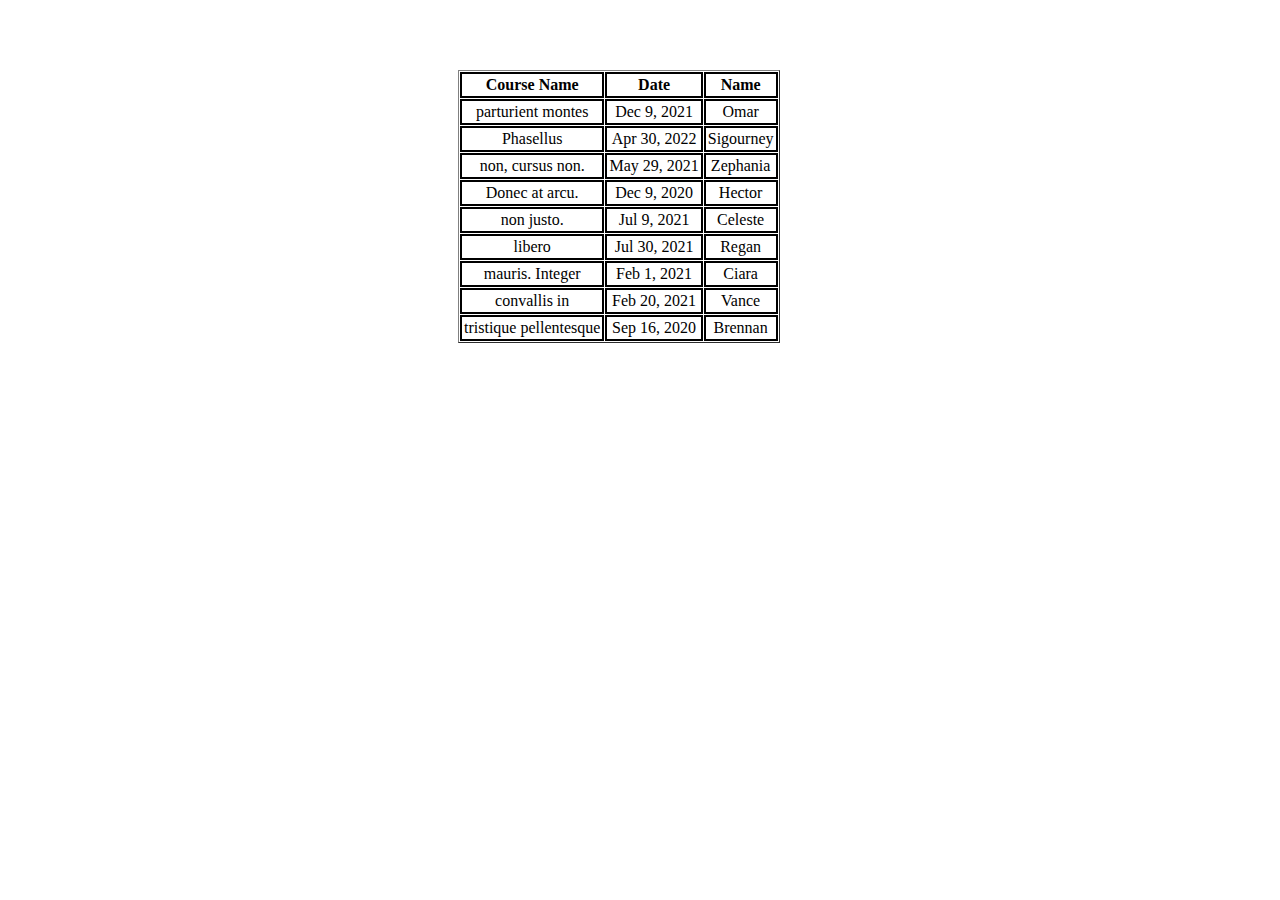
<file: history.html>
<!DOCTYPE html>
<html lang="en">
<head>
    <meta charset="UTF-8">
    <meta http-equiv="X-UA-Compatible" content="IE=edge">
    <meta name="viewport" content="width=device-width, initial-scale=1.0">
    <title>User History</title>
    <link rel="stylesheet" href="./css/history.css">
</head>
<body>
    <table cellpadding="1" cellspacing="1" border="1" class="tabel">
        <tr>
            <th>Course Name</th>
            <th>Date</th>
            <th>Name</th>
        </tr>
        <tr>
            <td>parturient montes</td>
            <td>Dec 9, 2021</td>
            <td>Omar</td>
        </tr>
        <tr>
            <td>Phasellus</td>
            <td>Apr 30, 2022</td>
            <td>Sigourney</td>
        </tr>
        <tr>
            <td>non, cursus non.</td>
            <td>May 29, 2021</td>
            <td>Zephania</td>
        </tr>
        <tr>
            <td>Donec at arcu. </td>
            <td>Dec 9, 2020</td>
            <td>Hector</td>
        </tr>
        <tr>
            <td>non justo. </td>
            <td>Jul 9, 2021</td>
            <td>Celeste</td>
        </tr>
        <tr>
            <td>libero</td>
            <td>Jul 30, 2021</td>
            <td>Regan</td>
        </tr>
        <tr>
            <td>mauris. Integer</td>
            <td>Feb 1, 2021</td>
            <td>Ciara</td>
        </tr>
        <tr>
            <td>convallis in</td>
            <td>Feb 20, 2021</td>
            <td>Vance</td>
        </tr>
        <tr>
            <td>tristique pellentesque</td>
            <td>Sep 16, 2020</td>
            <td>Brennan</td>
        </tr>
    </table>

    
</body>
</html>
</file>
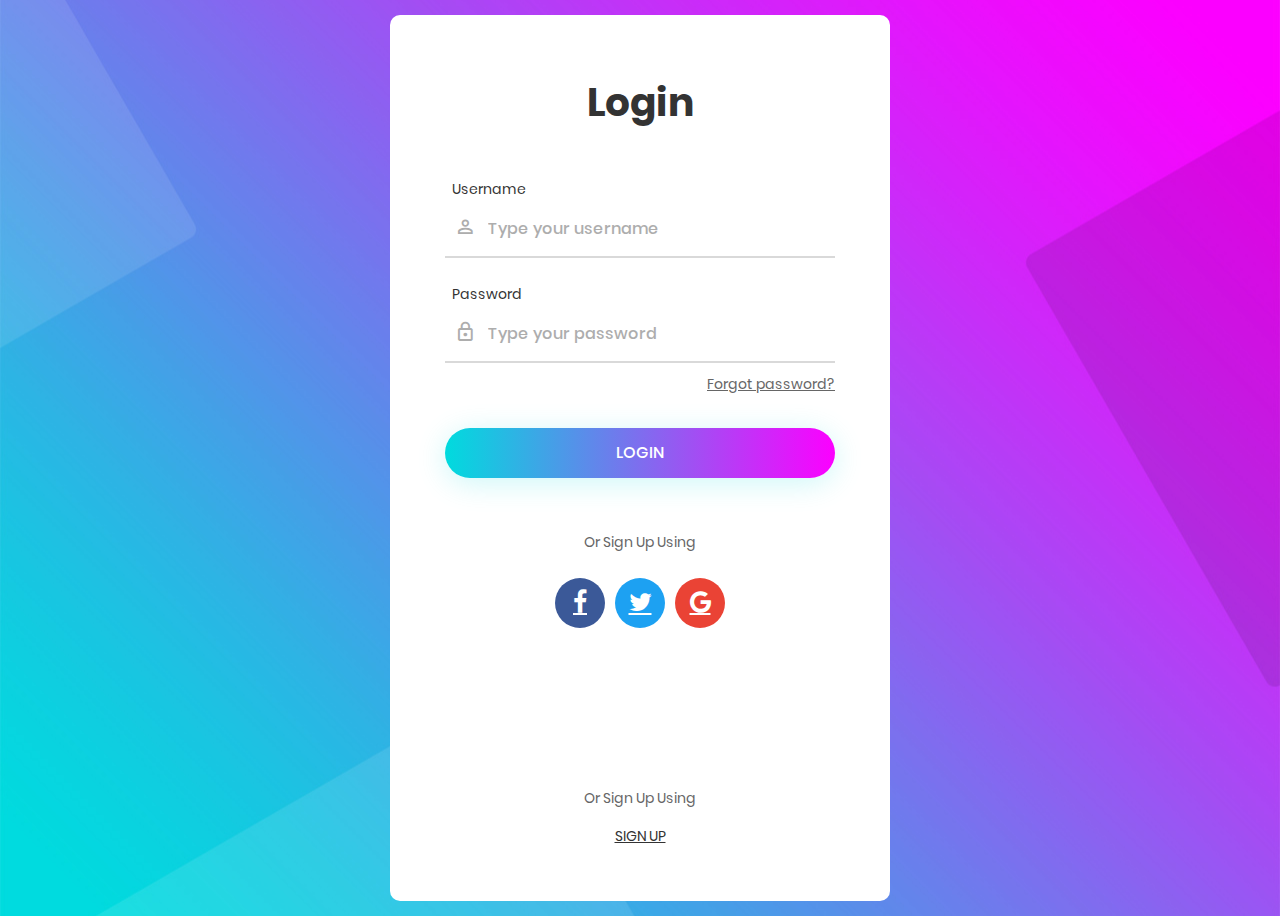
<file: login.html>
<!DOCTYPE html>
<html lang="en">
<head>
	<title>Login Page</title>
	<meta charset="UTF-8">
	<meta name="viewport" content="width=device-width, initial-scale=1">
<!--===============================================================================================-->	
	<link rel="icon" type="image/png" href="./images/icons/favicon.ico"/>
<!--===============================================================================================-->
	<link rel="stylesheet" type="text/css" href="./vendor/bootstrap/css/bootstrap-grid.min.css">
<!--===============================================================================================-->
	<link rel="stylesheet" type="text/css" href="./fonts/font-awesome-4.7.0/css/font-awesome.min.css">
<!--===============================================================================================-->
	<link rel="stylesheet" type="text/css" href="./fonts/iconic/css/material-design-iconic-font.min.css">
<!--===============================================================================================-->
	<link rel="stylesheet" type="text/css" href="./vendor/animate/animate.css">
<!--===============================================================================================-->	
	<link rel="stylesheet" type="text/css" href="./vendor/css-hamburgers/hamburgers.min.css">
<!--===============================================================================================-->
	<link rel="stylesheet" type="text/css" href="./vendor/animsition/css/animsition.min.css">
<!--===============================================================================================-->
	<link rel="stylesheet" type="text/css" href="./vendor/select2/select2.min.css">
<!--===============================================================================================-->	
	<link rel="stylesheet" type="text/css" href="./vendor/daterangepicker/daterangepicker.css">
<!--===============================================================================================-->
	<link rel="stylesheet" type="text/css" href="./css/login1.css">
	<link rel="stylesheet" type="text/css" href="./css/login.css">
<!--===============================================================================================-->
</head>
<body>
	
	<div class="limiter">
		<div class="container-login100" style="background-image: url('./images/bg-01.jpg');">
			<div class="wrap-login100 p-l-55 p-r-55 p-t-65 p-b-54">
				<form class="login100-form validate-form">
					<span class="login100-form-title p-b-49">
						Login
					</span>

					<div class="wrap-input100 validate-input m-b-23" data-validate = "Username is reauired">
						<span class="label-input100">Username</span>
						<input class="input100" type="text" name="username" placeholder="Type your username">
						<span class="focus-input100" data-symbol="&#xf206;"></span>
					</div>

					<div class="wrap-input100 validate-input" data-validate="Password is required">
						<span class="label-input100">Password</span>
						<input class="input100" type="password" name="pass" placeholder="Type your password">
						<span class="focus-input100" data-symbol="&#xf190;"></span>
					</div>
					
					<div class="text-right p-t-8 p-b-31">
						<a href="#">
							Forgot password?
						</a>
					</div>
					
					<div class="container-login100-form-btn">
						<div class="wrap-login100-form-btn">
							<div class="login100-form-bgbtn"></div>
							<button class="login100-form-btn">
								Login
							</button>
						</div>
					</div>

					<div class="txt1 text-center p-t-54 p-b-20">
						<span>
							Or Sign Up Using
						</span>
					</div>

					<div class="flex-c-m">
						<a href="#" class="login100-social-item bg1">
							<i class="fa fa-facebook"></i>
						</a>

						<a href="#" class="login100-social-item bg2">
							<i class="fa fa-twitter"></i>
						</a>

						<a href="#" class="login100-social-item bg3">
							<i class="fa fa-google"></i>
						</a>
					</div>

					<div class="flex-col-c p-t-155">
						<span class="txt1 p-b-17">
							Or Sign Up Using
						</span>

						<a href="signup.html" class="txt2">
							Sign Up
						</a>
					</div>
				</form>
			</div>
		</div>
	</div>
	

	<div id="dropDownSelect1"></div>

	
	
<!--===============================================================================================-->
	<script src="vendor/jquery/jquery-3.2.1.min.js"></script>
<!--===============================================================================================-->
	<script src="vendor/animsition/js/animsition.min.js"></script>
<!--===============================================================================================-->
	<script src="vendor/bootstrap/js/popper.js"></script>
	<script src="vendor/bootstrap/js/bootstrap.min.js"></script>
<!--===============================================================================================-->
	<script src="vendor/select2/select2.min.js"></script>
<!--===============================================================================================-->
	<script src="vendor/daterangepicker/moment.min.js"></script>
	<script src="vendor/daterangepicker/daterangepicker.js"></script>
<!--===============================================================================================-->
	<script src="vendor/countdowntime/countdowntime.js"></script>
<!--===============================================================================================-->
	<script src="./js/login.js"></script>

</body>
</html>
</file>
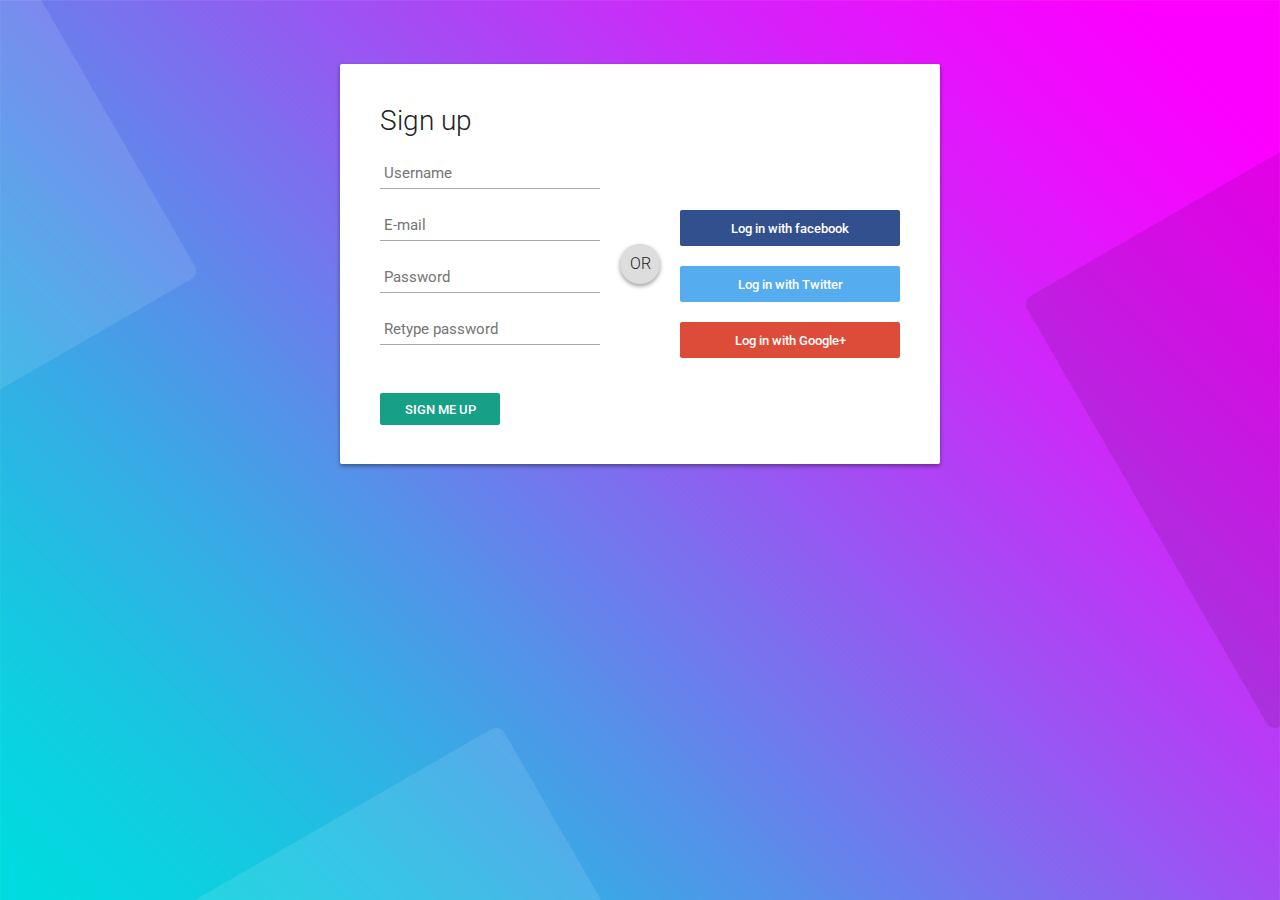
<file: signup.html>
<!DOCTYPE html>
<html lang="en">
<head>
    <meta charset="UTF-8">
    <meta http-equiv="X-UA-Compatible" content="IE=edge">
    <meta name="viewport" content="width=device-width, initial-scale=1.0">
    <title>Sign Up</title>
    <link rel="stylesheet" href="./css/signup.css">
</head>
<body>
  
    
    <div id="login-box">
        <div class="left">
          <h1>Sign up</h1>
          
          <input type="text" name="username" placeholder="Username" />
          <input type="text" name="email" placeholder="E-mail" />
          <input type="password" name="password" placeholder="Password" />
          <input type="password" name="password2" placeholder="Retype password" />
          
          <input type="submit" name="signup_submit" value="Sign me up" />
        </div>
        
        <div class="right">
          <span class="loginwith">Sign in with<br />social network</span>
          
          <button class="social-signin facebook">Log in with facebook</button>
          <button class="social-signin twitter">Log in with Twitter</button>
          <button class="social-signin google">Log in with Google+</button>
        </div>
        <div class="or">OR</div>
      </div>
      
    
</body>
</html>
</file>
<file: css/history.css>
table {
    table-layout: auto;
    text-align: center;
    margin-left: 450px;
    margin-top: 70px;
}
tr , th , td  {
    border: 2px solid black;
    padding: 2px;    
    text-align: center;
}
</file>
<file: vendor/daterangepicker/daterangepicker.css>
.daterangepicker {
  position: absolute;
  color: inherit;
  background-color: #fff;
  border-radius: 4px;
  width: 278px;
  padding: 4px;
  margin-top: 1px;
  top: 100px;
  left: 20px;
  /* Calendars */ }
  .daterangepicker:before, .daterangepicker:after {
    position: absolute;
    display: inline-block;
    border-bottom-color: rgba(0, 0, 0, 0.2);
    content: ''; }
  .daterangepicker:before {
    top: -7px;
    border-right: 7px solid transparent;
    border-left: 7px solid transparent;
    border-bottom: 7px solid #ccc; }
  .daterangepicker:after {
    top: -6px;
    border-right: 6px solid transparent;
    border-bottom: 6px solid #fff;
    border-left: 6px solid transparent; }
  .daterangepicker.opensleft:before {
    right: 9px; }
  .daterangepicker.opensleft:after {
    right: 10px; }
  .daterangepicker.openscenter:before {
    left: 0;
    right: 0;
    width: 0;
    margin-left: auto;
    margin-right: auto; }
  .daterangepicker.openscenter:after {
    left: 0;
    right: 0;
    width: 0;
    margin-left: auto;
    margin-right: auto; }
  .daterangepicker.opensright:before {
    left: 9px; }
  .daterangepicker.opensright:after {
    left: 10px; }
  .daterangepicker.dropup {
    margin-top: -5px; }
    .daterangepicker.dropup:before {
      top: initial;
      bottom: -7px;
      border-bottom: initial;
      border-top: 7px solid #ccc; }
    .daterangepicker.dropup:after {
      top: initial;
      bottom: -6px;
      border-bottom: initial;
      border-top: 6px solid #fff; }
  .daterangepicker.dropdown-menu {
    max-width: none;
    z-index: 3001; }
  .daterangepicker.single .ranges, .daterangepicker.single .calendar {
    float: none; }
  .daterangepicker.show-calendar .calendar {
    display: block; }
  .daterangepicker .calendar {
    display: none;
    max-width: 270px;
    margin: 4px; }
    .daterangepicker .calendar.single .calendar-table {
      border: none; }
    .daterangepicker .calendar th, .daterangepicker .calendar td {
      white-space: nowrap;
      text-align: center;
      min-width: 32px; }
  .daterangepicker .calendar-table {
    border: 1px solid #fff;
    padding: 4px;
    border-radius: 4px;
    background-color: #fff; }
  .daterangepicker table {
    width: 100%;
    margin: 0; }
  .daterangepicker td, .daterangepicker th {
    text-align: center;
    width: 20px;
    height: 20px;
    border-radius: 4px;
    border: 1px solid transparent;
    white-space: nowrap;
    cursor: pointer; }
    .daterangepicker td.available:hover, .daterangepicker th.available:hover {
      background-color: #eee;
      border-color: transparent;
      color: inherit; }
    .daterangepicker td.week, .daterangepicker th.week {
      font-size: 80%;
      color: #ccc; }
  .daterangepicker td.off, .daterangepicker td.off.in-range, .daterangepicker td.off.start-date, .daterangepicker td.off.end-date {
    background-color: #fff;
    border-color: transparent;
    color: #999; }
  .daterangepicker td.in-range {
    background-color: #ebf4f8;
    border-color: transparent;
    color: #000;
    border-radius: 0; }
  .daterangepicker td.start-date {
    border-radius: 4px 0 0 4px; }
  .daterangepicker td.end-date {
    border-radius: 0 4px 4px 0; }
  .daterangepicker td.start-date.end-date {
    border-radius: 4px; }
  .daterangepicker td.active, .daterangepicker td.active:hover {
    background-color: #357ebd;
    border-color: transparent;
    color: #fff; }
  .daterangepicker th.month {
    width: auto; }
  .daterangepicker td.disabled, .daterangepicker option.disabled {
    color: #999;
    cursor: not-allowed;
    text-decoration: line-through; }
  .daterangepicker select.monthselect, .daterangepicker select.yearselect {
    font-size: 12px;
    padding: 1px;
    height: auto;
    margin: 0;
    cursor: default; }
  .daterangepicker select.monthselect {
    margin-right: 2%;
    width: 56%; }
  .daterangepicker select.yearselect {
    width: 40%; }
  .daterangepicker select.hourselect, .daterangepicker select.minuteselect, .daterangepicker select.secondselect, .daterangepicker select.ampmselect {
    width: 50px;
    margin-bottom: 0; }
  .daterangepicker .input-mini {
    border: 1px solid #ccc;
    border-radius: 4px;
    color: #555;
    height: 30px;
    line-height: 30px;
    display: block;
    vertical-align: middle;
    margin: 0 0 5px 0;
    padding: 0 6px 0 28px;
    width: 100%; }
    .daterangepicker .input-mini.active {
      border: 1px solid #08c;
      border-radius: 4px; }
  .daterangepicker .daterangepicker_input {
    position: relative; }
    .daterangepicker .daterangepicker_input i {
      position: absolute;
      left: 8px;
      top: 8px; }
  .daterangepicker.rtl .input-mini {
    padding-right: 28px;
    padding-left: 6px; }
  .daterangepicker.rtl .daterangepicker_input i {
    left: auto;
    right: 8px; }
  .daterangepicker .calendar-time {
    text-align: center;
    margin: 5px auto;
    line-height: 30px;
    position: relative;
    padding-left: 28px; }
    .daterangepicker .calendar-time select.disabled {
      color: #ccc;
      cursor: not-allowed; }

.ranges {
  font-size: 11px;
  float: none;
  margin: 4px;
  text-align: left; }
  .ranges ul {
    list-style: none;
    margin: 0 auto;
    padding: 0;
    width: 100%; }
  .ranges li {
    font-size: 13px;
    background-color: #f5f5f5;
    border: 1px solid #f5f5f5;
    border-radius: 4px;
    color: #08c;
    padding: 3px 12px;
    margin-bottom: 8px;
    cursor: pointer; }
    .ranges li:hover {
      background-color: #08c;
      border: 1px solid #08c;
      color: #fff; }
    .ranges li.active {
      background-color: #08c;
      border: 1px solid #08c;
      color: #fff; }

/*  Larger Screen Styling */
@media (min-width: 564px) {
  .daterangepicker {
    width: auto; }
    .daterangepicker .ranges ul {
      width: 160px; }
    .daterangepicker.single .ranges ul {
      width: 100%; }
    .daterangepicker.single .calendar.left {
      clear: none; }
    .daterangepicker.single.ltr .ranges, .daterangepicker.single.ltr .calendar {
      float: left; }
    .daterangepicker.single.rtl .ranges, .daterangepicker.single.rtl .calendar {
      float: right; }
    .daterangepicker.ltr {
      direction: ltr;
      text-align: left; }
      .daterangepicker.ltr .calendar.left {
        clear: left;
        margin-right: 0; }
        .daterangepicker.ltr .calendar.left .calendar-table {
          border-right: none;
          border-top-right-radius: 0;
          border-bottom-right-radius: 0; }
      .daterangepicker.ltr .calendar.right {
        margin-left: 0; }
        .daterangepicker.ltr .calendar.right .calendar-table {
          border-left: none;
          border-top-left-radius: 0;
          border-bottom-left-radius: 0; }
      .daterangepicker.ltr .left .daterangepicker_input {
        padding-right: 12px; }
      .daterangepicker.ltr .calendar.left .calendar-table {
        padding-right: 12px; }
      .daterangepicker.ltr .ranges, .daterangepicker.ltr .calendar {
        float: left; }
    .daterangepicker.rtl {
      direction: rtl;
      text-align: right; }
      .daterangepicker.rtl .calendar.left {
        clear: right;
        margin-left: 0; }
        .daterangepicker.rtl .calendar.left .calendar-table {
          border-left: none;
          border-top-left-radius: 0;
          border-bottom-left-radius: 0; }
      .daterangepicker.rtl .calendar.right {
        margin-right: 0; }
        .daterangepicker.rtl .calendar.right .calendar-table {
          border-right: none;
          border-top-right-radius: 0;
          border-bottom-right-radius: 0; }
      .daterangepicker.rtl .left .daterangepicker_input {
        padding-left: 12px; }
      .daterangepicker.rtl .calendar.left .calendar-table {
        padding-left: 12px; }
      .daterangepicker.rtl .ranges, .daterangepicker.rtl .calendar {
        text-align: right;
        float: right; } }
@media (min-width: 730px) {
  .daterangepicker .ranges {
    width: auto; }
  .daterangepicker.ltr .ranges {
    float: left; }
  .daterangepicker.rtl .ranges {
    float: right; }
  .daterangepicker .calendar.left {
    clear: none !important; } }
</file>
<file: css/login1.css>
/*[ FONT SIZE ]
///////////////////////////////////////////////////////////
*/
.fs-1 {font-size: 1px;}
.fs-2 {font-size: 2px;}
.fs-3 {font-size: 3px;}
.fs-4 {font-size: 4px;}
.fs-5 {font-size: 5px;}
.fs-6 {font-size: 6px;}
.fs-7 {font-size: 7px;}
.fs-8 {font-size: 8px;}
.fs-9 {font-size: 9px;}
.fs-10 {font-size: 10px;}
.fs-11 {font-size: 11px;}
.fs-12 {font-size: 12px;}
.fs-13 {font-size: 13px;}
.fs-14 {font-size: 14px;}
.fs-15 {font-size: 15px;}
.fs-16 {font-size: 16px;}
.fs-17 {font-size: 17px;}
.fs-18 {font-size: 18px;}
.fs-19 {font-size: 19px;}
.fs-20 {font-size: 20px;}
.fs-21 {font-size: 21px;}
.fs-22 {font-size: 22px;}
.fs-23 {font-size: 23px;}
.fs-24 {font-size: 24px;}
.fs-25 {font-size: 25px;}
.fs-26 {font-size: 26px;}
.fs-27 {font-size: 27px;}
.fs-28 {font-size: 28px;}
.fs-29 {font-size: 29px;}
.fs-30 {font-size: 30px;}
.fs-31 {font-size: 31px;}
.fs-32 {font-size: 32px;}
.fs-33 {font-size: 33px;}
.fs-34 {font-size: 34px;}
.fs-35 {font-size: 35px;}
.fs-36 {font-size: 36px;}
.fs-37 {font-size: 37px;}
.fs-38 {font-size: 38px;}
.fs-39 {font-size: 39px;}
.fs-40 {font-size: 40px;}
.fs-41 {font-size: 41px;}
.fs-42 {font-size: 42px;}
.fs-43 {font-size: 43px;}
.fs-44 {font-size: 44px;}
.fs-45 {font-size: 45px;}
.fs-46 {font-size: 46px;}
.fs-47 {font-size: 47px;}
.fs-48 {font-size: 48px;}
.fs-49 {font-size: 49px;}
.fs-50 {font-size: 50px;}
.fs-51 {font-size: 51px;}
.fs-52 {font-size: 52px;}
.fs-53 {font-size: 53px;}
.fs-54 {font-size: 54px;}
.fs-55 {font-size: 55px;}
.fs-56 {font-size: 56px;}
.fs-57 {font-size: 57px;}
.fs-58 {font-size: 58px;}
.fs-59 {font-size: 59px;}
.fs-60 {font-size: 60px;}
.fs-61 {font-size: 61px;}
.fs-62 {font-size: 62px;}
.fs-63 {font-size: 63px;}
.fs-64 {font-size: 64px;}
.fs-65 {font-size: 65px;}
.fs-66 {font-size: 66px;}
.fs-67 {font-size: 67px;}
.fs-68 {font-size: 68px;}
.fs-69 {font-size: 69px;}
.fs-70 {font-size: 70px;}
.fs-71 {font-size: 71px;}
.fs-72 {font-size: 72px;}
.fs-73 {font-size: 73px;}
.fs-74 {font-size: 74px;}
.fs-75 {font-size: 75px;}
.fs-76 {font-size: 76px;}
.fs-77 {font-size: 77px;}
.fs-78 {font-size: 78px;}
.fs-79 {font-size: 79px;}
.fs-80 {font-size: 80px;}
.fs-81 {font-size: 81px;}
.fs-82 {font-size: 82px;}
.fs-83 {font-size: 83px;}
.fs-84 {font-size: 84px;}
.fs-85 {font-size: 85px;}
.fs-86 {font-size: 86px;}
.fs-87 {font-size: 87px;}
.fs-88 {font-size: 88px;}
.fs-89 {font-size: 89px;}
.fs-90 {font-size: 90px;}
.fs-91 {font-size: 91px;}
.fs-92 {font-size: 92px;}
.fs-93 {font-size: 93px;}
.fs-94 {font-size: 94px;}
.fs-95 {font-size: 95px;}
.fs-96 {font-size: 96px;}
.fs-97 {font-size: 97px;}
.fs-98 {font-size: 98px;}
.fs-99 {font-size: 99px;}
.fs-100 {font-size: 100px;}
.fs-101 {font-size: 101px;}
.fs-102 {font-size: 102px;}
.fs-103 {font-size: 103px;}
.fs-104 {font-size: 104px;}
.fs-105 {font-size: 105px;}
.fs-106 {font-size: 106px;}
.fs-107 {font-size: 107px;}
.fs-108 {font-size: 108px;}
.fs-109 {font-size: 109px;}
.fs-110 {font-size: 110px;}
.fs-111 {font-size: 111px;}
.fs-112 {font-size: 112px;}
.fs-113 {font-size: 113px;}
.fs-114 {font-size: 114px;}
.fs-115 {font-size: 115px;}
.fs-116 {font-size: 116px;}
.fs-117 {font-size: 117px;}
.fs-118 {font-size: 118px;}
.fs-119 {font-size: 119px;}
.fs-120 {font-size: 120px;}
.fs-121 {font-size: 121px;}
.fs-122 {font-size: 122px;}
.fs-123 {font-size: 123px;}
.fs-124 {font-size: 124px;}
.fs-125 {font-size: 125px;}
.fs-126 {font-size: 126px;}
.fs-127 {font-size: 127px;}
.fs-128 {font-size: 128px;}
.fs-129 {font-size: 129px;}
.fs-130 {font-size: 130px;}
.fs-131 {font-size: 131px;}
.fs-132 {font-size: 132px;}
.fs-133 {font-size: 133px;}
.fs-134 {font-size: 134px;}
.fs-135 {font-size: 135px;}
.fs-136 {font-size: 136px;}
.fs-137 {font-size: 137px;}
.fs-138 {font-size: 138px;}
.fs-139 {font-size: 139px;}
.fs-140 {font-size: 140px;}
.fs-141 {font-size: 141px;}
.fs-142 {font-size: 142px;}
.fs-143 {font-size: 143px;}
.fs-144 {font-size: 144px;}
.fs-145 {font-size: 145px;}
.fs-146 {font-size: 146px;}
.fs-147 {font-size: 147px;}
.fs-148 {font-size: 148px;}
.fs-149 {font-size: 149px;}
.fs-150 {font-size: 150px;}
.fs-151 {font-size: 151px;}
.fs-152 {font-size: 152px;}
.fs-153 {font-size: 153px;}
.fs-154 {font-size: 154px;}
.fs-155 {font-size: 155px;}
.fs-156 {font-size: 156px;}
.fs-157 {font-size: 157px;}
.fs-158 {font-size: 158px;}
.fs-159 {font-size: 159px;}
.fs-160 {font-size: 160px;}
.fs-161 {font-size: 161px;}
.fs-162 {font-size: 162px;}
.fs-163 {font-size: 163px;}
.fs-164 {font-size: 164px;}
.fs-165 {font-size: 165px;}
.fs-166 {font-size: 166px;}
.fs-167 {font-size: 167px;}
.fs-168 {font-size: 168px;}
.fs-169 {font-size: 169px;}
.fs-170 {font-size: 170px;}
.fs-171 {font-size: 171px;}
.fs-172 {font-size: 172px;}
.fs-173 {font-size: 173px;}
.fs-174 {font-size: 174px;}
.fs-175 {font-size: 175px;}
.fs-176 {font-size: 176px;}
.fs-177 {font-size: 177px;}
.fs-178 {font-size: 178px;}
.fs-179 {font-size: 179px;}
.fs-180 {font-size: 180px;}
.fs-181 {font-size: 181px;}
.fs-182 {font-size: 182px;}
.fs-183 {font-size: 183px;}
.fs-184 {font-size: 184px;}
.fs-185 {font-size: 185px;}
.fs-186 {font-size: 186px;}
.fs-187 {font-size: 187px;}
.fs-188 {font-size: 188px;}
.fs-189 {font-size: 189px;}
.fs-190 {font-size: 190px;}
.fs-191 {font-size: 191px;}
.fs-192 {font-size: 192px;}
.fs-193 {font-size: 193px;}
.fs-194 {font-size: 194px;}
.fs-195 {font-size: 195px;}
.fs-196 {font-size: 196px;}
.fs-197 {font-size: 197px;}
.fs-198 {font-size: 198px;}
.fs-199 {font-size: 199px;}
.fs-200 {font-size: 200px;}

/*[ PADDING ]
///////////////////////////////////////////////////////////
*/
.p-t-0 {padding-top: 0px;}
.p-t-1 {padding-top: 1px;}
.p-t-2 {padding-top: 2px;}
.p-t-3 {padding-top: 3px;}
.p-t-4 {padding-top: 4px;}
.p-t-5 {padding-top: 5px;}
.p-t-6 {padding-top: 6px;}
.p-t-7 {padding-top: 7px;}
.p-t-8 {padding-top: 8px;}
.p-t-9 {padding-top: 9px;}
.p-t-10 {padding-top: 10px;}
.p-t-11 {padding-top: 11px;}
.p-t-12 {padding-top: 12px;}
.p-t-13 {padding-top: 13px;}
.p-t-14 {padding-top: 14px;}
.p-t-15 {padding-top: 15px;}
.p-t-16 {padding-top: 16px;}
.p-t-17 {padding-top: 17px;}
.p-t-18 {padding-top: 18px;}
.p-t-19 {padding-top: 19px;}
.p-t-20 {padding-top: 20px;}
.p-t-21 {padding-top: 21px;}
.p-t-22 {padding-top: 22px;}
.p-t-23 {padding-top: 23px;}
.p-t-24 {padding-top: 24px;}
.p-t-25 {padding-top: 25px;}
.p-t-26 {padding-top: 26px;}
.p-t-27 {padding-top: 27px;}
.p-t-28 {padding-top: 28px;}
.p-t-29 {padding-top: 29px;}
.p-t-30 {padding-top: 30px;}
.p-t-31 {padding-top: 31px;}
.p-t-32 {padding-top: 32px;}
.p-t-33 {padding-top: 33px;}
.p-t-34 {padding-top: 34px;}
.p-t-35 {padding-top: 35px;}
.p-t-36 {padding-top: 36px;}
.p-t-37 {padding-top: 37px;}
.p-t-38 {padding-top: 38px;}
.p-t-39 {padding-top: 39px;}
.p-t-40 {padding-top: 40px;}
.p-t-41 {padding-top: 41px;}
.p-t-42 {padding-top: 42px;}
.p-t-43 {padding-top: 43px;}
.p-t-44 {padding-top: 44px;}
.p-t-45 {padding-top: 45px;}
.p-t-46 {padding-top: 46px;}
.p-t-47 {padding-top: 47px;}
.p-t-48 {padding-top: 48px;}
.p-t-49 {padding-top: 49px;}
.p-t-50 {padding-top: 50px;}
.p-t-51 {padding-top: 51px;}
.p-t-52 {padding-top: 52px;}
.p-t-53 {padding-top: 53px;}
.p-t-54 {padding-top: 54px;}
.p-t-55 {padding-top: 55px;}
.p-t-56 {padding-top: 56px;}
.p-t-57 {padding-top: 57px;}
.p-t-58 {padding-top: 58px;}
.p-t-59 {padding-top: 59px;}
.p-t-60 {padding-top: 60px;}
.p-t-61 {padding-top: 61px;}
.p-t-62 {padding-top: 62px;}
.p-t-63 {padding-top: 63px;}
.p-t-64 {padding-top: 64px;}
.p-t-65 {padding-top: 65px;}
.p-t-66 {padding-top: 66px;}
.p-t-67 {padding-top: 67px;}
.p-t-68 {padding-top: 68px;}
.p-t-69 {padding-top: 69px;}
.p-t-70 {padding-top: 70px;}
.p-t-71 {padding-top: 71px;}
.p-t-72 {padding-top: 72px;}
.p-t-73 {padding-top: 73px;}
.p-t-74 {padding-top: 74px;}
.p-t-75 {padding-top: 75px;}
.p-t-76 {padding-top: 76px;}
.p-t-77 {padding-top: 77px;}
.p-t-78 {padding-top: 78px;}
.p-t-79 {padding-top: 79px;}
.p-t-80 {padding-top: 80px;}
.p-t-81 {padding-top: 81px;}
.p-t-82 {padding-top: 82px;}
.p-t-83 {padding-top: 83px;}
.p-t-84 {padding-top: 84px;}
.p-t-85 {padding-top: 85px;}
.p-t-86 {padding-top: 86px;}
.p-t-87 {padding-top: 87px;}
.p-t-88 {padding-top: 88px;}
.p-t-89 {padding-top: 89px;}
.p-t-90 {padding-top: 90px;}
.p-t-91 {padding-top: 91px;}
.p-t-92 {padding-top: 92px;}
.p-t-93 {padding-top: 93px;}
.p-t-94 {padding-top: 94px;}
.p-t-95 {padding-top: 95px;}
.p-t-96 {padding-top: 96px;}
.p-t-97 {padding-top: 97px;}
.p-t-98 {padding-top: 98px;}
.p-t-99 {padding-top: 99px;}
.p-t-100 {padding-top: 100px;}
.p-t-101 {padding-top: 101px;}
.p-t-102 {padding-top: 102px;}
.p-t-103 {padding-top: 103px;}
.p-t-104 {padding-top: 104px;}
.p-t-105 {padding-top: 105px;}
.p-t-106 {padding-top: 106px;}
.p-t-107 {padding-top: 107px;}
.p-t-108 {padding-top: 108px;}
.p-t-109 {padding-top: 109px;}
.p-t-110 {padding-top: 110px;}
.p-t-111 {padding-top: 111px;}
.p-t-112 {padding-top: 112px;}
.p-t-113 {padding-top: 113px;}
.p-t-114 {padding-top: 114px;}
.p-t-115 {padding-top: 115px;}
.p-t-116 {padding-top: 116px;}
.p-t-117 {padding-top: 117px;}
.p-t-118 {padding-top: 118px;}
.p-t-119 {padding-top: 119px;}
.p-t-120 {padding-top: 120px;}
.p-t-121 {padding-top: 121px;}
.p-t-122 {padding-top: 122px;}
.p-t-123 {padding-top: 123px;}
.p-t-124 {padding-top: 124px;}
.p-t-125 {padding-top: 125px;}
.p-t-126 {padding-top: 126px;}
.p-t-127 {padding-top: 127px;}
.p-t-128 {padding-top: 128px;}
.p-t-129 {padding-top: 129px;}
.p-t-130 {padding-top: 130px;}
.p-t-131 {padding-top: 131px;}
.p-t-132 {padding-top: 132px;}
.p-t-133 {padding-top: 133px;}
.p-t-134 {padding-top: 134px;}
.p-t-135 {padding-top: 135px;}
.p-t-136 {padding-top: 136px;}
.p-t-137 {padding-top: 137px;}
.p-t-138 {padding-top: 138px;}
.p-t-139 {padding-top: 139px;}
.p-t-140 {padding-top: 140px;}
.p-t-141 {padding-top: 141px;}
.p-t-142 {padding-top: 142px;}
.p-t-143 {padding-top: 143px;}
.p-t-144 {padding-top: 144px;}
.p-t-145 {padding-top: 145px;}
.p-t-146 {padding-top: 146px;}
.p-t-147 {padding-top: 147px;}
.p-t-148 {padding-top: 148px;}
.p-t-149 {padding-top: 149px;}
.p-t-150 {padding-top: 150px;}
.p-t-151 {padding-top: 151px;}
.p-t-152 {padding-top: 152px;}
.p-t-153 {padding-top: 153px;}
.p-t-154 {padding-top: 154px;}
.p-t-155 {padding-top: 155px;}
.p-t-156 {padding-top: 156px;}
.p-t-157 {padding-top: 157px;}
.p-t-158 {padding-top: 158px;}
.p-t-159 {padding-top: 159px;}
.p-t-160 {padding-top: 160px;}
.p-t-161 {padding-top: 161px;}
.p-t-162 {padding-top: 162px;}
.p-t-163 {padding-top: 163px;}
.p-t-164 {padding-top: 164px;}
.p-t-165 {padding-top: 165px;}
.p-t-166 {padding-top: 166px;}
.p-t-167 {padding-top: 167px;}
.p-t-168 {padding-top: 168px;}
.p-t-169 {padding-top: 169px;}
.p-t-170 {padding-top: 170px;}
.p-t-171 {padding-top: 171px;}
.p-t-172 {padding-top: 172px;}
.p-t-173 {padding-top: 173px;}
.p-t-174 {padding-top: 174px;}
.p-t-175 {padding-top: 175px;}
.p-t-176 {padding-top: 176px;}
.p-t-177 {padding-top: 177px;}
.p-t-178 {padding-top: 178px;}
.p-t-179 {padding-top: 179px;}
.p-t-180 {padding-top: 180px;}
.p-t-181 {padding-top: 181px;}
.p-t-182 {padding-top: 182px;}
.p-t-183 {padding-top: 183px;}
.p-t-184 {padding-top: 184px;}
.p-t-185 {padding-top: 185px;}
.p-t-186 {padding-top: 186px;}
.p-t-187 {padding-top: 187px;}
.p-t-188 {padding-top: 188px;}
.p-t-189 {padding-top: 189px;}
.p-t-190 {padding-top: 190px;}
.p-t-191 {padding-top: 191px;}
.p-t-192 {padding-top: 192px;}
.p-t-193 {padding-top: 193px;}
.p-t-194 {padding-top: 194px;}
.p-t-195 {padding-top: 195px;}
.p-t-196 {padding-top: 196px;}
.p-t-197 {padding-top: 197px;}
.p-t-198 {padding-top: 198px;}
.p-t-199 {padding-top: 199px;}
.p-t-200 {padding-top: 200px;}
.p-t-201 {padding-top: 201px;}
.p-t-202 {padding-top: 202px;}
.p-t-203 {padding-top: 203px;}
.p-t-204 {padding-top: 204px;}
.p-t-205 {padding-top: 205px;}
.p-t-206 {padding-top: 206px;}
.p-t-207 {padding-top: 207px;}
.p-t-208 {padding-top: 208px;}
.p-t-209 {padding-top: 209px;}
.p-t-210 {padding-top: 210px;}
.p-t-211 {padding-top: 211px;}
.p-t-212 {padding-top: 212px;}
.p-t-213 {padding-top: 213px;}
.p-t-214 {padding-top: 214px;}
.p-t-215 {padding-top: 215px;}
.p-t-216 {padding-top: 216px;}
.p-t-217 {padding-top: 217px;}
.p-t-218 {padding-top: 218px;}
.p-t-219 {padding-top: 219px;}
.p-t-220 {padding-top: 220px;}
.p-t-221 {padding-top: 221px;}
.p-t-222 {padding-top: 222px;}
.p-t-223 {padding-top: 223px;}
.p-t-224 {padding-top: 224px;}
.p-t-225 {padding-top: 225px;}
.p-t-226 {padding-top: 226px;}
.p-t-227 {padding-top: 227px;}
.p-t-228 {padding-top: 228px;}
.p-t-229 {padding-top: 229px;}
.p-t-230 {padding-top: 230px;}
.p-t-231 {padding-top: 231px;}
.p-t-232 {padding-top: 232px;}
.p-t-233 {padding-top: 233px;}
.p-t-234 {padding-top: 234px;}
.p-t-235 {padding-top: 235px;}
.p-t-236 {padding-top: 236px;}
.p-t-237 {padding-top: 237px;}
.p-t-238 {padding-top: 238px;}
.p-t-239 {padding-top: 239px;}
.p-t-240 {padding-top: 240px;}
.p-t-241 {padding-top: 241px;}
.p-t-242 {padding-top: 242px;}
.p-t-243 {padding-top: 243px;}
.p-t-244 {padding-top: 244px;}
.p-t-245 {padding-top: 245px;}
.p-t-246 {padding-top: 246px;}
.p-t-247 {padding-top: 247px;}
.p-t-248 {padding-top: 248px;}
.p-t-249 {padding-top: 249px;}
.p-t-250 {padding-top: 250px;}
.p-b-0 {padding-bottom: 0px;}
.p-b-1 {padding-bottom: 1px;}
.p-b-2 {padding-bottom: 2px;}
.p-b-3 {padding-bottom: 3px;}
.p-b-4 {padding-bottom: 4px;}
.p-b-5 {padding-bottom: 5px;}
.p-b-6 {padding-bottom: 6px;}
.p-b-7 {padding-bottom: 7px;}
.p-b-8 {padding-bottom: 8px;}
.p-b-9 {padding-bottom: 9px;}
.p-b-10 {padding-bottom: 10px;}
.p-b-11 {padding-bottom: 11px;}
.p-b-12 {padding-bottom: 12px;}
.p-b-13 {padding-bottom: 13px;}
.p-b-14 {padding-bottom: 14px;}
.p-b-15 {padding-bottom: 15px;}
.p-b-16 {padding-bottom: 16px;}
.p-b-17 {padding-bottom: 17px;}
.p-b-18 {padding-bottom: 18px;}
.p-b-19 {padding-bottom: 19px;}
.p-b-20 {padding-bottom: 20px;}
.p-b-21 {padding-bottom: 21px;}
.p-b-22 {padding-bottom: 22px;}
.p-b-23 {padding-bottom: 23px;}
.p-b-24 {padding-bottom: 24px;}
.p-b-25 {padding-bottom: 25px;}
.p-b-26 {padding-bottom: 26px;}
.p-b-27 {padding-bottom: 27px;}
.p-b-28 {padding-bottom: 28px;}
.p-b-29 {padding-bottom: 29px;}
.p-b-30 {padding-bottom: 30px;}
.p-b-31 {padding-bottom: 31px;}
.p-b-32 {padding-bottom: 32px;}
.p-b-33 {padding-bottom: 33px;}
.p-b-34 {padding-bottom: 34px;}
.p-b-35 {padding-bottom: 35px;}
.p-b-36 {padding-bottom: 36px;}
.p-b-37 {padding-bottom: 37px;}
.p-b-38 {padding-bottom: 38px;}
.p-b-39 {padding-bottom: 39px;}
.p-b-40 {padding-bottom: 40px;}
.p-b-41 {padding-bottom: 41px;}
.p-b-42 {padding-bottom: 42px;}
.p-b-43 {padding-bottom: 43px;}
.p-b-44 {padding-bottom: 44px;}
.p-b-45 {padding-bottom: 45px;}
.p-b-46 {padding-bottom: 46px;}
.p-b-47 {padding-bottom: 47px;}
.p-b-48 {padding-bottom: 48px;}
.p-b-49 {padding-bottom: 49px;}
.p-b-50 {padding-bottom: 50px;}
.p-b-51 {padding-bottom: 51px;}
.p-b-52 {padding-bottom: 52px;}
.p-b-53 {padding-bottom: 53px;}
.p-b-54 {padding-bottom: 54px;}
.p-b-55 {padding-bottom: 55px;}
.p-b-56 {padding-bottom: 56px;}
.p-b-57 {padding-bottom: 57px;}
.p-b-58 {padding-bottom: 58px;}
.p-b-59 {padding-bottom: 59px;}
.p-b-60 {padding-bottom: 60px;}
.p-b-61 {padding-bottom: 61px;}
.p-b-62 {padding-bottom: 62px;}
.p-b-63 {padding-bottom: 63px;}
.p-b-64 {padding-bottom: 64px;}
.p-b-65 {padding-bottom: 65px;}
.p-b-66 {padding-bottom: 66px;}
.p-b-67 {padding-bottom: 67px;}
.p-b-68 {padding-bottom: 68px;}
.p-b-69 {padding-bottom: 69px;}
.p-b-70 {padding-bottom: 70px;}
.p-b-71 {padding-bottom: 71px;}
.p-b-72 {padding-bottom: 72px;}
.p-b-73 {padding-bottom: 73px;}
.p-b-74 {padding-bottom: 74px;}
.p-b-75 {padding-bottom: 75px;}
.p-b-76 {padding-bottom: 76px;}
.p-b-77 {padding-bottom: 77px;}
.p-b-78 {padding-bottom: 78px;}
.p-b-79 {padding-bottom: 79px;}
.p-b-80 {padding-bottom: 80px;}
.p-b-81 {padding-bottom: 81px;}
.p-b-82 {padding-bottom: 82px;}
.p-b-83 {padding-bottom: 83px;}
.p-b-84 {padding-bottom: 84px;}
.p-b-85 {padding-bottom: 85px;}
.p-b-86 {padding-bottom: 86px;}
.p-b-87 {padding-bottom: 87px;}
.p-b-88 {padding-bottom: 88px;}
.p-b-89 {padding-bottom: 89px;}
.p-b-90 {padding-bottom: 90px;}
.p-b-91 {padding-bottom: 91px;}
.p-b-92 {padding-bottom: 92px;}
.p-b-93 {padding-bottom: 93px;}
.p-b-94 {padding-bottom: 94px;}
.p-b-95 {padding-bottom: 95px;}
.p-b-96 {padding-bottom: 96px;}
.p-b-97 {padding-bottom: 97px;}
.p-b-98 {padding-bottom: 98px;}
.p-b-99 {padding-bottom: 99px;}
.p-b-100 {padding-bottom: 100px;}
.p-b-101 {padding-bottom: 101px;}
.p-b-102 {padding-bottom: 102px;}
.p-b-103 {padding-bottom: 103px;}
.p-b-104 {padding-bottom: 104px;}
.p-b-105 {padding-bottom: 105px;}
.p-b-106 {padding-bottom: 106px;}
.p-b-107 {padding-bottom: 107px;}
.p-b-108 {padding-bottom: 108px;}
.p-b-109 {padding-bottom: 109px;}
.p-b-110 {padding-bottom: 110px;}
.p-b-111 {padding-bottom: 111px;}
.p-b-112 {padding-bottom: 112px;}
.p-b-113 {padding-bottom: 113px;}
.p-b-114 {padding-bottom: 114px;}
.p-b-115 {padding-bottom: 115px;}
.p-b-116 {padding-bottom: 116px;}
.p-b-117 {padding-bottom: 117px;}
.p-b-118 {padding-bottom: 118px;}
.p-b-119 {padding-bottom: 119px;}
.p-b-120 {padding-bottom: 120px;}
.p-b-121 {padding-bottom: 121px;}
.p-b-122 {padding-bottom: 122px;}
.p-b-123 {padding-bottom: 123px;}
.p-b-124 {padding-bottom: 124px;}
.p-b-125 {padding-bottom: 125px;}
.p-b-126 {padding-bottom: 126px;}
.p-b-127 {padding-bottom: 127px;}
.p-b-128 {padding-bottom: 128px;}
.p-b-129 {padding-bottom: 129px;}
.p-b-130 {padding-bottom: 130px;}
.p-b-131 {padding-bottom: 131px;}
.p-b-132 {padding-bottom: 132px;}
.p-b-133 {padding-bottom: 133px;}
.p-b-134 {padding-bottom: 134px;}
.p-b-135 {padding-bottom: 135px;}
.p-b-136 {padding-bottom: 136px;}
.p-b-137 {padding-bottom: 137px;}
.p-b-138 {padding-bottom: 138px;}
.p-b-139 {padding-bottom: 139px;}
.p-b-140 {padding-bottom: 140px;}
.p-b-141 {padding-bottom: 141px;}
.p-b-142 {padding-bottom: 142px;}
.p-b-143 {padding-bottom: 143px;}
.p-b-144 {padding-bottom: 144px;}
.p-b-145 {padding-bottom: 145px;}
.p-b-146 {padding-bottom: 146px;}
.p-b-147 {padding-bottom: 147px;}
.p-b-148 {padding-bottom: 148px;}
.p-b-149 {padding-bottom: 149px;}
.p-b-150 {padding-bottom: 150px;}
.p-b-151 {padding-bottom: 151px;}
.p-b-152 {padding-bottom: 152px;}
.p-b-153 {padding-bottom: 153px;}
.p-b-154 {padding-bottom: 154px;}
.p-b-155 {padding-bottom: 155px;}
.p-b-156 {padding-bottom: 156px;}
.p-b-157 {padding-bottom: 157px;}
.p-b-158 {padding-bottom: 158px;}
.p-b-159 {padding-bottom: 159px;}
.p-b-160 {padding-bottom: 160px;}
.p-b-161 {padding-bottom: 161px;}
.p-b-162 {padding-bottom: 162px;}
.p-b-163 {padding-bottom: 163px;}
.p-b-164 {padding-bottom: 164px;}
.p-b-165 {padding-bottom: 165px;}
.p-b-166 {padding-bottom: 166px;}
.p-b-167 {padding-bottom: 167px;}
.p-b-168 {padding-bottom: 168px;}
.p-b-169 {padding-bottom: 169px;}
.p-b-170 {padding-bottom: 170px;}
.p-b-171 {padding-bottom: 171px;}
.p-b-172 {padding-bottom: 172px;}
.p-b-173 {padding-bottom: 173px;}
.p-b-174 {padding-bottom: 174px;}
.p-b-175 {padding-bottom: 175px;}
.p-b-176 {padding-bottom: 176px;}
.p-b-177 {padding-bottom: 177px;}
.p-b-178 {padding-bottom: 178px;}
.p-b-179 {padding-bottom: 179px;}
.p-b-180 {padding-bottom: 180px;}
.p-b-181 {padding-bottom: 181px;}
.p-b-182 {padding-bottom: 182px;}
.p-b-183 {padding-bottom: 183px;}
.p-b-184 {padding-bottom: 184px;}
.p-b-185 {padding-bottom: 185px;}
.p-b-186 {padding-bottom: 186px;}
.p-b-187 {padding-bottom: 187px;}
.p-b-188 {padding-bottom: 188px;}
.p-b-189 {padding-bottom: 189px;}
.p-b-190 {padding-bottom: 190px;}
.p-b-191 {padding-bottom: 191px;}
.p-b-192 {padding-bottom: 192px;}
.p-b-193 {padding-bottom: 193px;}
.p-b-194 {padding-bottom: 194px;}
.p-b-195 {padding-bottom: 195px;}
.p-b-196 {padding-bottom: 196px;}
.p-b-197 {padding-bottom: 197px;}
.p-b-198 {padding-bottom: 198px;}
.p-b-199 {padding-bottom: 199px;}
.p-b-200 {padding-bottom: 200px;}
.p-b-201 {padding-bottom: 201px;}
.p-b-202 {padding-bottom: 202px;}
.p-b-203 {padding-bottom: 203px;}
.p-b-204 {padding-bottom: 204px;}
.p-b-205 {padding-bottom: 205px;}
.p-b-206 {padding-bottom: 206px;}
.p-b-207 {padding-bottom: 207px;}
.p-b-208 {padding-bottom: 208px;}
.p-b-209 {padding-bottom: 209px;}
.p-b-210 {padding-bottom: 210px;}
.p-b-211 {padding-bottom: 211px;}
.p-b-212 {padding-bottom: 212px;}
.p-b-213 {padding-bottom: 213px;}
.p-b-214 {padding-bottom: 214px;}
.p-b-215 {padding-bottom: 215px;}
.p-b-216 {padding-bottom: 216px;}
.p-b-217 {padding-bottom: 217px;}
.p-b-218 {padding-bottom: 218px;}
.p-b-219 {padding-bottom: 219px;}
.p-b-220 {padding-bottom: 220px;}
.p-b-221 {padding-bottom: 221px;}
.p-b-222 {padding-bottom: 222px;}
.p-b-223 {padding-bottom: 223px;}
.p-b-224 {padding-bottom: 224px;}
.p-b-225 {padding-bottom: 225px;}
.p-b-226 {padding-bottom: 226px;}
.p-b-227 {padding-bottom: 227px;}
.p-b-228 {padding-bottom: 228px;}
.p-b-229 {padding-bottom: 229px;}
.p-b-230 {padding-bottom: 230px;}
.p-b-231 {padding-bottom: 231px;}
.p-b-232 {padding-bottom: 232px;}
.p-b-233 {padding-bottom: 233px;}
.p-b-234 {padding-bottom: 234px;}
.p-b-235 {padding-bottom: 235px;}
.p-b-236 {padding-bottom: 236px;}
.p-b-237 {padding-bottom: 237px;}
.p-b-238 {padding-bottom: 238px;}
.p-b-239 {padding-bottom: 239px;}
.p-b-240 {padding-bottom: 240px;}
.p-b-241 {padding-bottom: 241px;}
.p-b-242 {padding-bottom: 242px;}
.p-b-243 {padding-bottom: 243px;}
.p-b-244 {padding-bottom: 244px;}
.p-b-245 {padding-bottom: 245px;}
.p-b-246 {padding-bottom: 246px;}
.p-b-247 {padding-bottom: 247px;}
.p-b-248 {padding-bottom: 248px;}
.p-b-249 {padding-bottom: 249px;}
.p-b-250 {padding-bottom: 250px;}
.p-l-0 {padding-left: 0px;}
.p-l-1 {padding-left: 1px;}
.p-l-2 {padding-left: 2px;}
.p-l-3 {padding-left: 3px;}
.p-l-4 {padding-left: 4px;}
.p-l-5 {padding-left: 5px;}
.p-l-6 {padding-left: 6px;}
.p-l-7 {padding-left: 7px;}
.p-l-8 {padding-left: 8px;}
.p-l-9 {padding-left: 9px;}
.p-l-10 {padding-left: 10px;}
.p-l-11 {padding-left: 11px;}
.p-l-12 {padding-left: 12px;}
.p-l-13 {padding-left: 13px;}
.p-l-14 {padding-left: 14px;}
.p-l-15 {padding-left: 15px;}
.p-l-16 {padding-left: 16px;}
.p-l-17 {padding-left: 17px;}
.p-l-18 {padding-left: 18px;}
.p-l-19 {padding-left: 19px;}
.p-l-20 {padding-left: 20px;}
.p-l-21 {padding-left: 21px;}
.p-l-22 {padding-left: 22px;}
.p-l-23 {padding-left: 23px;}
.p-l-24 {padding-left: 24px;}
.p-l-25 {padding-left: 25px;}
.p-l-26 {padding-left: 26px;}
.p-l-27 {padding-left: 27px;}
.p-l-28 {padding-left: 28px;}
.p-l-29 {padding-left: 29px;}
.p-l-30 {padding-left: 30px;}
.p-l-31 {padding-left: 31px;}
.p-l-32 {padding-left: 32px;}
.p-l-33 {padding-left: 33px;}
.p-l-34 {padding-left: 34px;}
.p-l-35 {padding-left: 35px;}
.p-l-36 {padding-left: 36px;}
.p-l-37 {padding-left: 37px;}
.p-l-38 {padding-left: 38px;}
.p-l-39 {padding-left: 39px;}
.p-l-40 {padding-left: 40px;}
.p-l-41 {padding-left: 41px;}
.p-l-42 {padding-left: 42px;}
.p-l-43 {padding-left: 43px;}
.p-l-44 {padding-left: 44px;}
.p-l-45 {padding-left: 45px;}
.p-l-46 {padding-left: 46px;}
.p-l-47 {padding-left: 47px;}
.p-l-48 {padding-left: 48px;}
.p-l-49 {padding-left: 49px;}
.p-l-50 {padding-left: 50px;}
.p-l-51 {padding-left: 51px;}
.p-l-52 {padding-left: 52px;}
.p-l-53 {padding-left: 53px;}
.p-l-54 {padding-left: 54px;}
.p-l-55 {padding-left: 55px;}
.p-l-56 {padding-left: 56px;}
.p-l-57 {padding-left: 57px;}
.p-l-58 {padding-left: 58px;}
.p-l-59 {padding-left: 59px;}
.p-l-60 {padding-left: 60px;}
.p-l-61 {padding-left: 61px;}
.p-l-62 {padding-left: 62px;}
.p-l-63 {padding-left: 63px;}
.p-l-64 {padding-left: 64px;}
.p-l-65 {padding-left: 65px;}
.p-l-66 {padding-left: 66px;}
.p-l-67 {padding-left: 67px;}
.p-l-68 {padding-left: 68px;}
.p-l-69 {padding-left: 69px;}
.p-l-70 {padding-left: 70px;}
.p-l-71 {padding-left: 71px;}
.p-l-72 {padding-left: 72px;}
.p-l-73 {padding-left: 73px;}
.p-l-74 {padding-left: 74px;}
.p-l-75 {padding-left: 75px;}
.p-l-76 {padding-left: 76px;}
.p-l-77 {padding-left: 77px;}
.p-l-78 {padding-left: 78px;}
.p-l-79 {padding-left: 79px;}
.p-l-80 {padding-left: 80px;}
.p-l-81 {padding-left: 81px;}
.p-l-82 {padding-left: 82px;}
.p-l-83 {padding-left: 83px;}
.p-l-84 {padding-left: 84px;}
.p-l-85 {padding-left: 85px;}
.p-l-86 {padding-left: 86px;}
.p-l-87 {padding-left: 87px;}
.p-l-88 {padding-left: 88px;}
.p-l-89 {padding-left: 89px;}
.p-l-90 {padding-left: 90px;}
.p-l-91 {padding-left: 91px;}
.p-l-92 {padding-left: 92px;}
.p-l-93 {padding-left: 93px;}
.p-l-94 {padding-left: 94px;}
.p-l-95 {padding-left: 95px;}
.p-l-96 {padding-left: 96px;}
.p-l-97 {padding-left: 97px;}
.p-l-98 {padding-left: 98px;}
.p-l-99 {padding-left: 99px;}
.p-l-100 {padding-left: 100px;}
.p-l-101 {padding-left: 101px;}
.p-l-102 {padding-left: 102px;}
.p-l-103 {padding-left: 103px;}
.p-l-104 {padding-left: 104px;}
.p-l-105 {padding-left: 105px;}
.p-l-106 {padding-left: 106px;}
.p-l-107 {padding-left: 107px;}
.p-l-108 {padding-left: 108px;}
.p-l-109 {padding-left: 109px;}
.p-l-110 {padding-left: 110px;}
.p-l-111 {padding-left: 111px;}
.p-l-112 {padding-left: 112px;}
.p-l-113 {padding-left: 113px;}
.p-l-114 {padding-left: 114px;}
.p-l-115 {padding-left: 115px;}
.p-l-116 {padding-left: 116px;}
.p-l-117 {padding-left: 117px;}
.p-l-118 {padding-left: 118px;}
.p-l-119 {padding-left: 119px;}
.p-l-120 {padding-left: 120px;}
.p-l-121 {padding-left: 121px;}
.p-l-122 {padding-left: 122px;}
.p-l-123 {padding-left: 123px;}
.p-l-124 {padding-left: 124px;}
.p-l-125 {padding-left: 125px;}
.p-l-126 {padding-left: 126px;}
.p-l-127 {padding-left: 127px;}
.p-l-128 {padding-left: 128px;}
.p-l-129 {padding-left: 129px;}
.p-l-130 {padding-left: 130px;}
.p-l-131 {padding-left: 131px;}
.p-l-132 {padding-left: 132px;}
.p-l-133 {padding-left: 133px;}
.p-l-134 {padding-left: 134px;}
.p-l-135 {padding-left: 135px;}
.p-l-136 {padding-left: 136px;}
.p-l-137 {padding-left: 137px;}
.p-l-138 {padding-left: 138px;}
.p-l-139 {padding-left: 139px;}
.p-l-140 {padding-left: 140px;}
.p-l-141 {padding-left: 141px;}
.p-l-142 {padding-left: 142px;}
.p-l-143 {padding-left: 143px;}
.p-l-144 {padding-left: 144px;}
.p-l-145 {padding-left: 145px;}
.p-l-146 {padding-left: 146px;}
.p-l-147 {padding-left: 147px;}
.p-l-148 {padding-left: 148px;}
.p-l-149 {padding-left: 149px;}
.p-l-150 {padding-left: 150px;}
.p-l-151 {padding-left: 151px;}
.p-l-152 {padding-left: 152px;}
.p-l-153 {padding-left: 153px;}
.p-l-154 {padding-left: 154px;}
.p-l-155 {padding-left: 155px;}
.p-l-156 {padding-left: 156px;}
.p-l-157 {padding-left: 157px;}
.p-l-158 {padding-left: 158px;}
.p-l-159 {padding-left: 159px;}
.p-l-160 {padding-left: 160px;}
.p-l-161 {padding-left: 161px;}
.p-l-162 {padding-left: 162px;}
.p-l-163 {padding-left: 163px;}
.p-l-164 {padding-left: 164px;}
.p-l-165 {padding-left: 165px;}
.p-l-166 {padding-left: 166px;}
.p-l-167 {padding-left: 167px;}
.p-l-168 {padding-left: 168px;}
.p-l-169 {padding-left: 169px;}
.p-l-170 {padding-left: 170px;}
.p-l-171 {padding-left: 171px;}
.p-l-172 {padding-left: 172px;}
.p-l-173 {padding-left: 173px;}
.p-l-174 {padding-left: 174px;}
.p-l-175 {padding-left: 175px;}
.p-l-176 {padding-left: 176px;}
.p-l-177 {padding-left: 177px;}
.p-l-178 {padding-left: 178px;}
.p-l-179 {padding-left: 179px;}
.p-l-180 {padding-left: 180px;}
.p-l-181 {padding-left: 181px;}
.p-l-182 {padding-left: 182px;}
.p-l-183 {padding-left: 183px;}
.p-l-184 {padding-left: 184px;}
.p-l-185 {padding-left: 185px;}
.p-l-186 {padding-left: 186px;}
.p-l-187 {padding-left: 187px;}
.p-l-188 {padding-left: 188px;}
.p-l-189 {padding-left: 189px;}
.p-l-190 {padding-left: 190px;}
.p-l-191 {padding-left: 191px;}
.p-l-192 {padding-left: 192px;}
.p-l-193 {padding-left: 193px;}
.p-l-194 {padding-left: 194px;}
.p-l-195 {padding-left: 195px;}
.p-l-196 {padding-left: 196px;}
.p-l-197 {padding-left: 197px;}
.p-l-198 {padding-left: 198px;}
.p-l-199 {padding-left: 199px;}
.p-l-200 {padding-left: 200px;}
.p-l-201 {padding-left: 201px;}
.p-l-202 {padding-left: 202px;}
.p-l-203 {padding-left: 203px;}
.p-l-204 {padding-left: 204px;}
.p-l-205 {padding-left: 205px;}
.p-l-206 {padding-left: 206px;}
.p-l-207 {padding-left: 207px;}
.p-l-208 {padding-left: 208px;}
.p-l-209 {padding-left: 209px;}
.p-l-210 {padding-left: 210px;}
.p-l-211 {padding-left: 211px;}
.p-l-212 {padding-left: 212px;}
.p-l-213 {padding-left: 213px;}
.p-l-214 {padding-left: 214px;}
.p-l-215 {padding-left: 215px;}
.p-l-216 {padding-left: 216px;}
.p-l-217 {padding-left: 217px;}
.p-l-218 {padding-left: 218px;}
.p-l-219 {padding-left: 219px;}
.p-l-220 {padding-left: 220px;}
.p-l-221 {padding-left: 221px;}
.p-l-222 {padding-left: 222px;}
.p-l-223 {padding-left: 223px;}
.p-l-224 {padding-left: 224px;}
.p-l-225 {padding-left: 225px;}
.p-l-226 {padding-left: 226px;}
.p-l-227 {padding-left: 227px;}
.p-l-228 {padding-left: 228px;}
.p-l-229 {padding-left: 229px;}
.p-l-230 {padding-left: 230px;}
.p-l-231 {padding-left: 231px;}
.p-l-232 {padding-left: 232px;}
.p-l-233 {padding-left: 233px;}
.p-l-234 {padding-left: 234px;}
.p-l-235 {padding-left: 235px;}
.p-l-236 {padding-left: 236px;}
.p-l-237 {padding-left: 237px;}
.p-l-238 {padding-left: 238px;}
.p-l-239 {padding-left: 239px;}
.p-l-240 {padding-left: 240px;}
.p-l-241 {padding-left: 241px;}
.p-l-242 {padding-left: 242px;}
.p-l-243 {padding-left: 243px;}
.p-l-244 {padding-left: 244px;}
.p-l-245 {padding-left: 245px;}
.p-l-246 {padding-left: 246px;}
.p-l-247 {padding-left: 247px;}
.p-l-248 {padding-left: 248px;}
.p-l-249 {padding-left: 249px;}
.p-l-250 {padding-left: 250px;}
.p-r-0 {padding-right: 0px;}
.p-r-1 {padding-right: 1px;}
.p-r-2 {padding-right: 2px;}
.p-r-3 {padding-right: 3px;}
.p-r-4 {padding-right: 4px;}
.p-r-5 {padding-right: 5px;}
.p-r-6 {padding-right: 6px;}
.p-r-7 {padding-right: 7px;}
.p-r-8 {padding-right: 8px;}
.p-r-9 {padding-right: 9px;}
.p-r-10 {padding-right: 10px;}
.p-r-11 {padding-right: 11px;}
.p-r-12 {padding-right: 12px;}
.p-r-13 {padding-right: 13px;}
.p-r-14 {padding-right: 14px;}
.p-r-15 {padding-right: 15px;}
.p-r-16 {padding-right: 16px;}
.p-r-17 {padding-right: 17px;}
.p-r-18 {padding-right: 18px;}
.p-r-19 {padding-right: 19px;}
.p-r-20 {padding-right: 20px;}
.p-r-21 {padding-right: 21px;}
.p-r-22 {padding-right: 22px;}
.p-r-23 {padding-right: 23px;}
.p-r-24 {padding-right: 24px;}
.p-r-25 {padding-right: 25px;}
.p-r-26 {padding-right: 26px;}
.p-r-27 {padding-right: 27px;}
.p-r-28 {padding-right: 28px;}
.p-r-29 {padding-right: 29px;}
.p-r-30 {padding-right: 30px;}
.p-r-31 {padding-right: 31px;}
.p-r-32 {padding-right: 32px;}
.p-r-33 {padding-right: 33px;}
.p-r-34 {padding-right: 34px;}
.p-r-35 {padding-right: 35px;}
.p-r-36 {padding-right: 36px;}
.p-r-37 {padding-right: 37px;}
.p-r-38 {padding-right: 38px;}
.p-r-39 {padding-right: 39px;}
.p-r-40 {padding-right: 40px;}
.p-r-41 {padding-right: 41px;}
.p-r-42 {padding-right: 42px;}
.p-r-43 {padding-right: 43px;}
.p-r-44 {padding-right: 44px;}
.p-r-45 {padding-right: 45px;}
.p-r-46 {padding-right: 46px;}
.p-r-47 {padding-right: 47px;}
.p-r-48 {padding-right: 48px;}
.p-r-49 {padding-right: 49px;}
.p-r-50 {padding-right: 50px;}
.p-r-51 {padding-right: 51px;}
.p-r-52 {padding-right: 52px;}
.p-r-53 {padding-right: 53px;}
.p-r-54 {padding-right: 54px;}
.p-r-55 {padding-right: 55px;}
.p-r-56 {padding-right: 56px;}
.p-r-57 {padding-right: 57px;}
.p-r-58 {padding-right: 58px;}
.p-r-59 {padding-right: 59px;}
.p-r-60 {padding-right: 60px;}
.p-r-61 {padding-right: 61px;}
.p-r-62 {padding-right: 62px;}
.p-r-63 {padding-right: 63px;}
.p-r-64 {padding-right: 64px;}
.p-r-65 {padding-right: 65px;}
.p-r-66 {padding-right: 66px;}
.p-r-67 {padding-right: 67px;}
.p-r-68 {padding-right: 68px;}
.p-r-69 {padding-right: 69px;}
.p-r-70 {padding-right: 70px;}
.p-r-71 {padding-right: 71px;}
.p-r-72 {padding-right: 72px;}
.p-r-73 {padding-right: 73px;}
.p-r-74 {padding-right: 74px;}
.p-r-75 {padding-right: 75px;}
.p-r-76 {padding-right: 76px;}
.p-r-77 {padding-right: 77px;}
.p-r-78 {padding-right: 78px;}
.p-r-79 {padding-right: 79px;}
.p-r-80 {padding-right: 80px;}
.p-r-81 {padding-right: 81px;}
.p-r-82 {padding-right: 82px;}
.p-r-83 {padding-right: 83px;}
.p-r-84 {padding-right: 84px;}
.p-r-85 {padding-right: 85px;}
.p-r-86 {padding-right: 86px;}
.p-r-87 {padding-right: 87px;}
.p-r-88 {padding-right: 88px;}
.p-r-89 {padding-right: 89px;}
.p-r-90 {padding-right: 90px;}
.p-r-91 {padding-right: 91px;}
.p-r-92 {padding-right: 92px;}
.p-r-93 {padding-right: 93px;}
.p-r-94 {padding-right: 94px;}
.p-r-95 {padding-right: 95px;}
.p-r-96 {padding-right: 96px;}
.p-r-97 {padding-right: 97px;}
.p-r-98 {padding-right: 98px;}
.p-r-99 {padding-right: 99px;}
.p-r-100 {padding-right: 100px;}
.p-r-101 {padding-right: 101px;}
.p-r-102 {padding-right: 102px;}
.p-r-103 {padding-right: 103px;}
.p-r-104 {padding-right: 104px;}
.p-r-105 {padding-right: 105px;}
.p-r-106 {padding-right: 106px;}
.p-r-107 {padding-right: 107px;}
.p-r-108 {padding-right: 108px;}
.p-r-109 {padding-right: 109px;}
.p-r-110 {padding-right: 110px;}
.p-r-111 {padding-right: 111px;}
.p-r-112 {padding-right: 112px;}
.p-r-113 {padding-right: 113px;}
.p-r-114 {padding-right: 114px;}
.p-r-115 {padding-right: 115px;}
.p-r-116 {padding-right: 116px;}
.p-r-117 {padding-right: 117px;}
.p-r-118 {padding-right: 118px;}
.p-r-119 {padding-right: 119px;}
.p-r-120 {padding-right: 120px;}
.p-r-121 {padding-right: 121px;}
.p-r-122 {padding-right: 122px;}
.p-r-123 {padding-right: 123px;}
.p-r-124 {padding-right: 124px;}
.p-r-125 {padding-right: 125px;}
.p-r-126 {padding-right: 126px;}
.p-r-127 {padding-right: 127px;}
.p-r-128 {padding-right: 128px;}
.p-r-129 {padding-right: 129px;}
.p-r-130 {padding-right: 130px;}
.p-r-131 {padding-right: 131px;}
.p-r-132 {padding-right: 132px;}
.p-r-133 {padding-right: 133px;}
.p-r-134 {padding-right: 134px;}
.p-r-135 {padding-right: 135px;}
.p-r-136 {padding-right: 136px;}
.p-r-137 {padding-right: 137px;}
.p-r-138 {padding-right: 138px;}
.p-r-139 {padding-right: 139px;}
.p-r-140 {padding-right: 140px;}
.p-r-141 {padding-right: 141px;}
.p-r-142 {padding-right: 142px;}
.p-r-143 {padding-right: 143px;}
.p-r-144 {padding-right: 144px;}
.p-r-145 {padding-right: 145px;}
.p-r-146 {padding-right: 146px;}
.p-r-147 {padding-right: 147px;}
.p-r-148 {padding-right: 148px;}
.p-r-149 {padding-right: 149px;}
.p-r-150 {padding-right: 150px;}
.p-r-151 {padding-right: 151px;}
.p-r-152 {padding-right: 152px;}
.p-r-153 {padding-right: 153px;}
.p-r-154 {padding-right: 154px;}
.p-r-155 {padding-right: 155px;}
.p-r-156 {padding-right: 156px;}
.p-r-157 {padding-right: 157px;}
.p-r-158 {padding-right: 158px;}
.p-r-159 {padding-right: 159px;}
.p-r-160 {padding-right: 160px;}
.p-r-161 {padding-right: 161px;}
.p-r-162 {padding-right: 162px;}
.p-r-163 {padding-right: 163px;}
.p-r-164 {padding-right: 164px;}
.p-r-165 {padding-right: 165px;}
.p-r-166 {padding-right: 166px;}
.p-r-167 {padding-right: 167px;}
.p-r-168 {padding-right: 168px;}
.p-r-169 {padding-right: 169px;}
.p-r-170 {padding-right: 170px;}
.p-r-171 {padding-right: 171px;}
.p-r-172 {padding-right: 172px;}
.p-r-173 {padding-right: 173px;}
.p-r-174 {padding-right: 174px;}
.p-r-175 {padding-right: 175px;}
.p-r-176 {padding-right: 176px;}
.p-r-177 {padding-right: 177px;}
.p-r-178 {padding-right: 178px;}
.p-r-179 {padding-right: 179px;}
.p-r-180 {padding-right: 180px;}
.p-r-181 {padding-right: 181px;}
.p-r-182 {padding-right: 182px;}
.p-r-183 {padding-right: 183px;}
.p-r-184 {padding-right: 184px;}
.p-r-185 {padding-right: 185px;}
.p-r-186 {padding-right: 186px;}
.p-r-187 {padding-right: 187px;}
.p-r-188 {padding-right: 188px;}
.p-r-189 {padding-right: 189px;}
.p-r-190 {padding-right: 190px;}
.p-r-191 {padding-right: 191px;}
.p-r-192 {padding-right: 192px;}
.p-r-193 {padding-right: 193px;}
.p-r-194 {padding-right: 194px;}
.p-r-195 {padding-right: 195px;}
.p-r-196 {padding-right: 196px;}
.p-r-197 {padding-right: 197px;}
.p-r-198 {padding-right: 198px;}
.p-r-199 {padding-right: 199px;}
.p-r-200 {padding-right: 200px;}
.p-r-201 {padding-right: 201px;}
.p-r-202 {padding-right: 202px;}
.p-r-203 {padding-right: 203px;}
.p-r-204 {padding-right: 204px;}
.p-r-205 {padding-right: 205px;}
.p-r-206 {padding-right: 206px;}
.p-r-207 {padding-right: 207px;}
.p-r-208 {padding-right: 208px;}
.p-r-209 {padding-right: 209px;}
.p-r-210 {padding-right: 210px;}
.p-r-211 {padding-right: 211px;}
.p-r-212 {padding-right: 212px;}
.p-r-213 {padding-right: 213px;}
.p-r-214 {padding-right: 214px;}
.p-r-215 {padding-right: 215px;}
.p-r-216 {padding-right: 216px;}
.p-r-217 {padding-right: 217px;}
.p-r-218 {padding-right: 218px;}
.p-r-219 {padding-right: 219px;}
.p-r-220 {padding-right: 220px;}
.p-r-221 {padding-right: 221px;}
.p-r-222 {padding-right: 222px;}
.p-r-223 {padding-right: 223px;}
.p-r-224 {padding-right: 224px;}
.p-r-225 {padding-right: 225px;}
.p-r-226 {padding-right: 226px;}
.p-r-227 {padding-right: 227px;}
.p-r-228 {padding-right: 228px;}
.p-r-229 {padding-right: 229px;}
.p-r-230 {padding-right: 230px;}
.p-r-231 {padding-right: 231px;}
.p-r-232 {padding-right: 232px;}
.p-r-233 {padding-right: 233px;}
.p-r-234 {padding-right: 234px;}
.p-r-235 {padding-right: 235px;}
.p-r-236 {padding-right: 236px;}
.p-r-237 {padding-right: 237px;}
.p-r-238 {padding-right: 238px;}
.p-r-239 {padding-right: 239px;}
.p-r-240 {padding-right: 240px;}
.p-r-241 {padding-right: 241px;}
.p-r-242 {padding-right: 242px;}
.p-r-243 {padding-right: 243px;}
.p-r-244 {padding-right: 244px;}
.p-r-245 {padding-right: 245px;}
.p-r-246 {padding-right: 246px;}
.p-r-247 {padding-right: 247px;}
.p-r-248 {padding-right: 248px;}
.p-r-249 {padding-right: 249px;}
.p-r-250 {padding-right: 250px;}

/*[ MARGIN ]
///////////////////////////////////////////////////////////
*/
.m-t-0 {margin-top: 0px;}
.m-t-1 {margin-top: 1px;}
.m-t-2 {margin-top: 2px;}
.m-t-3 {margin-top: 3px;}
.m-t-4 {margin-top: 4px;}
.m-t-5 {margin-top: 5px;}
.m-t-6 {margin-top: 6px;}
.m-t-7 {margin-top: 7px;}
.m-t-8 {margin-top: 8px;}
.m-t-9 {margin-top: 9px;}
.m-t-10 {margin-top: 10px;}
.m-t-11 {margin-top: 11px;}
.m-t-12 {margin-top: 12px;}
.m-t-13 {margin-top: 13px;}
.m-t-14 {margin-top: 14px;}
.m-t-15 {margin-top: 15px;}
.m-t-16 {margin-top: 16px;}
.m-t-17 {margin-top: 17px;}
.m-t-18 {margin-top: 18px;}
.m-t-19 {margin-top: 19px;}
.m-t-20 {margin-top: 20px;}
.m-t-21 {margin-top: 21px;}
.m-t-22 {margin-top: 22px;}
.m-t-23 {margin-top: 23px;}
.m-t-24 {margin-top: 24px;}
.m-t-25 {margin-top: 25px;}
.m-t-26 {margin-top: 26px;}
.m-t-27 {margin-top: 27px;}
.m-t-28 {margin-top: 28px;}
.m-t-29 {margin-top: 29px;}
.m-t-30 {margin-top: 30px;}
.m-t-31 {margin-top: 31px;}
.m-t-32 {margin-top: 32px;}
.m-t-33 {margin-top: 33px;}
.m-t-34 {margin-top: 34px;}
.m-t-35 {margin-top: 35px;}
.m-t-36 {margin-top: 36px;}
.m-t-37 {margin-top: 37px;}
.m-t-38 {margin-top: 38px;}
.m-t-39 {margin-top: 39px;}
.m-t-40 {margin-top: 40px;}
.m-t-41 {margin-top: 41px;}
.m-t-42 {margin-top: 42px;}
.m-t-43 {margin-top: 43px;}
.m-t-44 {margin-top: 44px;}
.m-t-45 {margin-top: 45px;}
.m-t-46 {margin-top: 46px;}
.m-t-47 {margin-top: 47px;}
.m-t-48 {margin-top: 48px;}
.m-t-49 {margin-top: 49px;}
.m-t-50 {margin-top: 50px;}
.m-t-51 {margin-top: 51px;}
.m-t-52 {margin-top: 52px;}
.m-t-53 {margin-top: 53px;}
.m-t-54 {margin-top: 54px;}
.m-t-55 {margin-top: 55px;}
.m-t-56 {margin-top: 56px;}
.m-t-57 {margin-top: 57px;}
.m-t-58 {margin-top: 58px;}
.m-t-59 {margin-top: 59px;}
.m-t-60 {margin-top: 60px;}
.m-t-61 {margin-top: 61px;}
.m-t-62 {margin-top: 62px;}
.m-t-63 {margin-top: 63px;}
.m-t-64 {margin-top: 64px;}
.m-t-65 {margin-top: 65px;}
.m-t-66 {margin-top: 66px;}
.m-t-67 {margin-top: 67px;}
.m-t-68 {margin-top: 68px;}
.m-t-69 {margin-top: 69px;}
.m-t-70 {margin-top: 70px;}
.m-t-71 {margin-top: 71px;}
.m-t-72 {margin-top: 72px;}
.m-t-73 {margin-top: 73px;}
.m-t-74 {margin-top: 74px;}
.m-t-75 {margin-top: 75px;}
.m-t-76 {margin-top: 76px;}
.m-t-77 {margin-top: 77px;}
.m-t-78 {margin-top: 78px;}
.m-t-79 {margin-top: 79px;}
.m-t-80 {margin-top: 80px;}
.m-t-81 {margin-top: 81px;}
.m-t-82 {margin-top: 82px;}
.m-t-83 {margin-top: 83px;}
.m-t-84 {margin-top: 84px;}
.m-t-85 {margin-top: 85px;}
.m-t-86 {margin-top: 86px;}
.m-t-87 {margin-top: 87px;}
.m-t-88 {margin-top: 88px;}
.m-t-89 {margin-top: 89px;}
.m-t-90 {margin-top: 90px;}
.m-t-91 {margin-top: 91px;}
.m-t-92 {margin-top: 92px;}
.m-t-93 {margin-top: 93px;}
.m-t-94 {margin-top: 94px;}
.m-t-95 {margin-top: 95px;}
.m-t-96 {margin-top: 96px;}
.m-t-97 {margin-top: 97px;}
.m-t-98 {margin-top: 98px;}
.m-t-99 {margin-top: 99px;}
.m-t-100 {margin-top: 100px;}
.m-t-101 {margin-top: 101px;}
.m-t-102 {margin-top: 102px;}
.m-t-103 {margin-top: 103px;}
.m-t-104 {margin-top: 104px;}
.m-t-105 {margin-top: 105px;}
.m-t-106 {margin-top: 106px;}
.m-t-107 {margin-top: 107px;}
.m-t-108 {margin-top: 108px;}
.m-t-109 {margin-top: 109px;}
.m-t-110 {margin-top: 110px;}
.m-t-111 {margin-top: 111px;}
.m-t-112 {margin-top: 112px;}
.m-t-113 {margin-top: 113px;}
.m-t-114 {margin-top: 114px;}
.m-t-115 {margin-top: 115px;}
.m-t-116 {margin-top: 116px;}
.m-t-117 {margin-top: 117px;}
.m-t-118 {margin-top: 118px;}
.m-t-119 {margin-top: 119px;}
.m-t-120 {margin-top: 120px;}
.m-t-121 {margin-top: 121px;}
.m-t-122 {margin-top: 122px;}
.m-t-123 {margin-top: 123px;}
.m-t-124 {margin-top: 124px;}
.m-t-125 {margin-top: 125px;}
.m-t-126 {margin-top: 126px;}
.m-t-127 {margin-top: 127px;}
.m-t-128 {margin-top: 128px;}
.m-t-129 {margin-top: 129px;}
.m-t-130 {margin-top: 130px;}
.m-t-131 {margin-top: 131px;}
.m-t-132 {margin-top: 132px;}
.m-t-133 {margin-top: 133px;}
.m-t-134 {margin-top: 134px;}
.m-t-135 {margin-top: 135px;}
.m-t-136 {margin-top: 136px;}
.m-t-137 {margin-top: 137px;}
.m-t-138 {margin-top: 138px;}
.m-t-139 {margin-top: 139px;}
.m-t-140 {margin-top: 140px;}
.m-t-141 {margin-top: 141px;}
.m-t-142 {margin-top: 142px;}
.m-t-143 {margin-top: 143px;}
.m-t-144 {margin-top: 144px;}
.m-t-145 {margin-top: 145px;}
.m-t-146 {margin-top: 146px;}
.m-t-147 {margin-top: 147px;}
.m-t-148 {margin-top: 148px;}
.m-t-149 {margin-top: 149px;}
.m-t-150 {margin-top: 150px;}
.m-t-151 {margin-top: 151px;}
.m-t-152 {margin-top: 152px;}
.m-t-153 {margin-top: 153px;}
.m-t-154 {margin-top: 154px;}
.m-t-155 {margin-top: 155px;}
.m-t-156 {margin-top: 156px;}
.m-t-157 {margin-top: 157px;}
.m-t-158 {margin-top: 158px;}
.m-t-159 {margin-top: 159px;}
.m-t-160 {margin-top: 160px;}
.m-t-161 {margin-top: 161px;}
.m-t-162 {margin-top: 162px;}
.m-t-163 {margin-top: 163px;}
.m-t-164 {margin-top: 164px;}
.m-t-165 {margin-top: 165px;}
.m-t-166 {margin-top: 166px;}
.m-t-167 {margin-top: 167px;}
.m-t-168 {margin-top: 168px;}
.m-t-169 {margin-top: 169px;}
.m-t-170 {margin-top: 170px;}
.m-t-171 {margin-top: 171px;}
.m-t-172 {margin-top: 172px;}
.m-t-173 {margin-top: 173px;}
.m-t-174 {margin-top: 174px;}
.m-t-175 {margin-top: 175px;}
.m-t-176 {margin-top: 176px;}
.m-t-177 {margin-top: 177px;}
.m-t-178 {margin-top: 178px;}
.m-t-179 {margin-top: 179px;}
.m-t-180 {margin-top: 180px;}
.m-t-181 {margin-top: 181px;}
.m-t-182 {margin-top: 182px;}
.m-t-183 {margin-top: 183px;}
.m-t-184 {margin-top: 184px;}
.m-t-185 {margin-top: 185px;}
.m-t-186 {margin-top: 186px;}
.m-t-187 {margin-top: 187px;}
.m-t-188 {margin-top: 188px;}
.m-t-189 {margin-top: 189px;}
.m-t-190 {margin-top: 190px;}
.m-t-191 {margin-top: 191px;}
.m-t-192 {margin-top: 192px;}
.m-t-193 {margin-top: 193px;}
.m-t-194 {margin-top: 194px;}
.m-t-195 {margin-top: 195px;}
.m-t-196 {margin-top: 196px;}
.m-t-197 {margin-top: 197px;}
.m-t-198 {margin-top: 198px;}
.m-t-199 {margin-top: 199px;}
.m-t-200 {margin-top: 200px;}
.m-t-201 {margin-top: 201px;}
.m-t-202 {margin-top: 202px;}
.m-t-203 {margin-top: 203px;}
.m-t-204 {margin-top: 204px;}
.m-t-205 {margin-top: 205px;}
.m-t-206 {margin-top: 206px;}
.m-t-207 {margin-top: 207px;}
.m-t-208 {margin-top: 208px;}
.m-t-209 {margin-top: 209px;}
.m-t-210 {margin-top: 210px;}
.m-t-211 {margin-top: 211px;}
.m-t-212 {margin-top: 212px;}
.m-t-213 {margin-top: 213px;}
.m-t-214 {margin-top: 214px;}
.m-t-215 {margin-top: 215px;}
.m-t-216 {margin-top: 216px;}
.m-t-217 {margin-top: 217px;}
.m-t-218 {margin-top: 218px;}
.m-t-219 {margin-top: 219px;}
.m-t-220 {margin-top: 220px;}
.m-t-221 {margin-top: 221px;}
.m-t-222 {margin-top: 222px;}
.m-t-223 {margin-top: 223px;}
.m-t-224 {margin-top: 224px;}
.m-t-225 {margin-top: 225px;}
.m-t-226 {margin-top: 226px;}
.m-t-227 {margin-top: 227px;}
.m-t-228 {margin-top: 228px;}
.m-t-229 {margin-top: 229px;}
.m-t-230 {margin-top: 230px;}
.m-t-231 {margin-top: 231px;}
.m-t-232 {margin-top: 232px;}
.m-t-233 {margin-top: 233px;}
.m-t-234 {margin-top: 234px;}
.m-t-235 {margin-top: 235px;}
.m-t-236 {margin-top: 236px;}
.m-t-237 {margin-top: 237px;}
.m-t-238 {margin-top: 238px;}
.m-t-239 {margin-top: 239px;}
.m-t-240 {margin-top: 240px;}
.m-t-241 {margin-top: 241px;}
.m-t-242 {margin-top: 242px;}
.m-t-243 {margin-top: 243px;}
.m-t-244 {margin-top: 244px;}
.m-t-245 {margin-top: 245px;}
.m-t-246 {margin-top: 246px;}
.m-t-247 {margin-top: 247px;}
.m-t-248 {margin-top: 248px;}
.m-t-249 {margin-top: 249px;}
.m-t-250 {margin-top: 250px;}
.m-b-0 {margin-bottom: 0px;}
.m-b-1 {margin-bottom: 1px;}
.m-b-2 {margin-bottom: 2px;}
.m-b-3 {margin-bottom: 3px;}
.m-b-4 {margin-bottom: 4px;}
.m-b-5 {margin-bottom: 5px;}
.m-b-6 {margin-bottom: 6px;}
.m-b-7 {margin-bottom: 7px;}
.m-b-8 {margin-bottom: 8px;}
.m-b-9 {margin-bottom: 9px;}
.m-b-10 {margin-bottom: 10px;}
.m-b-11 {margin-bottom: 11px;}
.m-b-12 {margin-bottom: 12px;}
.m-b-13 {margin-bottom: 13px;}
.m-b-14 {margin-bottom: 14px;}
.m-b-15 {margin-bottom: 15px;}
.m-b-16 {margin-bottom: 16px;}
.m-b-17 {margin-bottom: 17px;}
.m-b-18 {margin-bottom: 18px;}
.m-b-19 {margin-bottom: 19px;}
.m-b-20 {margin-bottom: 20px;}
.m-b-21 {margin-bottom: 21px;}
.m-b-22 {margin-bottom: 22px;}
.m-b-23 {margin-bottom: 23px;}
.m-b-24 {margin-bottom: 24px;}
.m-b-25 {margin-bottom: 25px;}
.m-b-26 {margin-bottom: 26px;}
.m-b-27 {margin-bottom: 27px;}
.m-b-28 {margin-bottom: 28px;}
.m-b-29 {margin-bottom: 29px;}
.m-b-30 {margin-bottom: 30px;}
.m-b-31 {margin-bottom: 31px;}
.m-b-32 {margin-bottom: 32px;}
.m-b-33 {margin-bottom: 33px;}
.m-b-34 {margin-bottom: 34px;}
.m-b-35 {margin-bottom: 35px;}
.m-b-36 {margin-bottom: 36px;}
.m-b-37 {margin-bottom: 37px;}
.m-b-38 {margin-bottom: 38px;}
.m-b-39 {margin-bottom: 39px;}
.m-b-40 {margin-bottom: 40px;}
.m-b-41 {margin-bottom: 41px;}
.m-b-42 {margin-bottom: 42px;}
.m-b-43 {margin-bottom: 43px;}
.m-b-44 {margin-bottom: 44px;}
.m-b-45 {margin-bottom: 45px;}
.m-b-46 {margin-bottom: 46px;}
.m-b-47 {margin-bottom: 47px;}
.m-b-48 {margin-bottom: 48px;}
.m-b-49 {margin-bottom: 49px;}
.m-b-50 {margin-bottom: 50px;}
.m-b-51 {margin-bottom: 51px;}
.m-b-52 {margin-bottom: 52px;}
.m-b-53 {margin-bottom: 53px;}
.m-b-54 {margin-bottom: 54px;}
.m-b-55 {margin-bottom: 55px;}
.m-b-56 {margin-bottom: 56px;}
.m-b-57 {margin-bottom: 57px;}
.m-b-58 {margin-bottom: 58px;}
.m-b-59 {margin-bottom: 59px;}
.m-b-60 {margin-bottom: 60px;}
.m-b-61 {margin-bottom: 61px;}
.m-b-62 {margin-bottom: 62px;}
.m-b-63 {margin-bottom: 63px;}
.m-b-64 {margin-bottom: 64px;}
.m-b-65 {margin-bottom: 65px;}
.m-b-66 {margin-bottom: 66px;}
.m-b-67 {margin-bottom: 67px;}
.m-b-68 {margin-bottom: 68px;}
.m-b-69 {margin-bottom: 69px;}
.m-b-70 {margin-bottom: 70px;}
.m-b-71 {margin-bottom: 71px;}
.m-b-72 {margin-bottom: 72px;}
.m-b-73 {margin-bottom: 73px;}
.m-b-74 {margin-bottom: 74px;}
.m-b-75 {margin-bottom: 75px;}
.m-b-76 {margin-bottom: 76px;}
.m-b-77 {margin-bottom: 77px;}
.m-b-78 {margin-bottom: 78px;}
.m-b-79 {margin-bottom: 79px;}
.m-b-80 {margin-bottom: 80px;}
.m-b-81 {margin-bottom: 81px;}
.m-b-82 {margin-bottom: 82px;}
.m-b-83 {margin-bottom: 83px;}
.m-b-84 {margin-bottom: 84px;}
.m-b-85 {margin-bottom: 85px;}
.m-b-86 {margin-bottom: 86px;}
.m-b-87 {margin-bottom: 87px;}
.m-b-88 {margin-bottom: 88px;}
.m-b-89 {margin-bottom: 89px;}
.m-b-90 {margin-bottom: 90px;}
.m-b-91 {margin-bottom: 91px;}
.m-b-92 {margin-bottom: 92px;}
.m-b-93 {margin-bottom: 93px;}
.m-b-94 {margin-bottom: 94px;}
.m-b-95 {margin-bottom: 95px;}
.m-b-96 {margin-bottom: 96px;}
.m-b-97 {margin-bottom: 97px;}
.m-b-98 {margin-bottom: 98px;}
.m-b-99 {margin-bottom: 99px;}
.m-b-100 {margin-bottom: 100px;}
.m-b-101 {margin-bottom: 101px;}
.m-b-102 {margin-bottom: 102px;}
.m-b-103 {margin-bottom: 103px;}
.m-b-104 {margin-bottom: 104px;}
.m-b-105 {margin-bottom: 105px;}
.m-b-106 {margin-bottom: 106px;}
.m-b-107 {margin-bottom: 107px;}
.m-b-108 {margin-bottom: 108px;}
.m-b-109 {margin-bottom: 109px;}
.m-b-110 {margin-bottom: 110px;}
.m-b-111 {margin-bottom: 111px;}
.m-b-112 {margin-bottom: 112px;}
.m-b-113 {margin-bottom: 113px;}
.m-b-114 {margin-bottom: 114px;}
.m-b-115 {margin-bottom: 115px;}
.m-b-116 {margin-bottom: 116px;}
.m-b-117 {margin-bottom: 117px;}
.m-b-118 {margin-bottom: 118px;}
.m-b-119 {margin-bottom: 119px;}
.m-b-120 {margin-bottom: 120px;}
.m-b-121 {margin-bottom: 121px;}
.m-b-122 {margin-bottom: 122px;}
.m-b-123 {margin-bottom: 123px;}
.m-b-124 {margin-bottom: 124px;}
.m-b-125 {margin-bottom: 125px;}
.m-b-126 {margin-bottom: 126px;}
.m-b-127 {margin-bottom: 127px;}
.m-b-128 {margin-bottom: 128px;}
.m-b-129 {margin-bottom: 129px;}
.m-b-130 {margin-bottom: 130px;}
.m-b-131 {margin-bottom: 131px;}
.m-b-132 {margin-bottom: 132px;}
.m-b-133 {margin-bottom: 133px;}
.m-b-134 {margin-bottom: 134px;}
.m-b-135 {margin-bottom: 135px;}
.m-b-136 {margin-bottom: 136px;}
.m-b-137 {margin-bottom: 137px;}
.m-b-138 {margin-bottom: 138px;}
.m-b-139 {margin-bottom: 139px;}
.m-b-140 {margin-bottom: 140px;}
.m-b-141 {margin-bottom: 141px;}
.m-b-142 {margin-bottom: 142px;}
.m-b-143 {margin-bottom: 143px;}
.m-b-144 {margin-bottom: 144px;}
.m-b-145 {margin-bottom: 145px;}
.m-b-146 {margin-bottom: 146px;}
.m-b-147 {margin-bottom: 147px;}
.m-b-148 {margin-bottom: 148px;}
.m-b-149 {margin-bottom: 149px;}
.m-b-150 {margin-bottom: 150px;}
.m-b-151 {margin-bottom: 151px;}
.m-b-152 {margin-bottom: 152px;}
.m-b-153 {margin-bottom: 153px;}
.m-b-154 {margin-bottom: 154px;}
.m-b-155 {margin-bottom: 155px;}
.m-b-156 {margin-bottom: 156px;}
.m-b-157 {margin-bottom: 157px;}
.m-b-158 {margin-bottom: 158px;}
.m-b-159 {margin-bottom: 159px;}
.m-b-160 {margin-bottom: 160px;}
.m-b-161 {margin-bottom: 161px;}
.m-b-162 {margin-bottom: 162px;}
.m-b-163 {margin-bottom: 163px;}
.m-b-164 {margin-bottom: 164px;}
.m-b-165 {margin-bottom: 165px;}
.m-b-166 {margin-bottom: 166px;}
.m-b-167 {margin-bottom: 167px;}
.m-b-168 {margin-bottom: 168px;}
.m-b-169 {margin-bottom: 169px;}
.m-b-170 {margin-bottom: 170px;}
.m-b-171 {margin-bottom: 171px;}
.m-b-172 {margin-bottom: 172px;}
.m-b-173 {margin-bottom: 173px;}
.m-b-174 {margin-bottom: 174px;}
.m-b-175 {margin-bottom: 175px;}
.m-b-176 {margin-bottom: 176px;}
.m-b-177 {margin-bottom: 177px;}
.m-b-178 {margin-bottom: 178px;}
.m-b-179 {margin-bottom: 179px;}
.m-b-180 {margin-bottom: 180px;}
.m-b-181 {margin-bottom: 181px;}
.m-b-182 {margin-bottom: 182px;}
.m-b-183 {margin-bottom: 183px;}
.m-b-184 {margin-bottom: 184px;}
.m-b-185 {margin-bottom: 185px;}
.m-b-186 {margin-bottom: 186px;}
.m-b-187 {margin-bottom: 187px;}
.m-b-188 {margin-bottom: 188px;}
.m-b-189 {margin-bottom: 189px;}
.m-b-190 {margin-bottom: 190px;}
.m-b-191 {margin-bottom: 191px;}
.m-b-192 {margin-bottom: 192px;}
.m-b-193 {margin-bottom: 193px;}
.m-b-194 {margin-bottom: 194px;}
.m-b-195 {margin-bottom: 195px;}
.m-b-196 {margin-bottom: 196px;}
.m-b-197 {margin-bottom: 197px;}
.m-b-198 {margin-bottom: 198px;}
.m-b-199 {margin-bottom: 199px;}
.m-b-200 {margin-bottom: 200px;}
.m-b-201 {margin-bottom: 201px;}
.m-b-202 {margin-bottom: 202px;}
.m-b-203 {margin-bottom: 203px;}
.m-b-204 {margin-bottom: 204px;}
.m-b-205 {margin-bottom: 205px;}
.m-b-206 {margin-bottom: 206px;}
.m-b-207 {margin-bottom: 207px;}
.m-b-208 {margin-bottom: 208px;}
.m-b-209 {margin-bottom: 209px;}
.m-b-210 {margin-bottom: 210px;}
.m-b-211 {margin-bottom: 211px;}
.m-b-212 {margin-bottom: 212px;}
.m-b-213 {margin-bottom: 213px;}
.m-b-214 {margin-bottom: 214px;}
.m-b-215 {margin-bottom: 215px;}
.m-b-216 {margin-bottom: 216px;}
.m-b-217 {margin-bottom: 217px;}
.m-b-218 {margin-bottom: 218px;}
.m-b-219 {margin-bottom: 219px;}
.m-b-220 {margin-bottom: 220px;}
.m-b-221 {margin-bottom: 221px;}
.m-b-222 {margin-bottom: 222px;}
.m-b-223 {margin-bottom: 223px;}
.m-b-224 {margin-bottom: 224px;}
.m-b-225 {margin-bottom: 225px;}
.m-b-226 {margin-bottom: 226px;}
.m-b-227 {margin-bottom: 227px;}
.m-b-228 {margin-bottom: 228px;}
.m-b-229 {margin-bottom: 229px;}
.m-b-230 {margin-bottom: 230px;}
.m-b-231 {margin-bottom: 231px;}
.m-b-232 {margin-bottom: 232px;}
.m-b-233 {margin-bottom: 233px;}
.m-b-234 {margin-bottom: 234px;}
.m-b-235 {margin-bottom: 235px;}
.m-b-236 {margin-bottom: 236px;}
.m-b-237 {margin-bottom: 237px;}
.m-b-238 {margin-bottom: 238px;}
.m-b-239 {margin-bottom: 239px;}
.m-b-240 {margin-bottom: 240px;}
.m-b-241 {margin-bottom: 241px;}
.m-b-242 {margin-bottom: 242px;}
.m-b-243 {margin-bottom: 243px;}
.m-b-244 {margin-bottom: 244px;}
.m-b-245 {margin-bottom: 245px;}
.m-b-246 {margin-bottom: 246px;}
.m-b-247 {margin-bottom: 247px;}
.m-b-248 {margin-bottom: 248px;}
.m-b-249 {margin-bottom: 249px;}
.m-b-250 {margin-bottom: 250px;}
.m-l-0 {margin-left: 0px;}
.m-l-1 {margin-left: 1px;}
.m-l-2 {margin-left: 2px;}
.m-l-3 {margin-left: 3px;}
.m-l-4 {margin-left: 4px;}
.m-l-5 {margin-left: 5px;}
.m-l-6 {margin-left: 6px;}
.m-l-7 {margin-left: 7px;}
.m-l-8 {margin-left: 8px;}
.m-l-9 {margin-left: 9px;}
.m-l-10 {margin-left: 10px;}
.m-l-11 {margin-left: 11px;}
.m-l-12 {margin-left: 12px;}
.m-l-13 {margin-left: 13px;}
.m-l-14 {margin-left: 14px;}
.m-l-15 {margin-left: 15px;}
.m-l-16 {margin-left: 16px;}
.m-l-17 {margin-left: 17px;}
.m-l-18 {margin-left: 18px;}
.m-l-19 {margin-left: 19px;}
.m-l-20 {margin-left: 20px;}
.m-l-21 {margin-left: 21px;}
.m-l-22 {margin-left: 22px;}
.m-l-23 {margin-left: 23px;}
.m-l-24 {margin-left: 24px;}
.m-l-25 {margin-left: 25px;}
.m-l-26 {margin-left: 26px;}
.m-l-27 {margin-left: 27px;}
.m-l-28 {margin-left: 28px;}
.m-l-29 {margin-left: 29px;}
.m-l-30 {margin-left: 30px;}
.m-l-31 {margin-left: 31px;}
.m-l-32 {margin-left: 32px;}
.m-l-33 {margin-left: 33px;}
.m-l-34 {margin-left: 34px;}
.m-l-35 {margin-left: 35px;}
.m-l-36 {margin-left: 36px;}
.m-l-37 {margin-left: 37px;}
.m-l-38 {margin-left: 38px;}
.m-l-39 {margin-left: 39px;}
.m-l-40 {margin-left: 40px;}
.m-l-41 {margin-left: 41px;}
.m-l-42 {margin-left: 42px;}
.m-l-43 {margin-left: 43px;}
.m-l-44 {margin-left: 44px;}
.m-l-45 {margin-left: 45px;}
.m-l-46 {margin-left: 46px;}
.m-l-47 {margin-left: 47px;}
.m-l-48 {margin-left: 48px;}
.m-l-49 {margin-left: 49px;}
.m-l-50 {margin-left: 50px;}
.m-l-51 {margin-left: 51px;}
.m-l-52 {margin-left: 52px;}
.m-l-53 {margin-left: 53px;}
.m-l-54 {margin-left: 54px;}
.m-l-55 {margin-left: 55px;}
.m-l-56 {margin-left: 56px;}
.m-l-57 {margin-left: 57px;}
.m-l-58 {margin-left: 58px;}
.m-l-59 {margin-left: 59px;}
.m-l-60 {margin-left: 60px;}
.m-l-61 {margin-left: 61px;}
.m-l-62 {margin-left: 62px;}
.m-l-63 {margin-left: 63px;}
.m-l-64 {margin-left: 64px;}
.m-l-65 {margin-left: 65px;}
.m-l-66 {margin-left: 66px;}
.m-l-67 {margin-left: 67px;}
.m-l-68 {margin-left: 68px;}
.m-l-69 {margin-left: 69px;}
.m-l-70 {margin-left: 70px;}
.m-l-71 {margin-left: 71px;}
.m-l-72 {margin-left: 72px;}
.m-l-73 {margin-left: 73px;}
.m-l-74 {margin-left: 74px;}
.m-l-75 {margin-left: 75px;}
.m-l-76 {margin-left: 76px;}
.m-l-77 {margin-left: 77px;}
.m-l-78 {margin-left: 78px;}
.m-l-79 {margin-left: 79px;}
.m-l-80 {margin-left: 80px;}
.m-l-81 {margin-left: 81px;}
.m-l-82 {margin-left: 82px;}
.m-l-83 {margin-left: 83px;}
.m-l-84 {margin-left: 84px;}
.m-l-85 {margin-left: 85px;}
.m-l-86 {margin-left: 86px;}
.m-l-87 {margin-left: 87px;}
.m-l-88 {margin-left: 88px;}
.m-l-89 {margin-left: 89px;}
.m-l-90 {margin-left: 90px;}
.m-l-91 {margin-left: 91px;}
.m-l-92 {margin-left: 92px;}
.m-l-93 {margin-left: 93px;}
.m-l-94 {margin-left: 94px;}
.m-l-95 {margin-left: 95px;}
.m-l-96 {margin-left: 96px;}
.m-l-97 {margin-left: 97px;}
.m-l-98 {margin-left: 98px;}
.m-l-99 {margin-left: 99px;}
.m-l-100 {margin-left: 100px;}
.m-l-101 {margin-left: 101px;}
.m-l-102 {margin-left: 102px;}
.m-l-103 {margin-left: 103px;}
.m-l-104 {margin-left: 104px;}
.m-l-105 {margin-left: 105px;}
.m-l-106 {margin-left: 106px;}
.m-l-107 {margin-left: 107px;}
.m-l-108 {margin-left: 108px;}
.m-l-109 {margin-left: 109px;}
.m-l-110 {margin-left: 110px;}
.m-l-111 {margin-left: 111px;}
.m-l-112 {margin-left: 112px;}
.m-l-113 {margin-left: 113px;}
.m-l-114 {margin-left: 114px;}
.m-l-115 {margin-left: 115px;}
.m-l-116 {margin-left: 116px;}
.m-l-117 {margin-left: 117px;}
.m-l-118 {margin-left: 118px;}
.m-l-119 {margin-left: 119px;}
.m-l-120 {margin-left: 120px;}
.m-l-121 {margin-left: 121px;}
.m-l-122 {margin-left: 122px;}
.m-l-123 {margin-left: 123px;}
.m-l-124 {margin-left: 124px;}
.m-l-125 {margin-left: 125px;}
.m-l-126 {margin-left: 126px;}
.m-l-127 {margin-left: 127px;}
.m-l-128 {margin-left: 128px;}
.m-l-129 {margin-left: 129px;}
.m-l-130 {margin-left: 130px;}
.m-l-131 {margin-left: 131px;}
.m-l-132 {margin-left: 132px;}
.m-l-133 {margin-left: 133px;}
.m-l-134 {margin-left: 134px;}
.m-l-135 {margin-left: 135px;}
.m-l-136 {margin-left: 136px;}
.m-l-137 {margin-left: 137px;}
.m-l-138 {margin-left: 138px;}
.m-l-139 {margin-left: 139px;}
.m-l-140 {margin-left: 140px;}
.m-l-141 {margin-left: 141px;}
.m-l-142 {margin-left: 142px;}
.m-l-143 {margin-left: 143px;}
.m-l-144 {margin-left: 144px;}
.m-l-145 {margin-left: 145px;}
.m-l-146 {margin-left: 146px;}
.m-l-147 {margin-left: 147px;}
.m-l-148 {margin-left: 148px;}
.m-l-149 {margin-left: 149px;}
.m-l-150 {margin-left: 150px;}
.m-l-151 {margin-left: 151px;}
.m-l-152 {margin-left: 152px;}
.m-l-153 {margin-left: 153px;}
.m-l-154 {margin-left: 154px;}
.m-l-155 {margin-left: 155px;}
.m-l-156 {margin-left: 156px;}
.m-l-157 {margin-left: 157px;}
.m-l-158 {margin-left: 158px;}
.m-l-159 {margin-left: 159px;}
.m-l-160 {margin-left: 160px;}
.m-l-161 {margin-left: 161px;}
.m-l-162 {margin-left: 162px;}
.m-l-163 {margin-left: 163px;}
.m-l-164 {margin-left: 164px;}
.m-l-165 {margin-left: 165px;}
.m-l-166 {margin-left: 166px;}
.m-l-167 {margin-left: 167px;}
.m-l-168 {margin-left: 168px;}
.m-l-169 {margin-left: 169px;}
.m-l-170 {margin-left: 170px;}
.m-l-171 {margin-left: 171px;}
.m-l-172 {margin-left: 172px;}
.m-l-173 {margin-left: 173px;}
.m-l-174 {margin-left: 174px;}
.m-l-175 {margin-left: 175px;}
.m-l-176 {margin-left: 176px;}
.m-l-177 {margin-left: 177px;}
.m-l-178 {margin-left: 178px;}
.m-l-179 {margin-left: 179px;}
.m-l-180 {margin-left: 180px;}
.m-l-181 {margin-left: 181px;}
.m-l-182 {margin-left: 182px;}
.m-l-183 {margin-left: 183px;}
.m-l-184 {margin-left: 184px;}
.m-l-185 {margin-left: 185px;}
.m-l-186 {margin-left: 186px;}
.m-l-187 {margin-left: 187px;}
.m-l-188 {margin-left: 188px;}
.m-l-189 {margin-left: 189px;}
.m-l-190 {margin-left: 190px;}
.m-l-191 {margin-left: 191px;}
.m-l-192 {margin-left: 192px;}
.m-l-193 {margin-left: 193px;}
.m-l-194 {margin-left: 194px;}
.m-l-195 {margin-left: 195px;}
.m-l-196 {margin-left: 196px;}
.m-l-197 {margin-left: 197px;}
.m-l-198 {margin-left: 198px;}
.m-l-199 {margin-left: 199px;}
.m-l-200 {margin-left: 200px;}
.m-l-201 {margin-left: 201px;}
.m-l-202 {margin-left: 202px;}
.m-l-203 {margin-left: 203px;}
.m-l-204 {margin-left: 204px;}
.m-l-205 {margin-left: 205px;}
.m-l-206 {margin-left: 206px;}
.m-l-207 {margin-left: 207px;}
.m-l-208 {margin-left: 208px;}
.m-l-209 {margin-left: 209px;}
.m-l-210 {margin-left: 210px;}
.m-l-211 {margin-left: 211px;}
.m-l-212 {margin-left: 212px;}
.m-l-213 {margin-left: 213px;}
.m-l-214 {margin-left: 214px;}
.m-l-215 {margin-left: 215px;}
.m-l-216 {margin-left: 216px;}
.m-l-217 {margin-left: 217px;}
.m-l-218 {margin-left: 218px;}
.m-l-219 {margin-left: 219px;}
.m-l-220 {margin-left: 220px;}
.m-l-221 {margin-left: 221px;}
.m-l-222 {margin-left: 222px;}
.m-l-223 {margin-left: 223px;}
.m-l-224 {margin-left: 224px;}
.m-l-225 {margin-left: 225px;}
.m-l-226 {margin-left: 226px;}
.m-l-227 {margin-left: 227px;}
.m-l-228 {margin-left: 228px;}
.m-l-229 {margin-left: 229px;}
.m-l-230 {margin-left: 230px;}
.m-l-231 {margin-left: 231px;}
.m-l-232 {margin-left: 232px;}
.m-l-233 {margin-left: 233px;}
.m-l-234 {margin-left: 234px;}
.m-l-235 {margin-left: 235px;}
.m-l-236 {margin-left: 236px;}
.m-l-237 {margin-left: 237px;}
.m-l-238 {margin-left: 238px;}
.m-l-239 {margin-left: 239px;}
.m-l-240 {margin-left: 240px;}
.m-l-241 {margin-left: 241px;}
.m-l-242 {margin-left: 242px;}
.m-l-243 {margin-left: 243px;}
.m-l-244 {margin-left: 244px;}
.m-l-245 {margin-left: 245px;}
.m-l-246 {margin-left: 246px;}
.m-l-247 {margin-left: 247px;}
.m-l-248 {margin-left: 248px;}
.m-l-249 {margin-left: 249px;}
.m-l-250 {margin-left: 250px;}
.m-r-0 {margin-right: 0px;}
.m-r-1 {margin-right: 1px;}
.m-r-2 {margin-right: 2px;}
.m-r-3 {margin-right: 3px;}
.m-r-4 {margin-right: 4px;}
.m-r-5 {margin-right: 5px;}
.m-r-6 {margin-right: 6px;}
.m-r-7 {margin-right: 7px;}
.m-r-8 {margin-right: 8px;}
.m-r-9 {margin-right: 9px;}
.m-r-10 {margin-right: 10px;}
.m-r-11 {margin-right: 11px;}
.m-r-12 {margin-right: 12px;}
.m-r-13 {margin-right: 13px;}
.m-r-14 {margin-right: 14px;}
.m-r-15 {margin-right: 15px;}
.m-r-16 {margin-right: 16px;}
.m-r-17 {margin-right: 17px;}
.m-r-18 {margin-right: 18px;}
.m-r-19 {margin-right: 19px;}
.m-r-20 {margin-right: 20px;}
.m-r-21 {margin-right: 21px;}
.m-r-22 {margin-right: 22px;}
.m-r-23 {margin-right: 23px;}
.m-r-24 {margin-right: 24px;}
.m-r-25 {margin-right: 25px;}
.m-r-26 {margin-right: 26px;}
.m-r-27 {margin-right: 27px;}
.m-r-28 {margin-right: 28px;}
.m-r-29 {margin-right: 29px;}
.m-r-30 {margin-right: 30px;}
.m-r-31 {margin-right: 31px;}
.m-r-32 {margin-right: 32px;}
.m-r-33 {margin-right: 33px;}
.m-r-34 {margin-right: 34px;}
.m-r-35 {margin-right: 35px;}
.m-r-36 {margin-right: 36px;}
.m-r-37 {margin-right: 37px;}
.m-r-38 {margin-right: 38px;}
.m-r-39 {margin-right: 39px;}
.m-r-40 {margin-right: 40px;}
.m-r-41 {margin-right: 41px;}
.m-r-42 {margin-right: 42px;}
.m-r-43 {margin-right: 43px;}
.m-r-44 {margin-right: 44px;}
.m-r-45 {margin-right: 45px;}
.m-r-46 {margin-right: 46px;}
.m-r-47 {margin-right: 47px;}
.m-r-48 {margin-right: 48px;}
.m-r-49 {margin-right: 49px;}
.m-r-50 {margin-right: 50px;}
.m-r-51 {margin-right: 51px;}
.m-r-52 {margin-right: 52px;}
.m-r-53 {margin-right: 53px;}
.m-r-54 {margin-right: 54px;}
.m-r-55 {margin-right: 55px;}
.m-r-56 {margin-right: 56px;}
.m-r-57 {margin-right: 57px;}
.m-r-58 {margin-right: 58px;}
.m-r-59 {margin-right: 59px;}
.m-r-60 {margin-right: 60px;}
.m-r-61 {margin-right: 61px;}
.m-r-62 {margin-right: 62px;}
.m-r-63 {margin-right: 63px;}
.m-r-64 {margin-right: 64px;}
.m-r-65 {margin-right: 65px;}
.m-r-66 {margin-right: 66px;}
.m-r-67 {margin-right: 67px;}
.m-r-68 {margin-right: 68px;}
.m-r-69 {margin-right: 69px;}
.m-r-70 {margin-right: 70px;}
.m-r-71 {margin-right: 71px;}
.m-r-72 {margin-right: 72px;}
.m-r-73 {margin-right: 73px;}
.m-r-74 {margin-right: 74px;}
.m-r-75 {margin-right: 75px;}
.m-r-76 {margin-right: 76px;}
.m-r-77 {margin-right: 77px;}
.m-r-78 {margin-right: 78px;}
.m-r-79 {margin-right: 79px;}
.m-r-80 {margin-right: 80px;}
.m-r-81 {margin-right: 81px;}
.m-r-82 {margin-right: 82px;}
.m-r-83 {margin-right: 83px;}
.m-r-84 {margin-right: 84px;}
.m-r-85 {margin-right: 85px;}
.m-r-86 {margin-right: 86px;}
.m-r-87 {margin-right: 87px;}
.m-r-88 {margin-right: 88px;}
.m-r-89 {margin-right: 89px;}
.m-r-90 {margin-right: 90px;}
.m-r-91 {margin-right: 91px;}
.m-r-92 {margin-right: 92px;}
.m-r-93 {margin-right: 93px;}
.m-r-94 {margin-right: 94px;}
.m-r-95 {margin-right: 95px;}
.m-r-96 {margin-right: 96px;}
.m-r-97 {margin-right: 97px;}
.m-r-98 {margin-right: 98px;}
.m-r-99 {margin-right: 99px;}
.m-r-100 {margin-right: 100px;}
.m-r-101 {margin-right: 101px;}
.m-r-102 {margin-right: 102px;}
.m-r-103 {margin-right: 103px;}
.m-r-104 {margin-right: 104px;}
.m-r-105 {margin-right: 105px;}
.m-r-106 {margin-right: 106px;}
.m-r-107 {margin-right: 107px;}
.m-r-108 {margin-right: 108px;}
.m-r-109 {margin-right: 109px;}
.m-r-110 {margin-right: 110px;}
.m-r-111 {margin-right: 111px;}
.m-r-112 {margin-right: 112px;}
.m-r-113 {margin-right: 113px;}
.m-r-114 {margin-right: 114px;}
.m-r-115 {margin-right: 115px;}
.m-r-116 {margin-right: 116px;}
.m-r-117 {margin-right: 117px;}
.m-r-118 {margin-right: 118px;}
.m-r-119 {margin-right: 119px;}
.m-r-120 {margin-right: 120px;}
.m-r-121 {margin-right: 121px;}
.m-r-122 {margin-right: 122px;}
.m-r-123 {margin-right: 123px;}
.m-r-124 {margin-right: 124px;}
.m-r-125 {margin-right: 125px;}
.m-r-126 {margin-right: 126px;}
.m-r-127 {margin-right: 127px;}
.m-r-128 {margin-right: 128px;}
.m-r-129 {margin-right: 129px;}
.m-r-130 {margin-right: 130px;}
.m-r-131 {margin-right: 131px;}
.m-r-132 {margin-right: 132px;}
.m-r-133 {margin-right: 133px;}
.m-r-134 {margin-right: 134px;}
.m-r-135 {margin-right: 135px;}
.m-r-136 {margin-right: 136px;}
.m-r-137 {margin-right: 137px;}
.m-r-138 {margin-right: 138px;}
.m-r-139 {margin-right: 139px;}
.m-r-140 {margin-right: 140px;}
.m-r-141 {margin-right: 141px;}
.m-r-142 {margin-right: 142px;}
.m-r-143 {margin-right: 143px;}
.m-r-144 {margin-right: 144px;}
.m-r-145 {margin-right: 145px;}
.m-r-146 {margin-right: 146px;}
.m-r-147 {margin-right: 147px;}
.m-r-148 {margin-right: 148px;}
.m-r-149 {margin-right: 149px;}
.m-r-150 {margin-right: 150px;}
.m-r-151 {margin-right: 151px;}
.m-r-152 {margin-right: 152px;}
.m-r-153 {margin-right: 153px;}
.m-r-154 {margin-right: 154px;}
.m-r-155 {margin-right: 155px;}
.m-r-156 {margin-right: 156px;}
.m-r-157 {margin-right: 157px;}
.m-r-158 {margin-right: 158px;}
.m-r-159 {margin-right: 159px;}
.m-r-160 {margin-right: 160px;}
.m-r-161 {margin-right: 161px;}
.m-r-162 {margin-right: 162px;}
.m-r-163 {margin-right: 163px;}
.m-r-164 {margin-right: 164px;}
.m-r-165 {margin-right: 165px;}
.m-r-166 {margin-right: 166px;}
.m-r-167 {margin-right: 167px;}
.m-r-168 {margin-right: 168px;}
.m-r-169 {margin-right: 169px;}
.m-r-170 {margin-right: 170px;}
.m-r-171 {margin-right: 171px;}
.m-r-172 {margin-right: 172px;}
.m-r-173 {margin-right: 173px;}
.m-r-174 {margin-right: 174px;}
.m-r-175 {margin-right: 175px;}
.m-r-176 {margin-right: 176px;}
.m-r-177 {margin-right: 177px;}
.m-r-178 {margin-right: 178px;}
.m-r-179 {margin-right: 179px;}
.m-r-180 {margin-right: 180px;}
.m-r-181 {margin-right: 181px;}
.m-r-182 {margin-right: 182px;}
.m-r-183 {margin-right: 183px;}
.m-r-184 {margin-right: 184px;}
.m-r-185 {margin-right: 185px;}
.m-r-186 {margin-right: 186px;}
.m-r-187 {margin-right: 187px;}
.m-r-188 {margin-right: 188px;}
.m-r-189 {margin-right: 189px;}
.m-r-190 {margin-right: 190px;}
.m-r-191 {margin-right: 191px;}
.m-r-192 {margin-right: 192px;}
.m-r-193 {margin-right: 193px;}
.m-r-194 {margin-right: 194px;}
.m-r-195 {margin-right: 195px;}
.m-r-196 {margin-right: 196px;}
.m-r-197 {margin-right: 197px;}
.m-r-198 {margin-right: 198px;}
.m-r-199 {margin-right: 199px;}
.m-r-200 {margin-right: 200px;}
.m-r-201 {margin-right: 201px;}
.m-r-202 {margin-right: 202px;}
.m-r-203 {margin-right: 203px;}
.m-r-204 {margin-right: 204px;}
.m-r-205 {margin-right: 205px;}
.m-r-206 {margin-right: 206px;}
.m-r-207 {margin-right: 207px;}
.m-r-208 {margin-right: 208px;}
.m-r-209 {margin-right: 209px;}
.m-r-210 {margin-right: 210px;}
.m-r-211 {margin-right: 211px;}
.m-r-212 {margin-right: 212px;}
.m-r-213 {margin-right: 213px;}
.m-r-214 {margin-right: 214px;}
.m-r-215 {margin-right: 215px;}
.m-r-216 {margin-right: 216px;}
.m-r-217 {margin-right: 217px;}
.m-r-218 {margin-right: 218px;}
.m-r-219 {margin-right: 219px;}
.m-r-220 {margin-right: 220px;}
.m-r-221 {margin-right: 221px;}
.m-r-222 {margin-right: 222px;}
.m-r-223 {margin-right: 223px;}
.m-r-224 {margin-right: 224px;}
.m-r-225 {margin-right: 225px;}
.m-r-226 {margin-right: 226px;}
.m-r-227 {margin-right: 227px;}
.m-r-228 {margin-right: 228px;}
.m-r-229 {margin-right: 229px;}
.m-r-230 {margin-right: 230px;}
.m-r-231 {margin-right: 231px;}
.m-r-232 {margin-right: 232px;}
.m-r-233 {margin-right: 233px;}
.m-r-234 {margin-right: 234px;}
.m-r-235 {margin-right: 235px;}
.m-r-236 {margin-right: 236px;}
.m-r-237 {margin-right: 237px;}
.m-r-238 {margin-right: 238px;}
.m-r-239 {margin-right: 239px;}
.m-r-240 {margin-right: 240px;}
.m-r-241 {margin-right: 241px;}
.m-r-242 {margin-right: 242px;}
.m-r-243 {margin-right: 243px;}
.m-r-244 {margin-right: 244px;}
.m-r-245 {margin-right: 245px;}
.m-r-246 {margin-right: 246px;}
.m-r-247 {margin-right: 247px;}
.m-r-248 {margin-right: 248px;}
.m-r-249 {margin-right: 249px;}
.m-r-250 {margin-right: 250px;}
.m-l-r-auto {margin-left: auto;	margin-right: auto;}
.m-l-auto {margin-left: auto;}
.m-r-auto {margin-right: auto;}



/*[ TEXT ]
///////////////////////////////////////////////////////////
*/
/* ------------------------------------ */
.text-white {color: white;}
.text-black {color: black;}

.text-hov-white:hover {color: white;}

/* ------------------------------------ */
.text-up {text-transform: uppercase;}

/* ------------------------------------ */
.text-center {text-align: center;}
.text-left {text-align: left;}
.text-right {text-align: right;}
.text-middle {vertical-align: middle;}

/* ------------------------------------ */
.lh-1-0 {line-height: 1.0;}
.lh-1-1 {line-height: 1.1;}
.lh-1-2 {line-height: 1.2;}
.lh-1-3 {line-height: 1.3;}
.lh-1-4 {line-height: 1.4;}
.lh-1-5 {line-height: 1.5;}
.lh-1-6 {line-height: 1.6;}
.lh-1-7 {line-height: 1.7;}
.lh-1-8 {line-height: 1.8;}
.lh-1-9 {line-height: 1.9;}
.lh-2-0 {line-height: 2.0;}
.lh-2-1 {line-height: 2.1;}
.lh-2-2 {line-height: 2.2;}
.lh-2-3 {line-height: 2.3;}
.lh-2-4 {line-height: 2.4;}
.lh-2-5 {line-height: 2.5;}
.lh-2-6 {line-height: 2.6;}
.lh-2-7 {line-height: 2.7;}
.lh-2-8 {line-height: 2.8;}
.lh-2-9 {line-height: 2.9;}





/*[ SHAPE ]
///////////////////////////////////////////////////////////
*/

/*[ Display ]
-----------------------------------------------------------
*/
.dis-none {display: none;}
.dis-block {display: block;}
.dis-inline {display: inline;}
.dis-inline-block {display: inline-block;}
.dis-flex {
	display: -webkit-box;
	display: -webkit-flex;
	display: -moz-box;
	display: -ms-flexbox;
	display: flex;
}

/*[ Position ]
-----------------------------------------------------------
*/
.pos-relative {position: relative;}
.pos-absolute {position: absolute;}
.pos-fixed {position: fixed;}

/*[ float ]
-----------------------------------------------------------
*/
.float-l {float: left;}
.float-r {float: right;}


/*[ Width & Height ]
-----------------------------------------------------------
*/
.sizefull {
	width: 100%;
	height: 100%;
}
.w-full {width: 100%;}
.h-full {height: 100%;}
.max-w-full {max-width: 100%;}
.max-h-full {max-height: 100%;}
.min-w-full {min-width: 100%;}
.min-h-full {min-height: 100%;}

/*[ Top Bottom Left Right ]
-----------------------------------------------------------
*/
.top-0 {top: 0;}
.bottom-0 {bottom: 0;}
.left-0 {left: 0;}
.right-0 {right: 0;}

.top-auto {top: auto;}
.bottom-auto {bottom: auto;}
.left-auto {left: auto;}
.right-auto {right: auto;}


/*[ Opacity ]
-----------------------------------------------------------
*/
.op-0-0 {opacity: 0;}
.op-0-1 {opacity: 0.1;}
.op-0-2 {opacity: 0.2;}
.op-0-3 {opacity: 0.3;}
.op-0-4 {opacity: 0.4;}
.op-0-5 {opacity: 0.5;}
.op-0-6 {opacity: 0.6;}
.op-0-7 {opacity: 0.7;}
.op-0-8 {opacity: 0.8;}
.op-0-9 {opacity: 0.9;}
.op-1-0 {opacity: 1;}

/*[ Background ]
-----------------------------------------------------------
*/
.bgwhite {background-color: white;}
.bgblack {background-color: black;}



/*[ Wrap Picture ]
-----------------------------------------------------------
*/
.wrap-pic-w img {width: 100%;}
.wrap-pic-max-w img {max-width: 100%;}

/* ------------------------------------ */
.wrap-pic-h img {height: 100%;}
.wrap-pic-max-h img {max-height: 100%;}

/* ------------------------------------ */
.wrap-pic-cir {
	border-radius: 50%;
	overflow: hidden;
}
.wrap-pic-cir img {
	width: 100%;
}



/*[ Hover ]
-----------------------------------------------------------
*/
.hov-pointer:hover {cursor: pointer;}

/* ------------------------------------ */
.hov-img-zoom {
	display: block;
	overflow: hidden;
}
.hov-img-zoom img{
	width: 100%;
	-webkit-transition: all 0.6s;
    -o-transition: all 0.6s;
    -moz-transition: all 0.6s;
    transition: all 0.6s;
}
.hov-img-zoom:hover img {
	-webkit-transform: scale(1.1);
  	-moz-transform: scale(1.1);
  	-ms-transform: scale(1.1);
  	-o-transform: scale(1.1);
	transform: scale(1.1);
}



/*[  ]
-----------------------------------------------------------
*/
.bo-cir {border-radius: 50%;}

.of-hidden {overflow: hidden;}

.visible-false {visibility: hidden;}
.visible-true {visibility: visible;}




/*[ Transition ]
-----------------------------------------------------------
*/
.trans-0-1 {
	-webkit-transition: all 0.1s;
    -o-transition: all 0.1s;
    -moz-transition: all 0.1s;
    transition: all 0.1s;
}
.trans-0-2 {
	-webkit-transition: all 0.2s;
    -o-transition: all 0.2s;
    -moz-transition: all 0.2s;
    transition: all 0.2s;
}
.trans-0-3 {
	-webkit-transition: all 0.3s;
    -o-transition: all 0.3s;
    -moz-transition: all 0.3s;
    transition: all 0.3s;
}
.trans-0-4 {
	-webkit-transition: all 0.4s;
    -o-transition: all 0.4s;
    -moz-transition: all 0.4s;
    transition: all 0.4s;
}
.trans-0-5 {
	-webkit-transition: all 0.5s;
    -o-transition: all 0.5s;
    -moz-transition: all 0.5s;
    transition: all 0.5s;
}
.trans-0-6 {
	-webkit-transition: all 0.6s;
    -o-transition: all 0.6s;
    -moz-transition: all 0.6s;
    transition: all 0.6s;
}
.trans-0-9 {
	-webkit-transition: all 0.9s;
    -o-transition: all 0.9s;
    -moz-transition: all 0.9s;
    transition: all 0.9s;
}
.trans-1-0 {
	-webkit-transition: all 1s;
    -o-transition: all 1s;
    -moz-transition: all 1s;
    transition: all 1s;
}



/*[ Layout ]
///////////////////////////////////////////////////////////
*/

/*[ Flex ]
-----------------------------------------------------------
*/
/* ------------------------------------ */
.flex-w {
	display: -webkit-box;
	display: -webkit-flex;
	display: -moz-box;
	display: -ms-flexbox;
	display: flex;
	-webkit-flex-wrap: wrap;
	-moz-flex-wrap: wrap;
	-ms-flex-wrap: wrap;
	-o-flex-wrap: wrap;
	flex-wrap: wrap;
}

/* ------------------------------------ */
.flex-l {
	display: -webkit-box;
	display: -webkit-flex;
	display: -moz-box;
	display: -ms-flexbox;
	display: flex;
	justify-content: flex-start;
}

.flex-r {
	display: -webkit-box;
	display: -webkit-flex;
	display: -moz-box;
	display: -ms-flexbox;
	display: flex;
	justify-content: flex-end;
}

.flex-c {
	display: -webkit-box;
	display: -webkit-flex;
	display: -moz-box;
	display: -ms-flexbox;
	display: flex;
	justify-content: center;
}

.flex-sa {
	display: -webkit-box;
	display: -webkit-flex;
	display: -moz-box;
	display: -ms-flexbox;
	display: flex;
	justify-content: space-around;
}

.flex-sb {
	display: -webkit-box;
	display: -webkit-flex;
	display: -moz-box;
	display: -ms-flexbox;
	display: flex;
	justify-content: space-between;
}

/* ------------------------------------ */
.flex-t {
	display: -webkit-box;
	display: -webkit-flex;
	display: -moz-box;
	display: -ms-flexbox;
	display: flex;
	-ms-align-items: flex-start;
	align-items: flex-start;
}

.flex-b {
	display: -webkit-box;
	display: -webkit-flex;
	display: -moz-box;
	display: -ms-flexbox;
	display: flex;
	-ms-align-items: flex-end;
	align-items: flex-end;
}

.flex-m {
	display: -webkit-box;
	display: -webkit-flex;
	display: -moz-box;
	display: -ms-flexbox;
	display: flex;
	-ms-align-items: center;
	align-items: center;
}

.flex-str {
	display: -webkit-box;
	display: -webkit-flex;
	display: -moz-box;
	display: -ms-flexbox;
	display: flex;
	-ms-align-items: stretch;
	align-items: stretch;
}

/* ------------------------------------ */
.flex-row {
	display: -webkit-box;
	display: -webkit-flex;
	display: -moz-box;
	display: -ms-flexbox;
	display: flex;
	-webkit-flex-direction: row;
	-moz-flex-direction: row;
	-ms-flex-direction: row;
	-o-flex-direction: row;
	flex-direction: row;
}

.flex-row-rev {
	display: -webkit-box;
	display: -webkit-flex;
	display: -moz-box;
	display: -ms-flexbox;
	display: flex;
	-webkit-flex-direction: row-reverse;
	-moz-flex-direction: row-reverse;
	-ms-flex-direction: row-reverse;
	-o-flex-direction: row-reverse;
	flex-direction: row-reverse;
}

.flex-col {
	display: -webkit-box;
	display: -webkit-flex;
	display: -moz-box;
	display: -ms-flexbox;
	display: flex;
	-webkit-flex-direction: column;
	-moz-flex-direction: column;
	-ms-flex-direction: column;
	-o-flex-direction: column;
	flex-direction: column;
}

.flex-col-rev {
	display: -webkit-box;
	display: -webkit-flex;
	display: -moz-box;
	display: -ms-flexbox;
	display: flex;
	-webkit-flex-direction: column-reverse;
	-moz-flex-direction: column-reverse;
	-ms-flex-direction: column-reverse;
	-o-flex-direction: column-reverse;
	flex-direction: column-reverse;
}

/* ------------------------------------ */
.flex-c-m {
	display: -webkit-box;
	display: -webkit-flex;
	display: -moz-box;
	display: -ms-flexbox;
	display: flex;
	justify-content: center;
	-ms-align-items: center;
	align-items: center;
}

.flex-c-t {
	display: -webkit-box;
	display: -webkit-flex;
	display: -moz-box;
	display: -ms-flexbox;
	display: flex;
	justify-content: center;
	-ms-align-items: flex-start;
	align-items: flex-start;
}

.flex-c-b {
	display: -webkit-box;
	display: -webkit-flex;
	display: -moz-box;
	display: -ms-flexbox;
	display: flex;
	justify-content: center;
	-ms-align-items: flex-end;
	align-items: flex-end;
}

.flex-c-str {
	display: -webkit-box;
	display: -webkit-flex;
	display: -moz-box;
	display: -ms-flexbox;
	display: flex;
	justify-content: center;
	-ms-align-items: stretch;
	align-items: stretch;
}

.flex-l-m {
	display: -webkit-box;
	display: -webkit-flex;
	display: -moz-box;
	display: -ms-flexbox;
	display: flex;
	justify-content: flex-start;
	-ms-align-items: center;
	align-items: center;
}

.flex-r-m {
	display: -webkit-box;
	display: -webkit-flex;
	display: -moz-box;
	display: -ms-flexbox;
	display: flex;
	justify-content: flex-end;
	-ms-align-items: center;
	align-items: center;
}

.flex-sa-m {
	display: -webkit-box;
	display: -webkit-flex;
	display: -moz-box;
	display: -ms-flexbox;
	display: flex;
	justify-content: space-around;
	-ms-align-items: center;
	align-items: center;
}

.flex-sb-m {
	display: -webkit-box;
	display: -webkit-flex;
	display: -moz-box;
	display: -ms-flexbox;
	display: flex;
	justify-content: space-between;
	-ms-align-items: center;
	align-items: center;
}

/* ------------------------------------ */
.flex-col-l {
	display: -webkit-box;
	display: -webkit-flex;
	display: -moz-box;
	display: -ms-flexbox;
	display: flex;
	-webkit-flex-direction: column;
	-moz-flex-direction: column;
	-ms-flex-direction: column;
	-o-flex-direction: column;
	flex-direction: column;
	-ms-align-items: flex-start;
	align-items: flex-start;
}

.flex-col-r {
	display: -webkit-box;
	display: -webkit-flex;
	display: -moz-box;
	display: -ms-flexbox;
	display: flex;
	-webkit-flex-direction: column;
	-moz-flex-direction: column;
	-ms-flex-direction: column;
	-o-flex-direction: column;
	flex-direction: column;
	-ms-align-items: flex-end;
	align-items: flex-end;
}

.flex-col-c {
	display: -webkit-box;
	display: -webkit-flex;
	display: -moz-box;
	display: -ms-flexbox;
	display: flex;
	-webkit-flex-direction: column;
	-moz-flex-direction: column;
	-ms-flex-direction: column;
	-o-flex-direction: column;
	flex-direction: column;
	-ms-align-items: center;
	align-items: center;
}

.flex-col-l-m {
	display: -webkit-box;
	display: -webkit-flex;
	display: -moz-box;
	display: -ms-flexbox;
	display: flex;
	-webkit-flex-direction: column;
	-moz-flex-direction: column;
	-ms-flex-direction: column;
	-o-flex-direction: column;
	flex-direction: column;
	-ms-align-items: flex-start;
	align-items: flex-start;
	justify-content: center;
}

.flex-col-r-m {
	display: -webkit-box;
	display: -webkit-flex;
	display: -moz-box;
	display: -ms-flexbox;
	display: flex;
	-webkit-flex-direction: column;
	-moz-flex-direction: column;
	-ms-flex-direction: column;
	-o-flex-direction: column;
	flex-direction: column;
	-ms-align-items: flex-end;
	align-items: flex-end;
	justify-content: center;
}

.flex-col-c-m {
	display: -webkit-box;
	display: -webkit-flex;
	display: -moz-box;
	display: -ms-flexbox;
	display: flex;
	-webkit-flex-direction: column;
	-moz-flex-direction: column;
	-ms-flex-direction: column;
	-o-flex-direction: column;
	flex-direction: column;
	-ms-align-items: center;
	align-items: center;
	justify-content: center;
}

.flex-col-str {
	display: -webkit-box;
	display: -webkit-flex;
	display: -moz-box;
	display: -ms-flexbox;
	display: flex;
	-webkit-flex-direction: column;
	-moz-flex-direction: column;
	-ms-flex-direction: column;
	-o-flex-direction: column;
	flex-direction: column;
	-ms-align-items: stretch;
	align-items: stretch;
}

.flex-col-sb {
	display: -webkit-box;
	display: -webkit-flex;
	display: -moz-box;
	display: -ms-flexbox;
	display: flex;
	-webkit-flex-direction: column;
	-moz-flex-direction: column;
	-ms-flex-direction: column;
	-o-flex-direction: column;
	flex-direction: column;
	justify-content: space-between;
}

/* ------------------------------------ */
.flex-col-rev-l {
	display: -webkit-box;
	display: -webkit-flex;
	display: -moz-box;
	display: -ms-flexbox;
	display: flex;
	-webkit-flex-direction: column-reverse;
	-moz-flex-direction: column-reverse;
	-ms-flex-direction: column-reverse;
	-o-flex-direction: column-reverse;
	flex-direction: column-reverse;
	-ms-align-items: flex-start;
	align-items: flex-start;
}

.flex-col-rev-r {
	display: -webkit-box;
	display: -webkit-flex;
	display: -moz-box;
	display: -ms-flexbox;
	display: flex;
	-webkit-flex-direction: column-reverse;
	-moz-flex-direction: column-reverse;
	-ms-flex-direction: column-reverse;
	-o-flex-direction: column-reverse;
	flex-direction: column-reverse;
	-ms-align-items: flex-end;
	align-items: flex-end;
}

.flex-col-rev-c {
	display: -webkit-box;
	display: -webkit-flex;
	display: -moz-box;
	display: -ms-flexbox;
	display: flex;
	-webkit-flex-direction: column-reverse;
	-moz-flex-direction: column-reverse;
	-ms-flex-direction: column-reverse;
	-o-flex-direction: column-reverse;
	flex-direction: column-reverse;
	-ms-align-items: center;
	align-items: center;
}

.flex-col-rev-str {
	display: -webkit-box;
	display: -webkit-flex;
	display: -moz-box;
	display: -ms-flexbox;
	display: flex;
	-webkit-flex-direction: column-reverse;
	-moz-flex-direction: column-reverse;
	-ms-flex-direction: column-reverse;
	-o-flex-direction: column-reverse;
	flex-direction: column-reverse;
	-ms-align-items: stretch;
	align-items: stretch;
}


/*[ Absolute ]
-----------------------------------------------------------
*/
.ab-c-m {
	position: absolute;
	top: 50%;
	left: 50%;
	-webkit-transform: translate(-50%, -50%);
  	-moz-transform: translate(-50%, -50%);
  	-ms-transform: translate(-50%, -50%);
  	-o-transform: translate(-50%, -50%);
	transform: translate(-50%, -50%);
}

.ab-c-t {
	position: absolute;
	top: 0px;
	left: 50%;
	-webkit-transform: translateX(-50%);
  	-moz-transform: translateX(-50%);
  	-ms-transform: translateX(-50%);
  	-o-transform: translateX(-50%);
	transform: translateX(-50%);
}

.ab-c-b {
	position: absolute;
	bottom: 0px;
	left: 50%;
	-webkit-transform: translateX(-50%);
  	-moz-transform: translateX(-50%);
  	-ms-transform: translateX(-50%);
  	-o-transform: translateX(-50%);
	transform: translateX(-50%);
}

.ab-l-m {
	position: absolute;
	left: 0px;
	top: 50%;
	-webkit-transform: translateY(-50%);
  	-moz-transform: translateY(-50%);
  	-ms-transform: translateY(-50%);
  	-o-transform: translateY(-50%);
	transform: translateY(-50%);
}

.ab-r-m {
	position: absolute;
	right: 0px;
	top: 50%;
	-webkit-transform: translateY(-50%);
  	-moz-transform: translateY(-50%);
  	-ms-transform: translateY(-50%);
  	-o-transform: translateY(-50%);
	transform: translateY(-50%);
}

.ab-t-l {
	position: absolute;
	left: 0px;
	top: 0px;
}

.ab-t-r {
	position: absolute;
	right: 0px;
	top: 0px;
}

.ab-b-l {
	position: absolute;
	left: 0px;
	bottom: 0px;
}

.ab-b-r {
	position: absolute;
	right: 0px;
	bottom: 0px;
}
</file>
<file: css/login.css>
/*//////////////////////////////////////////////////////////////////
[ FONT ]*/

@font-face {
    font-family: Poppins-Regular;
    src: url('../fonts/poppins/Poppins-Regular.ttf'); 
  }
  
  @font-face {
    font-family: Poppins-Medium;
    src: url('../fonts/poppins/Poppins-Medium.ttf'); 
  }
  
  @font-face {
    font-family: Poppins-Bold;
    src: url('../fonts/poppins/Poppins-Bold.ttf'); 
  }
  
  @font-face {
    font-family: Poppins-SemiBold;
    src: url('../fonts/poppins/Poppins-SemiBold.ttf'); 
  }
  
  
  
  
  /*//////////////////////////////////////////////////////////////////
  [ RESTYLE TAG ]*/
  
  * {
      margin: 0px; 
      padding: 0px; 
      box-sizing: border-box;
  }
  
  body, html {
      height: 100%;
      font-family: Poppins-Regular, sans-serif;
  }
  
  /*---------------------------------------------*/
  a {
      font-family: Poppins-Regular;
      font-size: 14px;
      line-height: 1.7;
      color: #666666;
      margin: 0px;
      transition: all 0.4s;
      -webkit-transition: all 0.4s;
    -o-transition: all 0.4s;
    -moz-transition: all 0.4s;
  }
  
  a:focus {
      outline: none !important;
  }
  
  a:hover {
      text-decoration: none;
    color: #a64bf4;
  }
  
  /*---------------------------------------------*/
  h1,h2,h3,h4,h5,h6 {
      margin: 0px;
  }
  
  p {
      font-family: Poppins-Regular;
      font-size: 14px;
      line-height: 1.7;
      color: #666666;
      margin: 0px;
  }
  
  ul, li {
      margin: 0px;
      list-style-type: none;
  }
  
  
  /*---------------------------------------------*/
  input {
      outline: none;
      border: none;
  }
  
  textarea {
    outline: none;
    border: none;
  }
  
  textarea:focus, input:focus {
    border-color: transparent !important;
  }
  
  input:focus::-webkit-input-placeholder { color:transparent; }
  input:focus:-moz-placeholder { color:transparent; }
  input:focus::-moz-placeholder { color:transparent; }
  input:focus:-ms-input-placeholder { color:transparent; }
  
  textarea:focus::-webkit-input-placeholder { color:transparent; }
  textarea:focus:-moz-placeholder { color:transparent; }
  textarea:focus::-moz-placeholder { color:transparent; }
  textarea:focus:-ms-input-placeholder { color:transparent; }
  
  input::-webkit-input-placeholder { color: #adadad;}
  input:-moz-placeholder { color: #adadad;}
  input::-moz-placeholder { color: #adadad;}
  input:-ms-input-placeholder { color: #adadad;}
  
  textarea::-webkit-input-placeholder { color: #adadad;}
  textarea:-moz-placeholder { color: #adadad;}
  textarea::-moz-placeholder { color: #adadad;}
  textarea:-ms-input-placeholder { color: #adadad;}
  
  /*---------------------------------------------*/
  button {
      outline: none !important;
      border: none;
      background: transparent;
  }
  
  button:hover {
      cursor: pointer;
  }
  
  iframe {
      border: none !important;
  }
  
  /*//////////////////////////////////////////////////////////////////
  [ Utility ]*/
  .txt1 {
    font-family: Poppins-Regular;
    font-size: 14px;
    line-height: 1.5;
    color: #666666;
  }
  
  .txt2 {
    font-family: Poppins-Regular;
    font-size: 14px;
    line-height: 1.5;
    color: #333333;
    text-transform: uppercase;
  }
  
  .bg1 {background-color: #3b5998}
  .bg2 {background-color: #1da1f2}
  .bg3 {background-color: #ea4335}
  
  
  
  /*//////////////////////////////////////////////////////////////////
  [ login ]*/
  .limiter {
    width: 100%;
    margin: 0 auto;
  }
  
  .container-login100 {
    width: 100%;  
    min-height: 100vh;
    display: -webkit-box;
    display: -webkit-flex;
    display: -moz-box;
    display: -ms-flexbox;
    display: flex;
    flex-wrap: wrap;
    justify-content: center;
    align-items: center;
    padding: 15px;
    background-repeat: no-repeat;
    background-position: center;
    background-size: cover;
  }
  
  .wrap-login100 {
    width: 500px;
    background: #fff;
    border-radius: 10px;
    overflow: hidden;
  }
  
  
  /*------------------------------------------------------------------
  [ Form ]*/
  
  .login100-form {
    width: 100%;
  }
  
  .login100-form-title {
    display: block;
    font-family: Poppins-Bold;
    font-size: 39px;
    color: #333333;
    line-height: 1.2;
    text-align: center;
  }
  
  
  
  /*------------------------------------------------------------------
  [ Input ]*/
  
  .wrap-input100 {
    width: 100%;
    position: relative;
    border-bottom: 2px solid #d9d9d9;
  }
  
  .label-input100 {
    font-family: Poppins-Regular;
    font-size: 14px;
    color: #333333;
    line-height: 1.5;
    padding-left: 7px;
  }
  
  .input100 {
    font-family: Poppins-Medium;
    font-size: 16px;
    color: #333333;
    line-height: 1.2;
  
    display: block;
    width: 100%;
    height: 55px;
    background: transparent;
    padding: 0 7px 0 43px;
  }
  
  
  /*---------------------------------------------*/
  .focus-input100 {
    position: absolute;
    display: block;
    width: 100%;
    height: 100%;
    top: 0;
    left: 0;
    pointer-events: none;
  }
  
  .focus-input100::after {
    content: attr(data-symbol);
    font-family: Material-Design-Iconic-Font;
    color: #adadad;
    font-size: 22px;
  
    display: -webkit-box;
    display: -webkit-flex;
    display: -moz-box;
    display: -ms-flexbox;
    display: flex;
    align-items: center;
    justify-content: center;
    position: absolute;
    height: calc(100% - 20px);
    bottom: 0;
    left: 0;
    padding-left: 13px;
    padding-top: 3px;
  }
  
  .focus-input100::before {
    content: "";
    display: block;
    position: absolute;
    bottom: -2px;
    left: 0;
    width: 0;
    height: 2px;
    background: #7f7f7f;
    -webkit-transition: all 0.4s;
    -o-transition: all 0.4s;
    -moz-transition: all 0.4s;
    transition: all 0.4s;
  }
  
  
  .input100:focus + .focus-input100::before {
    width: 100%;
  }
  
  .has-val.input100 + .focus-input100::before {
    width: 100%;
  }
  
  .input100:focus + .focus-input100::after {
    color: #a64bf4;
  }
  
  .has-val.input100 + .focus-input100::after {
    color: #a64bf4;
  }
  
  
  /*------------------------------------------------------------------
  [ Button ]*/
  .container-login100-form-btn {
    display: -webkit-box;
    display: -webkit-flex;
    display: -moz-box;
    display: -ms-flexbox;
    display: flex;
    flex-wrap: wrap;
    justify-content: center;
  }
  
  .wrap-login100-form-btn {
    width: 100%;
    display: block;
    position: relative;
    z-index: 1;
    border-radius: 25px;
    overflow: hidden;
    margin: 0 auto;
  
    box-shadow: 0 5px 30px 0px rgba(3, 216, 222, 0.2);
    -moz-box-shadow: 0 5px 30px 0px rgba(3, 216, 222, 0.2);
    -webkit-box-shadow: 0 5px 30px 0px rgba(3, 216, 222, 0.2);
    -o-box-shadow: 0 5px 30px 0px rgba(3, 216, 222, 0.2);
    -ms-box-shadow: 0 5px 30px 0px rgba(3, 216, 222, 0.2);
  }
  
  .login100-form-bgbtn {
    position: absolute;
    z-index: -1;
    width: 300%;
    height: 100%;
    background: #a64bf4;
    background: -webkit-linear-gradient(right, #00dbde, #fc00ff, #00dbde, #fc00ff);
    background: -o-linear-gradient(right, #00dbde, #fc00ff, #00dbde, #fc00ff);
    background: -moz-linear-gradient(right, #00dbde, #fc00ff, #00dbde, #fc00ff);
    background: linear-gradient(right, #00dbde, #fc00ff, #00dbde, #fc00ff);
    top: 0;
    left: -100%;
  
    -webkit-transition: all 0.4s;
    -o-transition: all 0.4s;
    -moz-transition: all 0.4s;
    transition: all 0.4s;
  }
  
  .login100-form-btn {
    font-family: Poppins-Medium;
    font-size: 16px;
    color: #fff;
    line-height: 1.2;
    text-transform: uppercase;
  
    display: -webkit-box;
    display: -webkit-flex;
    display: -moz-box;
    display: -ms-flexbox;
    display: flex;
    justify-content: center;
    align-items: center;
    padding: 0 20px;
    width: 100%;
    height: 50px;
  }
  
  .wrap-login100-form-btn:hover .login100-form-bgbtn {
    left: 0;
  }
  
  
  /*------------------------------------------------------------------
  [ Alert validate ]*/
  
  .validate-input {
    position: relative;
  }
  
  .alert-validate::before {
    content: attr(data-validate);
    position: absolute;
    max-width: 70%;
    background-color: #fff;
    border: 1px solid #c80000;
    border-radius: 2px;
    padding: 4px 25px 4px 10px;
    bottom: calc((100% - 20px) / 2);
    -webkit-transform: translateY(50%);
    -moz-transform: translateY(50%);
    -ms-transform: translateY(50%);
    -o-transform: translateY(50%);
    transform: translateY(50%);
    right: 2px;
    pointer-events: none;
  
    font-family: Poppins-Regular;
    color: #c80000;
    font-size: 13px;
    line-height: 1.4;
    text-align: left;
  
    visibility: hidden;
    opacity: 0;
  
    -webkit-transition: opacity 0.4s;
    -o-transition: opacity 0.4s;
    -moz-transition: opacity 0.4s;
    transition: opacity 0.4s;
  }
  
  .alert-validate::after {
    content: "\f06a";
    font-family: FontAwesome;
    display: block;
    position: absolute;
    color: #c80000;
    font-size: 16px;
    bottom: calc((100% - 20px) / 2);
    -webkit-transform: translateY(50%);
    -moz-transform: translateY(50%);
    -ms-transform: translateY(50%);
    -o-transform: translateY(50%);
    transform: translateY(50%);
    right: 8px;
  }
  
  .alert-validate:hover:before {
    visibility: visible;
    opacity: 1;
  }
  
  @media (max-width: 992px) {
    .alert-validate::before {
      visibility: visible;
      opacity: 1;
    }
  }
  
  
  /*//////////////////////////////////////////////////////////////////
  [ Social item ]*/
  .login100-social-item {
    font-size: 25px;
    color: #fff;
  
    display: -webkit-box;
    display: -webkit-flex;
    display: -moz-box;
    display: -ms-flexbox;
    display: flex;
    justify-content: center;
    align-items: center;
    width: 50px;
    height: 50px;
    border-radius: 50%;
    margin: 5px;
  }
  
  .login100-social-item:hover {
    color: #fff;
    background-color: #333333;
  }
  
  /*//////////////////////////////////////////////////////////////////
  [ Responsive ]*/
  
  @media (max-width: 576px) {
    .wrap-login100 {
      padding-left: 15px;
      padding-right: 15px;
    }
  }
</file>
<file: css/signup.css>
@import url(https://fonts.googleapis.com/css?family=Roboto:400,300,500);
*:focus {
  outline: none;
}

body {
  margin: 0;
  padding: 0;
  background: url(../images/bg-01.jpg);
  font-size: 16px;
  color: #222;
  font-family: 'Roboto', sans-serif;
  font-weight: 300;
}

#login-box {
  position: relative;
  margin: 5% auto;
  width: 600px;
  height: 400px;
  background: #FFF;
  border-radius: 2px;
  box-shadow: 0 2px 4px rgba(0, 0, 0, 0.4);
}

.left {
  position: absolute;
  top: 0;
  left: 0;
  box-sizing: border-box;
  padding: 40px;
  width: 300px;
  height: 400px;
}

h1 {
  margin: 0 0 20px 0;
  font-weight: 300;
  font-size: 28px;
}

input[type="text"],
input[type="password"] {
  display: block;
  box-sizing: border-box;
  margin-bottom: 20px;
  padding: 4px;
  width: 220px;
  height: 32px;
  border: none;
  border-bottom: 1px solid #AAA;
  font-family: 'Roboto', sans-serif;
  font-weight: 400;
  font-size: 15px;
  transition: 0.2s ease;
}

input[type="text"]:focus,
input[type="password"]:focus {
  border-bottom: 2px solid #16a085;
  color: #16a085;
  transition: 0.2s ease;
}

input[type="submit"] {
  margin-top: 28px;
  width: 120px;
  height: 32px;
  background: #16a085;
  border: none;
  border-radius: 2px;
  color: #FFF;
  font-family: 'Roboto', sans-serif;
  font-weight: 500;
  text-transform: uppercase;
  transition: 0.1s ease;
  cursor: pointer;
}

input[type="submit"]:hover,
input[type="submit"]:focus {
  opacity: 0.8;
  box-shadow: 0 2px 4px rgba(0, 0, 0, 0.4);
  transition: 0.1s ease;
}

input[type="submit"]:active {
  opacity: 1;
  box-shadow: 0 1px 2px rgba(0, 0, 0, 0.4);
  transition: 0.1s ease;
}

.or {
  position: absolute;
  top: 180px;
  left: 280px;
  width: 40px;
  height: 40px;
  background: #DDD;
  border-radius: 50%;
  box-shadow: 0 2px 4px rgba(0, 0, 0, 0.4);
  line-height: 40px;
  text-align: center;
}

.right {
  position: absolute;
  top: 0;
  right: 0;
  box-sizing: border-box;
  padding: 40px;
  width: 300px;
  height: 400px;
  background: url('https://goo.gl/YbktSj');
  background-size: cover;
  background-position: center;
  border-radius: 0 2px 2px 0;
}

.right .loginwith {
  display: block;
  margin-bottom: 40px;
  font-size: 28px;
  color: #FFF;
  text-align: center;
}

button.social-signin {
  margin-bottom: 20px;
  width: 220px;
  height: 36px;
  border: none;
  border-radius: 2px;
  color: #FFF;
  font-family: 'Roboto', sans-serif;
  font-weight: 500;
  transition: 0.2s ease;
  cursor: pointer;
}

button.social-signin:hover,
button.social-signin:focus {
  box-shadow: 0 2px 4px rgba(0, 0, 0, 0.4);
  transition: 0.2s ease;
}

button.social-signin:active {
  box-shadow: 0 1px 2px rgba(0, 0, 0, 0.4);
  transition: 0.2s ease;
}

button.social-signin.facebook {
  background: #32508E;
}

button.social-signin.twitter {
  background: #55ACEE;
}

button.social-signin.google {
  background: #DD4B39;
}
</file>
<file: fonts/iconic/css/material-design-iconic-font.min.css>
@font-face{font-family:Material-Design-Iconic-Font;src:url(../fonts/Material-Design-Iconic-Font.woff2?v=2.2.0) format('woff2'),url(../fonts/Material-Design-Iconic-Font.woff?v=2.2.0) format('woff'),url(../fonts/Material-Design-Iconic-Font.ttf?v=2.2.0) format('truetype')}.zmdi{display:inline-block;font:normal normal normal 14px/1 'Material-Design-Iconic-Font';font-size:inherit;text-rendering:auto;-webkit-font-smoothing:antialiased;-moz-osx-font-smoothing:grayscale}.zmdi-hc-lg{font-size:1.33333333em;line-height:.75em;vertical-align:-15%}.zmdi-hc-2x{font-size:2em}.zmdi-hc-3x{font-size:3em}.zmdi-hc-4x{font-size:4em}.zmdi-hc-5x{font-size:5em}.zmdi-hc-fw{width:1.28571429em;text-align:center}.zmdi-hc-ul{padding-left:0;margin-left:2.14285714em;list-style-type:none}.zmdi-hc-ul>li{position:relative}.zmdi-hc-li{position:absolute;left:-2.14285714em;width:2.14285714em;top:.14285714em;text-align:center}.zmdi-hc-li.zmdi-hc-lg{left:-1.85714286em}.zmdi-hc-border{padding:.1em .25em;border:solid .1em #9e9e9e;border-radius:2px}.zmdi-hc-border-circle{padding:.1em .25em;border:solid .1em #9e9e9e;border-radius:50%}.zmdi.pull-left{float:left;margin-right:.15em}.zmdi.pull-right{float:right;margin-left:.15em}.zmdi-hc-spin{-webkit-animation:zmdi-spin 1.5s infinite linear;animation:zmdi-spin 1.5s infinite linear}.zmdi-hc-spin-reverse{-webkit-animation:zmdi-spin-reverse 1.5s infinite linear;animation:zmdi-spin-reverse 1.5s infinite linear}@-webkit-keyframes zmdi-spin{0%{-webkit-transform:rotate(0deg);transform:rotate(0deg)}100%{-webkit-transform:rotate(359deg);transform:rotate(359deg)}}@keyframes zmdi-spin{0%{-webkit-transform:rotate(0deg);transform:rotate(0deg)}100%{-webkit-transform:rotate(359deg);transform:rotate(359deg)}}@-webkit-keyframes zmdi-spin-reverse{0%{-webkit-transform:rotate(0deg);transform:rotate(0deg)}100%{-webkit-transform:rotate(-359deg);transform:rotate(-359deg)}}@keyframes zmdi-spin-reverse{0%{-webkit-transform:rotate(0deg);transform:rotate(0deg)}100%{-webkit-transform:rotate(-359deg);transform:rotate(-359deg)}}.zmdi-hc-rotate-90{-webkit-transform:rotate(90deg);-ms-transform:rotate(90deg);transform:rotate(90deg)}.zmdi-hc-rotate-180{-webkit-transform:rotate(180deg);-ms-transform:rotate(180deg);transform:rotate(180deg)}.zmdi-hc-rotate-270{-webkit-transform:rotate(270deg);-ms-transform:rotate(270deg);transform:rotate(270deg)}.zmdi-hc-flip-horizontal{-webkit-transform:scale(-1,1);-ms-transform:scale(-1,1);transform:scale(-1,1)}.zmdi-hc-flip-vertical{-webkit-transform:scale(1,-1);-ms-transform:scale(1,-1);transform:scale(1,-1)}.zmdi-hc-stack{position:relative;display:inline-block;width:2em;height:2em;line-height:2em;vertical-align:middle}.zmdi-hc-stack-1x,.zmdi-hc-stack-2x{position:absolute;left:0;width:100%;text-align:center}.zmdi-hc-stack-1x{line-height:inherit}.zmdi-hc-stack-2x{font-size:2em}.zmdi-hc-inverse{color:#fff}.zmdi-3d-rotation:before{content:'\f101'}.zmdi-airplane-off:before{content:'\f102'}.zmdi-airplane:before{content:'\f103'}.zmdi-album:before{content:'\f104'}.zmdi-archive:before{content:'\f105'}.zmdi-assignment-account:before{content:'\f106'}.zmdi-assignment-alert:before{content:'\f107'}.zmdi-assignment-check:before{content:'\f108'}.zmdi-assignment-o:before{content:'\f109'}.zmdi-assignment-return:before{content:'\f10a'}.zmdi-assignment-returned:before{content:'\f10b'}.zmdi-assignment:before{content:'\f10c'}.zmdi-attachment-alt:before{content:'\f10d'}.zmdi-attachment:before{content:'\f10e'}.zmdi-audio:before{content:'\f10f'}.zmdi-badge-check:before{content:'\f110'}.zmdi-balance-wallet:before{content:'\f111'}.zmdi-balance:before{content:'\f112'}.zmdi-battery-alert:before{content:'\f113'}.zmdi-battery-flash:before{content:'\f114'}.zmdi-battery-unknown:before{content:'\f115'}.zmdi-battery:before{content:'\f116'}.zmdi-bike:before{content:'\f117'}.zmdi-block-alt:before{content:'\f118'}.zmdi-block:before{content:'\f119'}.zmdi-boat:before{content:'\f11a'}.zmdi-book-image:before{content:'\f11b'}.zmdi-book:before{content:'\f11c'}.zmdi-bookmark-outline:before{content:'\f11d'}.zmdi-bookmark:before{content:'\f11e'}.zmdi-brush:before{content:'\f11f'}.zmdi-bug:before{content:'\f120'}.zmdi-bus:before{content:'\f121'}.zmdi-cake:before{content:'\f122'}.zmdi-car-taxi:before{content:'\f123'}.zmdi-car-wash:before{content:'\f124'}.zmdi-car:before{content:'\f125'}.zmdi-card-giftcard:before{content:'\f126'}.zmdi-card-membership:before{content:'\f127'}.zmdi-card-travel:before{content:'\f128'}.zmdi-card:before{content:'\f129'}.zmdi-case-check:before{content:'\f12a'}.zmdi-case-download:before{content:'\f12b'}.zmdi-case-play:before{content:'\f12c'}.zmdi-case:before{content:'\f12d'}.zmdi-cast-connected:before{content:'\f12e'}.zmdi-cast:before{content:'\f12f'}.zmdi-chart-donut:before{content:'\f130'}.zmdi-chart:before{content:'\f131'}.zmdi-city-alt:before{content:'\f132'}.zmdi-city:before{content:'\f133'}.zmdi-close-circle-o:before{content:'\f134'}.zmdi-close-circle:before{content:'\f135'}.zmdi-close:before{content:'\f136'}.zmdi-cocktail:before{content:'\f137'}.zmdi-code-setting:before{content:'\f138'}.zmdi-code-smartphone:before{content:'\f139'}.zmdi-code:before{content:'\f13a'}.zmdi-coffee:before{content:'\f13b'}.zmdi-collection-bookmark:before{content:'\f13c'}.zmdi-collection-case-play:before{content:'\f13d'}.zmdi-collection-folder-image:before{content:'\f13e'}.zmdi-collection-image-o:before{content:'\f13f'}.zmdi-collection-image:before{content:'\f140'}.zmdi-collection-item-1:before{content:'\f141'}.zmdi-collection-item-2:before{content:'\f142'}.zmdi-collection-item-3:before{content:'\f143'}.zmdi-collection-item-4:before{content:'\f144'}.zmdi-collection-item-5:before{content:'\f145'}.zmdi-collection-item-6:before{content:'\f146'}.zmdi-collection-item-7:before{content:'\f147'}.zmdi-collection-item-8:before{content:'\f148'}.zmdi-collection-item-9-plus:before{content:'\f149'}.zmdi-collection-item-9:before{content:'\f14a'}.zmdi-collection-item:before{content:'\f14b'}.zmdi-collection-music:before{content:'\f14c'}.zmdi-collection-pdf:before{content:'\f14d'}.zmdi-collection-plus:before{content:'\f14e'}.zmdi-collection-speaker:before{content:'\f14f'}.zmdi-collection-text:before{content:'\f150'}.zmdi-collection-video:before{content:'\f151'}.zmdi-compass:before{content:'\f152'}.zmdi-cutlery:before{content:'\f153'}.zmdi-delete:before{content:'\f154'}.zmdi-dialpad:before{content:'\f155'}.zmdi-dns:before{content:'\f156'}.zmdi-drink:before{content:'\f157'}.zmdi-edit:before{content:'\f158'}.zmdi-email-open:before{content:'\f159'}.zmdi-email:before{content:'\f15a'}.zmdi-eye-off:before{content:'\f15b'}.zmdi-eye:before{content:'\f15c'}.zmdi-eyedropper:before{content:'\f15d'}.zmdi-favorite-outline:before{content:'\f15e'}.zmdi-favorite:before{content:'\f15f'}.zmdi-filter-list:before{content:'\f160'}.zmdi-fire:before{content:'\f161'}.zmdi-flag:before{content:'\f162'}.zmdi-flare:before{content:'\f163'}.zmdi-flash-auto:before{content:'\f164'}.zmdi-flash-off:before{content:'\f165'}.zmdi-flash:before{content:'\f166'}.zmdi-flip:before{content:'\f167'}.zmdi-flower-alt:before{content:'\f168'}.zmdi-flower:before{content:'\f169'}.zmdi-font:before{content:'\f16a'}.zmdi-fullscreen-alt:before{content:'\f16b'}.zmdi-fullscreen-exit:before{content:'\f16c'}.zmdi-fullscreen:before{content:'\f16d'}.zmdi-functions:before{content:'\f16e'}.zmdi-gas-station:before{content:'\f16f'}.zmdi-gesture:before{content:'\f170'}.zmdi-globe-alt:before{content:'\f171'}.zmdi-globe-lock:before{content:'\f172'}.zmdi-globe:before{content:'\f173'}.zmdi-graduation-cap:before{content:'\f174'}.zmdi-home:before{content:'\f175'}.zmdi-hospital-alt:before{content:'\f176'}.zmdi-hospital:before{content:'\f177'}.zmdi-hotel:before{content:'\f178'}.zmdi-hourglass-alt:before{content:'\f179'}.zmdi-hourglass-outline:before{content:'\f17a'}.zmdi-hourglass:before{content:'\f17b'}.zmdi-http:before{content:'\f17c'}.zmdi-image-alt:before{content:'\f17d'}.zmdi-image-o:before{content:'\f17e'}.zmdi-image:before{content:'\f17f'}.zmdi-inbox:before{content:'\f180'}.zmdi-invert-colors-off:before{content:'\f181'}.zmdi-invert-colors:before{content:'\f182'}.zmdi-key:before{content:'\f183'}.zmdi-label-alt-outline:before{content:'\f184'}.zmdi-label-alt:before{content:'\f185'}.zmdi-label-heart:before{content:'\f186'}.zmdi-label:before{content:'\f187'}.zmdi-labels:before{content:'\f188'}.zmdi-lamp:before{content:'\f189'}.zmdi-landscape:before{content:'\f18a'}.zmdi-layers-off:before{content:'\f18b'}.zmdi-layers:before{content:'\f18c'}.zmdi-library:before{content:'\f18d'}.zmdi-link:before{content:'\f18e'}.zmdi-lock-open:before{content:'\f18f'}.zmdi-lock-outline:before{content:'\f190'}.zmdi-lock:before{content:'\f191'}.zmdi-mail-reply-all:before{content:'\f192'}.zmdi-mail-reply:before{content:'\f193'}.zmdi-mail-send:before{content:'\f194'}.zmdi-mall:before{content:'\f195'}.zmdi-map:before{content:'\f196'}.zmdi-menu:before{content:'\f197'}.zmdi-money-box:before{content:'\f198'}.zmdi-money-off:before{content:'\f199'}.zmdi-money:before{content:'\f19a'}.zmdi-more-vert:before{content:'\f19b'}.zmdi-more:before{content:'\f19c'}.zmdi-movie-alt:before{content:'\f19d'}.zmdi-movie:before{content:'\f19e'}.zmdi-nature-people:before{content:'\f19f'}.zmdi-nature:before{content:'\f1a0'}.zmdi-navigation:before{content:'\f1a1'}.zmdi-open-in-browser:before{content:'\f1a2'}.zmdi-open-in-new:before{content:'\f1a3'}.zmdi-palette:before{content:'\f1a4'}.zmdi-parking:before{content:'\f1a5'}.zmdi-pin-account:before{content:'\f1a6'}.zmdi-pin-assistant:before{content:'\f1a7'}.zmdi-pin-drop:before{content:'\f1a8'}.zmdi-pin-help:before{content:'\f1a9'}.zmdi-pin-off:before{content:'\f1aa'}.zmdi-pin:before{content:'\f1ab'}.zmdi-pizza:before{content:'\f1ac'}.zmdi-plaster:before{content:'\f1ad'}.zmdi-power-setting:before{content:'\f1ae'}.zmdi-power:before{content:'\f1af'}.zmdi-print:before{content:'\f1b0'}.zmdi-puzzle-piece:before{content:'\f1b1'}.zmdi-quote:before{content:'\f1b2'}.zmdi-railway:before{content:'\f1b3'}.zmdi-receipt:before{content:'\f1b4'}.zmdi-refresh-alt:before{content:'\f1b5'}.zmdi-refresh-sync-alert:before{content:'\f1b6'}.zmdi-refresh-sync-off:before{content:'\f1b7'}.zmdi-refresh-sync:before{content:'\f1b8'}.zmdi-refresh:before{content:'\f1b9'}.zmdi-roller:before{content:'\f1ba'}.zmdi-ruler:before{content:'\f1bb'}.zmdi-scissors:before{content:'\f1bc'}.zmdi-screen-rotation-lock:before{content:'\f1bd'}.zmdi-screen-rotation:before{content:'\f1be'}.zmdi-search-for:before{content:'\f1bf'}.zmdi-search-in-file:before{content:'\f1c0'}.zmdi-search-in-page:before{content:'\f1c1'}.zmdi-search-replace:before{content:'\f1c2'}.zmdi-search:before{content:'\f1c3'}.zmdi-seat:before{content:'\f1c4'}.zmdi-settings-square:before{content:'\f1c5'}.zmdi-settings:before{content:'\f1c6'}.zmdi-shield-check:before{content:'\f1c7'}.zmdi-shield-security:before{content:'\f1c8'}.zmdi-shopping-basket:before{content:'\f1c9'}.zmdi-shopping-cart-plus:before{content:'\f1ca'}.zmdi-shopping-cart:before{content:'\f1cb'}.zmdi-sign-in:before{content:'\f1cc'}.zmdi-sort-amount-asc:before{content:'\f1cd'}.zmdi-sort-amount-desc:before{content:'\f1ce'}.zmdi-sort-asc:before{content:'\f1cf'}.zmdi-sort-desc:before{content:'\f1d0'}.zmdi-spellcheck:before{content:'\f1d1'}.zmdi-storage:before{content:'\f1d2'}.zmdi-store-24:before{content:'\f1d3'}.zmdi-store:before{content:'\f1d4'}.zmdi-subway:before{content:'\f1d5'}.zmdi-sun:before{content:'\f1d6'}.zmdi-tab-unselected:before{content:'\f1d7'}.zmdi-tab:before{content:'\f1d8'}.zmdi-tag-close:before{content:'\f1d9'}.zmdi-tag-more:before{content:'\f1da'}.zmdi-tag:before{content:'\f1db'}.zmdi-thumb-down:before{content:'\f1dc'}.zmdi-thumb-up-down:before{content:'\f1dd'}.zmdi-thumb-up:before{content:'\f1de'}.zmdi-ticket-star:before{content:'\f1df'}.zmdi-toll:before{content:'\f1e0'}.zmdi-toys:before{content:'\f1e1'}.zmdi-traffic:before{content:'\f1e2'}.zmdi-translate:before{content:'\f1e3'}.zmdi-triangle-down:before{content:'\f1e4'}.zmdi-triangle-up:before{content:'\f1e5'}.zmdi-truck:before{content:'\f1e6'}.zmdi-turning-sign:before{content:'\f1e7'}.zmdi-wallpaper:before{content:'\f1e8'}.zmdi-washing-machine:before{content:'\f1e9'}.zmdi-window-maximize:before{content:'\f1ea'}.zmdi-window-minimize:before{content:'\f1eb'}.zmdi-window-restore:before{content:'\f1ec'}.zmdi-wrench:before{content:'\f1ed'}.zmdi-zoom-in:before{content:'\f1ee'}.zmdi-zoom-out:before{content:'\f1ef'}.zmdi-alert-circle-o:before{content:'\f1f0'}.zmdi-alert-circle:before{content:'\f1f1'}.zmdi-alert-octagon:before{content:'\f1f2'}.zmdi-alert-polygon:before{content:'\f1f3'}.zmdi-alert-triangle:before{content:'\f1f4'}.zmdi-help-outline:before{content:'\f1f5'}.zmdi-help:before{content:'\f1f6'}.zmdi-info-outline:before{content:'\f1f7'}.zmdi-info:before{content:'\f1f8'}.zmdi-notifications-active:before{content:'\f1f9'}.zmdi-notifications-add:before{content:'\f1fa'}.zmdi-notifications-none:before{content:'\f1fb'}.zmdi-notifications-off:before{content:'\f1fc'}.zmdi-notifications-paused:before{content:'\f1fd'}.zmdi-notifications:before{content:'\f1fe'}.zmdi-account-add:before{content:'\f1ff'}.zmdi-account-box-mail:before{content:'\f200'}.zmdi-account-box-o:before{content:'\f201'}.zmdi-account-box-phone:before{content:'\f202'}.zmdi-account-box:before{content:'\f203'}.zmdi-account-calendar:before{content:'\f204'}.zmdi-account-circle:before{content:'\f205'}.zmdi-account-o:before{content:'\f206'}.zmdi-account:before{content:'\f207'}.zmdi-accounts-add:before{content:'\f208'}.zmdi-accounts-alt:before{content:'\f209'}.zmdi-accounts-list-alt:before{content:'\f20a'}.zmdi-accounts-list:before{content:'\f20b'}.zmdi-accounts-outline:before{content:'\f20c'}.zmdi-accounts:before{content:'\f20d'}.zmdi-face:before{content:'\f20e'}.zmdi-female:before{content:'\f20f'}.zmdi-male-alt:before{content:'\f210'}.zmdi-male-female:before{content:'\f211'}.zmdi-male:before{content:'\f212'}.zmdi-mood-bad:before{content:'\f213'}.zmdi-mood:before{content:'\f214'}.zmdi-run:before{content:'\f215'}.zmdi-walk:before{content:'\f216'}.zmdi-cloud-box:before{content:'\f217'}.zmdi-cloud-circle:before{content:'\f218'}.zmdi-cloud-done:before{content:'\f219'}.zmdi-cloud-download:before{content:'\f21a'}.zmdi-cloud-off:before{content:'\f21b'}.zmdi-cloud-outline-alt:before{content:'\f21c'}.zmdi-cloud-outline:before{content:'\f21d'}.zmdi-cloud-upload:before{content:'\f21e'}.zmdi-cloud:before{content:'\f21f'}.zmdi-download:before{content:'\f220'}.zmdi-file-plus:before{content:'\f221'}.zmdi-file-text:before{content:'\f222'}.zmdi-file:before{content:'\f223'}.zmdi-folder-outline:before{content:'\f224'}.zmdi-folder-person:before{content:'\f225'}.zmdi-folder-star-alt:before{content:'\f226'}.zmdi-folder-star:before{content:'\f227'}.zmdi-folder:before{content:'\f228'}.zmdi-gif:before{content:'\f229'}.zmdi-upload:before{content:'\f22a'}.zmdi-border-all:before{content:'\f22b'}.zmdi-border-bottom:before{content:'\f22c'}.zmdi-border-clear:before{content:'\f22d'}.zmdi-border-color:before{content:'\f22e'}.zmdi-border-horizontal:before{content:'\f22f'}.zmdi-border-inner:before{content:'\f230'}.zmdi-border-left:before{content:'\f231'}.zmdi-border-outer:before{content:'\f232'}.zmdi-border-right:before{content:'\f233'}.zmdi-border-style:before{content:'\f234'}.zmdi-border-top:before{content:'\f235'}.zmdi-border-vertical:before{content:'\f236'}.zmdi-copy:before{content:'\f237'}.zmdi-crop:before{content:'\f238'}.zmdi-format-align-center:before{content:'\f239'}.zmdi-format-align-justify:before{content:'\f23a'}.zmdi-format-align-left:before{content:'\f23b'}.zmdi-format-align-right:before{content:'\f23c'}.zmdi-format-bold:before{content:'\f23d'}.zmdi-format-clear-all:before{content:'\f23e'}.zmdi-format-clear:before{content:'\f23f'}.zmdi-format-color-fill:before{content:'\f240'}.zmdi-format-color-reset:before{content:'\f241'}.zmdi-format-color-text:before{content:'\f242'}.zmdi-format-indent-decrease:before{content:'\f243'}.zmdi-format-indent-increase:before{content:'\f244'}.zmdi-format-italic:before{content:'\f245'}.zmdi-format-line-spacing:before{content:'\f246'}.zmdi-format-list-bulleted:before{content:'\f247'}.zmdi-format-list-numbered:before{content:'\f248'}.zmdi-format-ltr:before{content:'\f249'}.zmdi-format-rtl:before{content:'\f24a'}.zmdi-format-size:before{content:'\f24b'}.zmdi-format-strikethrough-s:before{content:'\f24c'}.zmdi-format-strikethrough:before{content:'\f24d'}.zmdi-format-subject:before{content:'\f24e'}.zmdi-format-underlined:before{content:'\f24f'}.zmdi-format-valign-bottom:before{content:'\f250'}.zmdi-format-valign-center:before{content:'\f251'}.zmdi-format-valign-top:before{content:'\f252'}.zmdi-redo:before{content:'\f253'}.zmdi-select-all:before{content:'\f254'}.zmdi-space-bar:before{content:'\f255'}.zmdi-text-format:before{content:'\f256'}.zmdi-transform:before{content:'\f257'}.zmdi-undo:before{content:'\f258'}.zmdi-wrap-text:before{content:'\f259'}.zmdi-comment-alert:before{content:'\f25a'}.zmdi-comment-alt-text:before{content:'\f25b'}.zmdi-comment-alt:before{content:'\f25c'}.zmdi-comment-edit:before{content:'\f25d'}.zmdi-comment-image:before{content:'\f25e'}.zmdi-comment-list:before{content:'\f25f'}.zmdi-comment-more:before{content:'\f260'}.zmdi-comment-outline:before{content:'\f261'}.zmdi-comment-text-alt:before{content:'\f262'}.zmdi-comment-text:before{content:'\f263'}.zmdi-comment-video:before{content:'\f264'}.zmdi-comment:before{content:'\f265'}.zmdi-comments:before{content:'\f266'}.zmdi-check-all:before{content:'\f267'}.zmdi-check-circle-u:before{content:'\f268'}.zmdi-check-circle:before{content:'\f269'}.zmdi-check-square:before{content:'\f26a'}.zmdi-check:before{content:'\f26b'}.zmdi-circle-o:before{content:'\f26c'}.zmdi-circle:before{content:'\f26d'}.zmdi-dot-circle-alt:before{content:'\f26e'}.zmdi-dot-circle:before{content:'\f26f'}.zmdi-minus-circle-outline:before{content:'\f270'}.zmdi-minus-circle:before{content:'\f271'}.zmdi-minus-square:before{content:'\f272'}.zmdi-minus:before{content:'\f273'}.zmdi-plus-circle-o-duplicate:before{content:'\f274'}.zmdi-plus-circle-o:before{content:'\f275'}.zmdi-plus-circle:before{content:'\f276'}.zmdi-plus-square:before{content:'\f277'}.zmdi-plus:before{content:'\f278'}.zmdi-square-o:before{content:'\f279'}.zmdi-star-circle:before{content:'\f27a'}.zmdi-star-half:before{content:'\f27b'}.zmdi-star-outline:before{content:'\f27c'}.zmdi-star:before{content:'\f27d'}.zmdi-bluetooth-connected:before{content:'\f27e'}.zmdi-bluetooth-off:before{content:'\f27f'}.zmdi-bluetooth-search:before{content:'\f280'}.zmdi-bluetooth-setting:before{content:'\f281'}.zmdi-bluetooth:before{content:'\f282'}.zmdi-camera-add:before{content:'\f283'}.zmdi-camera-alt:before{content:'\f284'}.zmdi-camera-bw:before{content:'\f285'}.zmdi-camera-front:before{content:'\f286'}.zmdi-camera-mic:before{content:'\f287'}.zmdi-camera-party-mode:before{content:'\f288'}.zmdi-camera-rear:before{content:'\f289'}.zmdi-camera-roll:before{content:'\f28a'}.zmdi-camera-switch:before{content:'\f28b'}.zmdi-camera:before{content:'\f28c'}.zmdi-card-alert:before{content:'\f28d'}.zmdi-card-off:before{content:'\f28e'}.zmdi-card-sd:before{content:'\f28f'}.zmdi-card-sim:before{content:'\f290'}.zmdi-desktop-mac:before{content:'\f291'}.zmdi-desktop-windows:before{content:'\f292'}.zmdi-device-hub:before{content:'\f293'}.zmdi-devices-off:before{content:'\f294'}.zmdi-devices:before{content:'\f295'}.zmdi-dock:before{content:'\f296'}.zmdi-floppy:before{content:'\f297'}.zmdi-gamepad:before{content:'\f298'}.zmdi-gps-dot:before{content:'\f299'}.zmdi-gps-off:before{content:'\f29a'}.zmdi-gps:before{content:'\f29b'}.zmdi-headset-mic:before{content:'\f29c'}.zmdi-headset:before{content:'\f29d'}.zmdi-input-antenna:before{content:'\f29e'}.zmdi-input-composite:before{content:'\f29f'}.zmdi-input-hdmi:before{content:'\f2a0'}.zmdi-input-power:before{content:'\f2a1'}.zmdi-input-svideo:before{content:'\f2a2'}.zmdi-keyboard-hide:before{content:'\f2a3'}.zmdi-keyboard:before{content:'\f2a4'}.zmdi-laptop-chromebook:before{content:'\f2a5'}.zmdi-laptop-mac:before{content:'\f2a6'}.zmdi-laptop:before{content:'\f2a7'}.zmdi-mic-off:before{content:'\f2a8'}.zmdi-mic-outline:before{content:'\f2a9'}.zmdi-mic-setting:before{content:'\f2aa'}.zmdi-mic:before{content:'\f2ab'}.zmdi-mouse:before{content:'\f2ac'}.zmdi-network-alert:before{content:'\f2ad'}.zmdi-network-locked:before{content:'\f2ae'}.zmdi-network-off:before{content:'\f2af'}.zmdi-network-outline:before{content:'\f2b0'}.zmdi-network-setting:before{content:'\f2b1'}.zmdi-network:before{content:'\f2b2'}.zmdi-phone-bluetooth:before{content:'\f2b3'}.zmdi-phone-end:before{content:'\f2b4'}.zmdi-phone-forwarded:before{content:'\f2b5'}.zmdi-phone-in-talk:before{content:'\f2b6'}.zmdi-phone-locked:before{content:'\f2b7'}.zmdi-phone-missed:before{content:'\f2b8'}.zmdi-phone-msg:before{content:'\f2b9'}.zmdi-phone-paused:before{content:'\f2ba'}.zmdi-phone-ring:before{content:'\f2bb'}.zmdi-phone-setting:before{content:'\f2bc'}.zmdi-phone-sip:before{content:'\f2bd'}.zmdi-phone:before{content:'\f2be'}.zmdi-portable-wifi-changes:before{content:'\f2bf'}.zmdi-portable-wifi-off:before{content:'\f2c0'}.zmdi-portable-wifi:before{content:'\f2c1'}.zmdi-radio:before{content:'\f2c2'}.zmdi-reader:before{content:'\f2c3'}.zmdi-remote-control-alt:before{content:'\f2c4'}.zmdi-remote-control:before{content:'\f2c5'}.zmdi-router:before{content:'\f2c6'}.zmdi-scanner:before{content:'\f2c7'}.zmdi-smartphone-android:before{content:'\f2c8'}.zmdi-smartphone-download:before{content:'\f2c9'}.zmdi-smartphone-erase:before{content:'\f2ca'}.zmdi-smartphone-info:before{content:'\f2cb'}.zmdi-smartphone-iphone:before{content:'\f2cc'}.zmdi-smartphone-landscape-lock:before{content:'\f2cd'}.zmdi-smartphone-landscape:before{content:'\f2ce'}.zmdi-smartphone-lock:before{content:'\f2cf'}.zmdi-smartphone-portrait-lock:before{content:'\f2d0'}.zmdi-smartphone-ring:before{content:'\f2d1'}.zmdi-smartphone-setting:before{content:'\f2d2'}.zmdi-smartphone-setup:before{content:'\f2d3'}.zmdi-smartphone:before{content:'\f2d4'}.zmdi-speaker:before{content:'\f2d5'}.zmdi-tablet-android:before{content:'\f2d6'}.zmdi-tablet-mac:before{content:'\f2d7'}.zmdi-tablet:before{content:'\f2d8'}.zmdi-tv-alt-play:before{content:'\f2d9'}.zmdi-tv-list:before{content:'\f2da'}.zmdi-tv-play:before{content:'\f2db'}.zmdi-tv:before{content:'\f2dc'}.zmdi-usb:before{content:'\f2dd'}.zmdi-videocam-off:before{content:'\f2de'}.zmdi-videocam-switch:before{content:'\f2df'}.zmdi-videocam:before{content:'\f2e0'}.zmdi-watch:before{content:'\f2e1'}.zmdi-wifi-alt-2:before{content:'\f2e2'}.zmdi-wifi-alt:before{content:'\f2e3'}.zmdi-wifi-info:before{content:'\f2e4'}.zmdi-wifi-lock:before{content:'\f2e5'}.zmdi-wifi-off:before{content:'\f2e6'}.zmdi-wifi-outline:before{content:'\f2e7'}.zmdi-wifi:before{content:'\f2e8'}.zmdi-arrow-left-bottom:before{content:'\f2e9'}.zmdi-arrow-left:before{content:'\f2ea'}.zmdi-arrow-merge:before{content:'\f2eb'}.zmdi-arrow-missed:before{content:'\f2ec'}.zmdi-arrow-right-top:before{content:'\f2ed'}.zmdi-arrow-right:before{content:'\f2ee'}.zmdi-arrow-split:before{content:'\f2ef'}.zmdi-arrows:before{content:'\f2f0'}.zmdi-caret-down-circle:before{content:'\f2f1'}.zmdi-caret-down:before{content:'\f2f2'}.zmdi-caret-left-circle:before{content:'\f2f3'}.zmdi-caret-left:before{content:'\f2f4'}.zmdi-caret-right-circle:before{content:'\f2f5'}.zmdi-caret-right:before{content:'\f2f6'}.zmdi-caret-up-circle:before{content:'\f2f7'}.zmdi-caret-up:before{content:'\f2f8'}.zmdi-chevron-down:before{content:'\f2f9'}.zmdi-chevron-left:before{content:'\f2fa'}.zmdi-chevron-right:before{content:'\f2fb'}.zmdi-chevron-up:before{content:'\f2fc'}.zmdi-forward:before{content:'\f2fd'}.zmdi-long-arrow-down:before{content:'\f2fe'}.zmdi-long-arrow-left:before{content:'\f2ff'}.zmdi-long-arrow-return:before{content:'\f300'}.zmdi-long-arrow-right:before{content:'\f301'}.zmdi-long-arrow-tab:before{content:'\f302'}.zmdi-long-arrow-up:before{content:'\f303'}.zmdi-rotate-ccw:before{content:'\f304'}.zmdi-rotate-cw:before{content:'\f305'}.zmdi-rotate-left:before{content:'\f306'}.zmdi-rotate-right:before{content:'\f307'}.zmdi-square-down:before{content:'\f308'}.zmdi-square-right:before{content:'\f309'}.zmdi-swap-alt:before{content:'\f30a'}.zmdi-swap-vertical-circle:before{content:'\f30b'}.zmdi-swap-vertical:before{content:'\f30c'}.zmdi-swap:before{content:'\f30d'}.zmdi-trending-down:before{content:'\f30e'}.zmdi-trending-flat:before{content:'\f30f'}.zmdi-trending-up:before{content:'\f310'}.zmdi-unfold-less:before{content:'\f311'}.zmdi-unfold-more:before{content:'\f312'}.zmdi-apps:before{content:'\f313'}.zmdi-grid-off:before{content:'\f314'}.zmdi-grid:before{content:'\f315'}.zmdi-view-agenda:before{content:'\f316'}.zmdi-view-array:before{content:'\f317'}.zmdi-view-carousel:before{content:'\f318'}.zmdi-view-column:before{content:'\f319'}.zmdi-view-comfy:before{content:'\f31a'}.zmdi-view-compact:before{content:'\f31b'}.zmdi-view-dashboard:before{content:'\f31c'}.zmdi-view-day:before{content:'\f31d'}.zmdi-view-headline:before{content:'\f31e'}.zmdi-view-list-alt:before{content:'\f31f'}.zmdi-view-list:before{content:'\f320'}.zmdi-view-module:before{content:'\f321'}.zmdi-view-quilt:before{content:'\f322'}.zmdi-view-stream:before{content:'\f323'}.zmdi-view-subtitles:before{content:'\f324'}.zmdi-view-toc:before{content:'\f325'}.zmdi-view-web:before{content:'\f326'}.zmdi-view-week:before{content:'\f327'}.zmdi-widgets:before{content:'\f328'}.zmdi-alarm-check:before{content:'\f329'}.zmdi-alarm-off:before{content:'\f32a'}.zmdi-alarm-plus:before{content:'\f32b'}.zmdi-alarm-snooze:before{content:'\f32c'}.zmdi-alarm:before{content:'\f32d'}.zmdi-calendar-alt:before{content:'\f32e'}.zmdi-calendar-check:before{content:'\f32f'}.zmdi-calendar-close:before{content:'\f330'}.zmdi-calendar-note:before{content:'\f331'}.zmdi-calendar:before{content:'\f332'}.zmdi-time-countdown:before{content:'\f333'}.zmdi-time-interval:before{content:'\f334'}.zmdi-time-restore-setting:before{content:'\f335'}.zmdi-time-restore:before{content:'\f336'}.zmdi-time:before{content:'\f337'}.zmdi-timer-off:before{content:'\f338'}.zmdi-timer:before{content:'\f339'}.zmdi-android-alt:before{content:'\f33a'}.zmdi-android:before{content:'\f33b'}.zmdi-apple:before{content:'\f33c'}.zmdi-behance:before{content:'\f33d'}.zmdi-codepen:before{content:'\f33e'}.zmdi-dribbble:before{content:'\f33f'}.zmdi-dropbox:before{content:'\f340'}.zmdi-evernote:before{content:'\f341'}.zmdi-facebook-box:before{content:'\f342'}.zmdi-facebook:before{content:'\f343'}.zmdi-github-box:before{content:'\f344'}.zmdi-github:before{content:'\f345'}.zmdi-google-drive:before{content:'\f346'}.zmdi-google-earth:before{content:'\f347'}.zmdi-google-glass:before{content:'\f348'}.zmdi-google-maps:before{content:'\f349'}.zmdi-google-pages:before{content:'\f34a'}.zmdi-google-play:before{content:'\f34b'}.zmdi-google-plus-box:before{content:'\f34c'}.zmdi-google-plus:before{content:'\f34d'}.zmdi-google:before{content:'\f34e'}.zmdi-instagram:before{content:'\f34f'}.zmdi-language-css3:before{content:'\f350'}.zmdi-language-html5:before{content:'\f351'}.zmdi-language-javascript:before{content:'\f352'}.zmdi-language-python-alt:before{content:'\f353'}.zmdi-language-python:before{content:'\f354'}.zmdi-lastfm:before{content:'\f355'}.zmdi-linkedin-box:before{content:'\f356'}.zmdi-paypal:before{content:'\f357'}.zmdi-pinterest-box:before{content:'\f358'}.zmdi-pocket:before{content:'\f359'}.zmdi-polymer:before{content:'\f35a'}.zmdi-share:before{content:'\f35b'}.zmdi-stackoverflow:before{content:'\f35c'}.zmdi-steam-square:before{content:'\f35d'}.zmdi-steam:before{content:'\f35e'}.zmdi-twitter-box:before{content:'\f35f'}.zmdi-twitter:before{content:'\f360'}.zmdi-vk:before{content:'\f361'}.zmdi-wikipedia:before{content:'\f362'}.zmdi-windows:before{content:'\f363'}.zmdi-aspect-ratio-alt:before{content:'\f364'}.zmdi-aspect-ratio:before{content:'\f365'}.zmdi-blur-circular:before{content:'\f366'}.zmdi-blur-linear:before{content:'\f367'}.zmdi-blur-off:before{content:'\f368'}.zmdi-blur:before{content:'\f369'}.zmdi-brightness-2:before{content:'\f36a'}.zmdi-brightness-3:before{content:'\f36b'}.zmdi-brightness-4:before{content:'\f36c'}.zmdi-brightness-5:before{content:'\f36d'}.zmdi-brightness-6:before{content:'\f36e'}.zmdi-brightness-7:before{content:'\f36f'}.zmdi-brightness-auto:before{content:'\f370'}.zmdi-brightness-setting:before{content:'\f371'}.zmdi-broken-image:before{content:'\f372'}.zmdi-center-focus-strong:before{content:'\f373'}.zmdi-center-focus-weak:before{content:'\f374'}.zmdi-compare:before{content:'\f375'}.zmdi-crop-16-9:before{content:'\f376'}.zmdi-crop-3-2:before{content:'\f377'}.zmdi-crop-5-4:before{content:'\f378'}.zmdi-crop-7-5:before{content:'\f379'}.zmdi-crop-din:before{content:'\f37a'}.zmdi-crop-free:before{content:'\f37b'}.zmdi-crop-landscape:before{content:'\f37c'}.zmdi-crop-portrait:before{content:'\f37d'}.zmdi-crop-square:before{content:'\f37e'}.zmdi-exposure-alt:before{content:'\f37f'}.zmdi-exposure:before{content:'\f380'}.zmdi-filter-b-and-w:before{content:'\f381'}.zmdi-filter-center-focus:before{content:'\f382'}.zmdi-filter-frames:before{content:'\f383'}.zmdi-filter-tilt-shift:before{content:'\f384'}.zmdi-gradient:before{content:'\f385'}.zmdi-grain:before{content:'\f386'}.zmdi-graphic-eq:before{content:'\f387'}.zmdi-hdr-off:before{content:'\f388'}.zmdi-hdr-strong:before{content:'\f389'}.zmdi-hdr-weak:before{content:'\f38a'}.zmdi-hdr:before{content:'\f38b'}.zmdi-iridescent:before{content:'\f38c'}.zmdi-leak-off:before{content:'\f38d'}.zmdi-leak:before{content:'\f38e'}.zmdi-looks:before{content:'\f38f'}.zmdi-loupe:before{content:'\f390'}.zmdi-panorama-horizontal:before{content:'\f391'}.zmdi-panorama-vertical:before{content:'\f392'}.zmdi-panorama-wide-angle:before{content:'\f393'}.zmdi-photo-size-select-large:before{content:'\f394'}.zmdi-photo-size-select-small:before{content:'\f395'}.zmdi-picture-in-picture:before{content:'\f396'}.zmdi-slideshow:before{content:'\f397'}.zmdi-texture:before{content:'\f398'}.zmdi-tonality:before{content:'\f399'}.zmdi-vignette:before{content:'\f39a'}.zmdi-wb-auto:before{content:'\f39b'}.zmdi-eject-alt:before{content:'\f39c'}.zmdi-eject:before{content:'\f39d'}.zmdi-equalizer:before{content:'\f39e'}.zmdi-fast-forward:before{content:'\f39f'}.zmdi-fast-rewind:before{content:'\f3a0'}.zmdi-forward-10:before{content:'\f3a1'}.zmdi-forward-30:before{content:'\f3a2'}.zmdi-forward-5:before{content:'\f3a3'}.zmdi-hearing:before{content:'\f3a4'}.zmdi-pause-circle-outline:before{content:'\f3a5'}.zmdi-pause-circle:before{content:'\f3a6'}.zmdi-pause:before{content:'\f3a7'}.zmdi-play-circle-outline:before{content:'\f3a8'}.zmdi-play-circle:before{content:'\f3a9'}.zmdi-play:before{content:'\f3aa'}.zmdi-playlist-audio:before{content:'\f3ab'}.zmdi-playlist-plus:before{content:'\f3ac'}.zmdi-repeat-one:before{content:'\f3ad'}.zmdi-repeat:before{content:'\f3ae'}.zmdi-replay-10:before{content:'\f3af'}.zmdi-replay-30:before{content:'\f3b0'}.zmdi-replay-5:before{content:'\f3b1'}.zmdi-replay:before{content:'\f3b2'}.zmdi-shuffle:before{content:'\f3b3'}.zmdi-skip-next:before{content:'\f3b4'}.zmdi-skip-previous:before{content:'\f3b5'}.zmdi-stop:before{content:'\f3b6'}.zmdi-surround-sound:before{content:'\f3b7'}.zmdi-tune:before{content:'\f3b8'}.zmdi-volume-down:before{content:'\f3b9'}.zmdi-volume-mute:before{content:'\f3ba'}.zmdi-volume-off:before{content:'\f3bb'}.zmdi-volume-up:before{content:'\f3bc'}.zmdi-n-1-square:before{content:'\f3bd'}.zmdi-n-2-square:before{content:'\f3be'}.zmdi-n-3-square:before{content:'\f3bf'}.zmdi-n-4-square:before{content:'\f3c0'}.zmdi-n-5-square:before{content:'\f3c1'}.zmdi-n-6-square:before{content:'\f3c2'}.zmdi-neg-1:before{content:'\f3c3'}.zmdi-neg-2:before{content:'\f3c4'}.zmdi-plus-1:before{content:'\f3c5'}.zmdi-plus-2:before{content:'\f3c6'}.zmdi-sec-10:before{content:'\f3c7'}.zmdi-sec-3:before{content:'\f3c8'}.zmdi-zero:before{content:'\f3c9'}.zmdi-airline-seat-flat-angled:before{content:'\f3ca'}.zmdi-airline-seat-flat:before{content:'\f3cb'}.zmdi-airline-seat-individual-suite:before{content:'\f3cc'}.zmdi-airline-seat-legroom-extra:before{content:'\f3cd'}.zmdi-airline-seat-legroom-normal:before{content:'\f3ce'}.zmdi-airline-seat-legroom-reduced:before{content:'\f3cf'}.zmdi-airline-seat-recline-extra:before{content:'\f3d0'}.zmdi-airline-seat-recline-normal:before{content:'\f3d1'}.zmdi-airplay:before{content:'\f3d2'}.zmdi-closed-caption:before{content:'\f3d3'}.zmdi-confirmation-number:before{content:'\f3d4'}.zmdi-developer-board:before{content:'\f3d5'}.zmdi-disc-full:before{content:'\f3d6'}.zmdi-explicit:before{content:'\f3d7'}.zmdi-flight-land:before{content:'\f3d8'}.zmdi-flight-takeoff:before{content:'\f3d9'}.zmdi-flip-to-back:before{content:'\f3da'}.zmdi-flip-to-front:before{content:'\f3db'}.zmdi-group-work:before{content:'\f3dc'}.zmdi-hd:before{content:'\f3dd'}.zmdi-hq:before{content:'\f3de'}.zmdi-markunread-mailbox:before{content:'\f3df'}.zmdi-memory:before{content:'\f3e0'}.zmdi-nfc:before{content:'\f3e1'}.zmdi-play-for-work:before{content:'\f3e2'}.zmdi-power-input:before{content:'\f3e3'}.zmdi-present-to-all:before{content:'\f3e4'}.zmdi-satellite:before{content:'\f3e5'}.zmdi-tap-and-play:before{content:'\f3e6'}.zmdi-vibration:before{content:'\f3e7'}.zmdi-voicemail:before{content:'\f3e8'}.zmdi-group:before{content:'\f3e9'}.zmdi-rss:before{content:'\f3ea'}.zmdi-shape:before{content:'\f3eb'}.zmdi-spinner:before{content:'\f3ec'}.zmdi-ungroup:before{content:'\f3ed'}.zmdi-500px:before{content:'\f3ee'}.zmdi-8tracks:before{content:'\f3ef'}.zmdi-amazon:before{content:'\f3f0'}.zmdi-blogger:before{content:'\f3f1'}.zmdi-delicious:before{content:'\f3f2'}.zmdi-disqus:before{content:'\f3f3'}.zmdi-flattr:before{content:'\f3f4'}.zmdi-flickr:before{content:'\f3f5'}.zmdi-github-alt:before{content:'\f3f6'}.zmdi-google-old:before{content:'\f3f7'}.zmdi-linkedin:before{content:'\f3f8'}.zmdi-odnoklassniki:before{content:'\f3f9'}.zmdi-outlook:before{content:'\f3fa'}.zmdi-paypal-alt:before{content:'\f3fb'}.zmdi-pinterest:before{content:'\f3fc'}.zmdi-playstation:before{content:'\f3fd'}.zmdi-reddit:before{content:'\f3fe'}.zmdi-skype:before{content:'\f3ff'}.zmdi-slideshare:before{content:'\f400'}.zmdi-soundcloud:before{content:'\f401'}.zmdi-tumblr:before{content:'\f402'}.zmdi-twitch:before{content:'\f403'}.zmdi-vimeo:before{content:'\f404'}.zmdi-whatsapp:before{content:'\f405'}.zmdi-xbox:before{content:'\f406'}.zmdi-yahoo:before{content:'\f407'}.zmdi-youtube-play:before{content:'\f408'}.zmdi-youtube:before{content:'\f409'}.zmdi-3d-rotation:before{content:'\f101'}.zmdi-airplane-off:before{content:'\f102'}.zmdi-airplane:before{content:'\f103'}.zmdi-album:before{content:'\f104'}.zmdi-archive:before{content:'\f105'}.zmdi-assignment-account:before{content:'\f106'}.zmdi-assignment-alert:before{content:'\f107'}.zmdi-assignment-check:before{content:'\f108'}.zmdi-assignment-o:before{content:'\f109'}.zmdi-assignment-return:before{content:'\f10a'}.zmdi-assignment-returned:before{content:'\f10b'}.zmdi-assignment:before{content:'\f10c'}.zmdi-attachment-alt:before{content:'\f10d'}.zmdi-attachment:before{content:'\f10e'}.zmdi-audio:before{content:'\f10f'}.zmdi-badge-check:before{content:'\f110'}.zmdi-balance-wallet:before{content:'\f111'}.zmdi-balance:before{content:'\f112'}.zmdi-battery-alert:before{content:'\f113'}.zmdi-battery-flash:before{content:'\f114'}.zmdi-battery-unknown:before{content:'\f115'}.zmdi-battery:before{content:'\f116'}.zmdi-bike:before{content:'\f117'}.zmdi-block-alt:before{content:'\f118'}.zmdi-block:before{content:'\f119'}.zmdi-boat:before{content:'\f11a'}.zmdi-book-image:before{content:'\f11b'}.zmdi-book:before{content:'\f11c'}.zmdi-bookmark-outline:before{content:'\f11d'}.zmdi-bookmark:before{content:'\f11e'}.zmdi-brush:before{content:'\f11f'}.zmdi-bug:before{content:'\f120'}.zmdi-bus:before{content:'\f121'}.zmdi-cake:before{content:'\f122'}.zmdi-car-taxi:before{content:'\f123'}.zmdi-car-wash:before{content:'\f124'}.zmdi-car:before{content:'\f125'}.zmdi-card-giftcard:before{content:'\f126'}.zmdi-card-membership:before{content:'\f127'}.zmdi-card-travel:before{content:'\f128'}.zmdi-card:before{content:'\f129'}.zmdi-case-check:before{content:'\f12a'}.zmdi-case-download:before{content:'\f12b'}.zmdi-case-play:before{content:'\f12c'}.zmdi-case:before{content:'\f12d'}.zmdi-cast-connected:before{content:'\f12e'}.zmdi-cast:before{content:'\f12f'}.zmdi-chart-donut:before{content:'\f130'}.zmdi-chart:before{content:'\f131'}.zmdi-city-alt:before{content:'\f132'}.zmdi-city:before{content:'\f133'}.zmdi-close-circle-o:before{content:'\f134'}.zmdi-close-circle:before{content:'\f135'}.zmdi-close:before{content:'\f136'}.zmdi-cocktail:before{content:'\f137'}.zmdi-code-setting:before{content:'\f138'}.zmdi-code-smartphone:before{content:'\f139'}.zmdi-code:before{content:'\f13a'}.zmdi-coffee:before{content:'\f13b'}.zmdi-collection-bookmark:before{content:'\f13c'}.zmdi-collection-case-play:before{content:'\f13d'}.zmdi-collection-folder-image:before{content:'\f13e'}.zmdi-collection-image-o:before{content:'\f13f'}.zmdi-collection-image:before{content:'\f140'}.zmdi-collection-item-1:before{content:'\f141'}.zmdi-collection-item-2:before{content:'\f142'}.zmdi-collection-item-3:before{content:'\f143'}.zmdi-collection-item-4:before{content:'\f144'}.zmdi-collection-item-5:before{content:'\f145'}.zmdi-collection-item-6:before{content:'\f146'}.zmdi-collection-item-7:before{content:'\f147'}.zmdi-collection-item-8:before{content:'\f148'}.zmdi-collection-item-9-plus:before{content:'\f149'}.zmdi-collection-item-9:before{content:'\f14a'}.zmdi-collection-item:before{content:'\f14b'}.zmdi-collection-music:before{content:'\f14c'}.zmdi-collection-pdf:before{content:'\f14d'}.zmdi-collection-plus:before{content:'\f14e'}.zmdi-collection-speaker:before{content:'\f14f'}.zmdi-collection-text:before{content:'\f150'}.zmdi-collection-video:before{content:'\f151'}.zmdi-compass:before{content:'\f152'}.zmdi-cutlery:before{content:'\f153'}.zmdi-delete:before{content:'\f154'}.zmdi-dialpad:before{content:'\f155'}.zmdi-dns:before{content:'\f156'}.zmdi-drink:before{content:'\f157'}.zmdi-edit:before{content:'\f158'}.zmdi-email-open:before{content:'\f159'}.zmdi-email:before{content:'\f15a'}.zmdi-eye-off:before{content:'\f15b'}.zmdi-eye:before{content:'\f15c'}.zmdi-eyedropper:before{content:'\f15d'}.zmdi-favorite-outline:before{content:'\f15e'}.zmdi-favorite:before{content:'\f15f'}.zmdi-filter-list:before{content:'\f160'}.zmdi-fire:before{content:'\f161'}.zmdi-flag:before{content:'\f162'}.zmdi-flare:before{content:'\f163'}.zmdi-flash-auto:before{content:'\f164'}.zmdi-flash-off:before{content:'\f165'}.zmdi-flash:before{content:'\f166'}.zmdi-flip:before{content:'\f167'}.zmdi-flower-alt:before{content:'\f168'}.zmdi-flower:before{content:'\f169'}.zmdi-font:before{content:'\f16a'}.zmdi-fullscreen-alt:before{content:'\f16b'}.zmdi-fullscreen-exit:before{content:'\f16c'}.zmdi-fullscreen:before{content:'\f16d'}.zmdi-functions:before{content:'\f16e'}.zmdi-gas-station:before{content:'\f16f'}.zmdi-gesture:before{content:'\f170'}.zmdi-globe-alt:before{content:'\f171'}.zmdi-globe-lock:before{content:'\f172'}.zmdi-globe:before{content:'\f173'}.zmdi-graduation-cap:before{content:'\f174'}.zmdi-home:before{content:'\f175'}.zmdi-hospital-alt:before{content:'\f176'}.zmdi-hospital:before{content:'\f177'}.zmdi-hotel:before{content:'\f178'}.zmdi-hourglass-alt:before{content:'\f179'}.zmdi-hourglass-outline:before{content:'\f17a'}.zmdi-hourglass:before{content:'\f17b'}.zmdi-http:before{content:'\f17c'}.zmdi-image-alt:before{content:'\f17d'}.zmdi-image-o:before{content:'\f17e'}.zmdi-image:before{content:'\f17f'}.zmdi-inbox:before{content:'\f180'}.zmdi-invert-colors-off:before{content:'\f181'}.zmdi-invert-colors:before{content:'\f182'}.zmdi-key:before{content:'\f183'}.zmdi-label-alt-outline:before{content:'\f184'}.zmdi-label-alt:before{content:'\f185'}.zmdi-label-heart:before{content:'\f186'}.zmdi-label:before{content:'\f187'}.zmdi-labels:before{content:'\f188'}.zmdi-lamp:before{content:'\f189'}.zmdi-landscape:before{content:'\f18a'}.zmdi-layers-off:before{content:'\f18b'}.zmdi-layers:before{content:'\f18c'}.zmdi-library:before{content:'\f18d'}.zmdi-link:before{content:'\f18e'}.zmdi-lock-open:before{content:'\f18f'}.zmdi-lock-outline:before{content:'\f190'}.zmdi-lock:before{content:'\f191'}.zmdi-mail-reply-all:before{content:'\f192'}.zmdi-mail-reply:before{content:'\f193'}.zmdi-mail-send:before{content:'\f194'}.zmdi-mall:before{content:'\f195'}.zmdi-map:before{content:'\f196'}.zmdi-menu:before{content:'\f197'}.zmdi-money-box:before{content:'\f198'}.zmdi-money-off:before{content:'\f199'}.zmdi-money:before{content:'\f19a'}.zmdi-more-vert:before{content:'\f19b'}.zmdi-more:before{content:'\f19c'}.zmdi-movie-alt:before{content:'\f19d'}.zmdi-movie:before{content:'\f19e'}.zmdi-nature-people:before{content:'\f19f'}.zmdi-nature:before{content:'\f1a0'}.zmdi-navigation:before{content:'\f1a1'}.zmdi-open-in-browser:before{content:'\f1a2'}.zmdi-open-in-new:before{content:'\f1a3'}.zmdi-palette:before{content:'\f1a4'}.zmdi-parking:before{content:'\f1a5'}.zmdi-pin-account:before{content:'\f1a6'}.zmdi-pin-assistant:before{content:'\f1a7'}.zmdi-pin-drop:before{content:'\f1a8'}.zmdi-pin-help:before{content:'\f1a9'}.zmdi-pin-off:before{content:'\f1aa'}.zmdi-pin:before{content:'\f1ab'}.zmdi-pizza:before{content:'\f1ac'}.zmdi-plaster:before{content:'\f1ad'}.zmdi-power-setting:before{content:'\f1ae'}.zmdi-power:before{content:'\f1af'}.zmdi-print:before{content:'\f1b0'}.zmdi-puzzle-piece:before{content:'\f1b1'}.zmdi-quote:before{content:'\f1b2'}.zmdi-railway:before{content:'\f1b3'}.zmdi-receipt:before{content:'\f1b4'}.zmdi-refresh-alt:before{content:'\f1b5'}.zmdi-refresh-sync-alert:before{content:'\f1b6'}.zmdi-refresh-sync-off:before{content:'\f1b7'}.zmdi-refresh-sync:before{content:'\f1b8'}.zmdi-refresh:before{content:'\f1b9'}.zmdi-roller:before{content:'\f1ba'}.zmdi-ruler:before{content:'\f1bb'}.zmdi-scissors:before{content:'\f1bc'}.zmdi-screen-rotation-lock:before{content:'\f1bd'}.zmdi-screen-rotation:before{content:'\f1be'}.zmdi-search-for:before{content:'\f1bf'}.zmdi-search-in-file:before{content:'\f1c0'}.zmdi-search-in-page:before{content:'\f1c1'}.zmdi-search-replace:before{content:'\f1c2'}.zmdi-search:before{content:'\f1c3'}.zmdi-seat:before{content:'\f1c4'}.zmdi-settings-square:before{content:'\f1c5'}.zmdi-settings:before{content:'\f1c6'}.zmdi-shield-check:before{content:'\f1c7'}.zmdi-shield-security:before{content:'\f1c8'}.zmdi-shopping-basket:before{content:'\f1c9'}.zmdi-shopping-cart-plus:before{content:'\f1ca'}.zmdi-shopping-cart:before{content:'\f1cb'}.zmdi-sign-in:before{content:'\f1cc'}.zmdi-sort-amount-asc:before{content:'\f1cd'}.zmdi-sort-amount-desc:before{content:'\f1ce'}.zmdi-sort-asc:before{content:'\f1cf'}.zmdi-sort-desc:before{content:'\f1d0'}.zmdi-spellcheck:before{content:'\f1d1'}.zmdi-storage:before{content:'\f1d2'}.zmdi-store-24:before{content:'\f1d3'}.zmdi-store:before{content:'\f1d4'}.zmdi-subway:before{content:'\f1d5'}.zmdi-sun:before{content:'\f1d6'}.zmdi-tab-unselected:before{content:'\f1d7'}.zmdi-tab:before{content:'\f1d8'}.zmdi-tag-close:before{content:'\f1d9'}.zmdi-tag-more:before{content:'\f1da'}.zmdi-tag:before{content:'\f1db'}.zmdi-thumb-down:before{content:'\f1dc'}.zmdi-thumb-up-down:before{content:'\f1dd'}.zmdi-thumb-up:before{content:'\f1de'}.zmdi-ticket-star:before{content:'\f1df'}.zmdi-toll:before{content:'\f1e0'}.zmdi-toys:before{content:'\f1e1'}.zmdi-traffic:before{content:'\f1e2'}.zmdi-translate:before{content:'\f1e3'}.zmdi-triangle-down:before{content:'\f1e4'}.zmdi-triangle-up:before{content:'\f1e5'}.zmdi-truck:before{content:'\f1e6'}.zmdi-turning-sign:before{content:'\f1e7'}.zmdi-wallpaper:before{content:'\f1e8'}.zmdi-washing-machine:before{content:'\f1e9'}.zmdi-window-maximize:before{content:'\f1ea'}.zmdi-window-minimize:before{content:'\f1eb'}.zmdi-window-restore:before{content:'\f1ec'}.zmdi-wrench:before{content:'\f1ed'}.zmdi-zoom-in:before{content:'\f1ee'}.zmdi-zoom-out:before{content:'\f1ef'}.zmdi-alert-circle-o:before{content:'\f1f0'}.zmdi-alert-circle:before{content:'\f1f1'}.zmdi-alert-octagon:before{content:'\f1f2'}.zmdi-alert-polygon:before{content:'\f1f3'}.zmdi-alert-triangle:before{content:'\f1f4'}.zmdi-help-outline:before{content:'\f1f5'}.zmdi-help:before{content:'\f1f6'}.zmdi-info-outline:before{content:'\f1f7'}.zmdi-info:before{content:'\f1f8'}.zmdi-notifications-active:before{content:'\f1f9'}.zmdi-notifications-add:before{content:'\f1fa'}.zmdi-notifications-none:before{content:'\f1fb'}.zmdi-notifications-off:before{content:'\f1fc'}.zmdi-notifications-paused:before{content:'\f1fd'}.zmdi-notifications:before{content:'\f1fe'}.zmdi-account-add:before{content:'\f1ff'}.zmdi-account-box-mail:before{content:'\f200'}.zmdi-account-box-o:before{content:'\f201'}.zmdi-account-box-phone:before{content:'\f202'}.zmdi-account-box:before{content:'\f203'}.zmdi-account-calendar:before{content:'\f204'}.zmdi-account-circle:before{content:'\f205'}.zmdi-account-o:before{content:'\f206'}.zmdi-account:before{content:'\f207'}.zmdi-accounts-add:before{content:'\f208'}.zmdi-accounts-alt:before{content:'\f209'}.zmdi-accounts-list-alt:before{content:'\f20a'}.zmdi-accounts-list:before{content:'\f20b'}.zmdi-accounts-outline:before{content:'\f20c'}.zmdi-accounts:before{content:'\f20d'}.zmdi-face:before{content:'\f20e'}.zmdi-female:before{content:'\f20f'}.zmdi-male-alt:before{content:'\f210'}.zmdi-male-female:before{content:'\f211'}.zmdi-male:before{content:'\f212'}.zmdi-mood-bad:before{content:'\f213'}.zmdi-mood:before{content:'\f214'}.zmdi-run:before{content:'\f215'}.zmdi-walk:before{content:'\f216'}.zmdi-cloud-box:before{content:'\f217'}.zmdi-cloud-circle:before{content:'\f218'}.zmdi-cloud-done:before{content:'\f219'}.zmdi-cloud-download:before{content:'\f21a'}.zmdi-cloud-off:before{content:'\f21b'}.zmdi-cloud-outline-alt:before{content:'\f21c'}.zmdi-cloud-outline:before{content:'\f21d'}.zmdi-cloud-upload:before{content:'\f21e'}.zmdi-cloud:before{content:'\f21f'}.zmdi-download:before{content:'\f220'}.zmdi-file-plus:before{content:'\f221'}.zmdi-file-text:before{content:'\f222'}.zmdi-file:before{content:'\f223'}.zmdi-folder-outline:before{content:'\f224'}.zmdi-folder-person:before{content:'\f225'}.zmdi-folder-star-alt:before{content:'\f226'}.zmdi-folder-star:before{content:'\f227'}.zmdi-folder:before{content:'\f228'}.zmdi-gif:before{content:'\f229'}.zmdi-upload:before{content:'\f22a'}.zmdi-border-all:before{content:'\f22b'}.zmdi-border-bottom:before{content:'\f22c'}.zmdi-border-clear:before{content:'\f22d'}.zmdi-border-color:before{content:'\f22e'}.zmdi-border-horizontal:before{content:'\f22f'}.zmdi-border-inner:before{content:'\f230'}.zmdi-border-left:before{content:'\f231'}.zmdi-border-outer:before{content:'\f232'}.zmdi-border-right:before{content:'\f233'}.zmdi-border-style:before{content:'\f234'}.zmdi-border-top:before{content:'\f235'}.zmdi-border-vertical:before{content:'\f236'}.zmdi-copy:before{content:'\f237'}.zmdi-crop:before{content:'\f238'}.zmdi-format-align-center:before{content:'\f239'}.zmdi-format-align-justify:before{content:'\f23a'}.zmdi-format-align-left:before{content:'\f23b'}.zmdi-format-align-right:before{content:'\f23c'}.zmdi-format-bold:before{content:'\f23d'}.zmdi-format-clear-all:before{content:'\f23e'}.zmdi-format-clear:before{content:'\f23f'}.zmdi-format-color-fill:before{content:'\f240'}.zmdi-format-color-reset:before{content:'\f241'}.zmdi-format-color-text:before{content:'\f242'}.zmdi-format-indent-decrease:before{content:'\f243'}.zmdi-format-indent-increase:before{content:'\f244'}.zmdi-format-italic:before{content:'\f245'}.zmdi-format-line-spacing:before{content:'\f246'}.zmdi-format-list-bulleted:before{content:'\f247'}.zmdi-format-list-numbered:before{content:'\f248'}.zmdi-format-ltr:before{content:'\f249'}.zmdi-format-rtl:before{content:'\f24a'}.zmdi-format-size:before{content:'\f24b'}.zmdi-format-strikethrough-s:before{content:'\f24c'}.zmdi-format-strikethrough:before{content:'\f24d'}.zmdi-format-subject:before{content:'\f24e'}.zmdi-format-underlined:before{content:'\f24f'}.zmdi-format-valign-bottom:before{content:'\f250'}.zmdi-format-valign-center:before{content:'\f251'}.zmdi-format-valign-top:before{content:'\f252'}.zmdi-redo:before{content:'\f253'}.zmdi-select-all:before{content:'\f254'}.zmdi-space-bar:before{content:'\f255'}.zmdi-text-format:before{content:'\f256'}.zmdi-transform:before{content:'\f257'}.zmdi-undo:before{content:'\f258'}.zmdi-wrap-text:before{content:'\f259'}.zmdi-comment-alert:before{content:'\f25a'}.zmdi-comment-alt-text:before{content:'\f25b'}.zmdi-comment-alt:before{content:'\f25c'}.zmdi-comment-edit:before{content:'\f25d'}.zmdi-comment-image:before{content:'\f25e'}.zmdi-comment-list:before{content:'\f25f'}.zmdi-comment-more:before{content:'\f260'}.zmdi-comment-outline:before{content:'\f261'}.zmdi-comment-text-alt:before{content:'\f262'}.zmdi-comment-text:before{content:'\f263'}.zmdi-comment-video:before{content:'\f264'}.zmdi-comment:before{content:'\f265'}.zmdi-comments:before{content:'\f266'}.zmdi-check-all:before{content:'\f267'}.zmdi-check-circle-u:before{content:'\f268'}.zmdi-check-circle:before{content:'\f269'}.zmdi-check-square:before{content:'\f26a'}.zmdi-check:before{content:'\f26b'}.zmdi-circle-o:before{content:'\f26c'}.zmdi-circle:before{content:'\f26d'}.zmdi-dot-circle-alt:before{content:'\f26e'}.zmdi-dot-circle:before{content:'\f26f'}.zmdi-minus-circle-outline:before{content:'\f270'}.zmdi-minus-circle:before{content:'\f271'}.zmdi-minus-square:before{content:'\f272'}.zmdi-minus:before{content:'\f273'}.zmdi-plus-circle-o-duplicate:before{content:'\f274'}.zmdi-plus-circle-o:before{content:'\f275'}.zmdi-plus-circle:before{content:'\f276'}.zmdi-plus-square:before{content:'\f277'}.zmdi-plus:before{content:'\f278'}.zmdi-square-o:before{content:'\f279'}.zmdi-star-circle:before{content:'\f27a'}.zmdi-star-half:before{content:'\f27b'}.zmdi-star-outline:before{content:'\f27c'}.zmdi-star:before{content:'\f27d'}.zmdi-bluetooth-connected:before{content:'\f27e'}.zmdi-bluetooth-off:before{content:'\f27f'}.zmdi-bluetooth-search:before{content:'\f280'}.zmdi-bluetooth-setting:before{content:'\f281'}.zmdi-bluetooth:before{content:'\f282'}.zmdi-camera-add:before{content:'\f283'}.zmdi-camera-alt:before{content:'\f284'}.zmdi-camera-bw:before{content:'\f285'}.zmdi-camera-front:before{content:'\f286'}.zmdi-camera-mic:before{content:'\f287'}.zmdi-camera-party-mode:before{content:'\f288'}.zmdi-camera-rear:before{content:'\f289'}.zmdi-camera-roll:before{content:'\f28a'}.zmdi-camera-switch:before{content:'\f28b'}.zmdi-camera:before{content:'\f28c'}.zmdi-card-alert:before{content:'\f28d'}.zmdi-card-off:before{content:'\f28e'}.zmdi-card-sd:before{content:'\f28f'}.zmdi-card-sim:before{content:'\f290'}.zmdi-desktop-mac:before{content:'\f291'}.zmdi-desktop-windows:before{content:'\f292'}.zmdi-device-hub:before{content:'\f293'}.zmdi-devices-off:before{content:'\f294'}.zmdi-devices:before{content:'\f295'}.zmdi-dock:before{content:'\f296'}.zmdi-floppy:before{content:'\f297'}.zmdi-gamepad:before{content:'\f298'}.zmdi-gps-dot:before{content:'\f299'}.zmdi-gps-off:before{content:'\f29a'}.zmdi-gps:before{content:'\f29b'}.zmdi-headset-mic:before{content:'\f29c'}.zmdi-headset:before{content:'\f29d'}.zmdi-input-antenna:before{content:'\f29e'}.zmdi-input-composite:before{content:'\f29f'}.zmdi-input-hdmi:before{content:'\f2a0'}.zmdi-input-power:before{content:'\f2a1'}.zmdi-input-svideo:before{content:'\f2a2'}.zmdi-keyboard-hide:before{content:'\f2a3'}.zmdi-keyboard:before{content:'\f2a4'}.zmdi-laptop-chromebook:before{content:'\f2a5'}.zmdi-laptop-mac:before{content:'\f2a6'}.zmdi-laptop:before{content:'\f2a7'}.zmdi-mic-off:before{content:'\f2a8'}.zmdi-mic-outline:before{content:'\f2a9'}.zmdi-mic-setting:before{content:'\f2aa'}.zmdi-mic:before{content:'\f2ab'}.zmdi-mouse:before{content:'\f2ac'}.zmdi-network-alert:before{content:'\f2ad'}.zmdi-network-locked:before{content:'\f2ae'}.zmdi-network-off:before{content:'\f2af'}.zmdi-network-outline:before{content:'\f2b0'}.zmdi-network-setting:before{content:'\f2b1'}.zmdi-network:before{content:'\f2b2'}.zmdi-phone-bluetooth:before{content:'\f2b3'}.zmdi-phone-end:before{content:'\f2b4'}.zmdi-phone-forwarded:before{content:'\f2b5'}.zmdi-phone-in-talk:before{content:'\f2b6'}.zmdi-phone-locked:before{content:'\f2b7'}.zmdi-phone-missed:before{content:'\f2b8'}.zmdi-phone-msg:before{content:'\f2b9'}.zmdi-phone-paused:before{content:'\f2ba'}.zmdi-phone-ring:before{content:'\f2bb'}.zmdi-phone-setting:before{content:'\f2bc'}.zmdi-phone-sip:before{content:'\f2bd'}.zmdi-phone:before{content:'\f2be'}.zmdi-portable-wifi-changes:before{content:'\f2bf'}.zmdi-portable-wifi-off:before{content:'\f2c0'}.zmdi-portable-wifi:before{content:'\f2c1'}.zmdi-radio:before{content:'\f2c2'}.zmdi-reader:before{content:'\f2c3'}.zmdi-remote-control-alt:before{content:'\f2c4'}.zmdi-remote-control:before{content:'\f2c5'}.zmdi-router:before{content:'\f2c6'}.zmdi-scanner:before{content:'\f2c7'}.zmdi-smartphone-android:before{content:'\f2c8'}.zmdi-smartphone-download:before{content:'\f2c9'}.zmdi-smartphone-erase:before{content:'\f2ca'}.zmdi-smartphone-info:before{content:'\f2cb'}.zmdi-smartphone-iphone:before{content:'\f2cc'}.zmdi-smartphone-landscape-lock:before{content:'\f2cd'}.zmdi-smartphone-landscape:before{content:'\f2ce'}.zmdi-smartphone-lock:before{content:'\f2cf'}.zmdi-smartphone-portrait-lock:before{content:'\f2d0'}.zmdi-smartphone-ring:before{content:'\f2d1'}.zmdi-smartphone-setting:before{content:'\f2d2'}.zmdi-smartphone-setup:before{content:'\f2d3'}.zmdi-smartphone:before{content:'\f2d4'}.zmdi-speaker:before{content:'\f2d5'}.zmdi-tablet-android:before{content:'\f2d6'}.zmdi-tablet-mac:before{content:'\f2d7'}.zmdi-tablet:before{content:'\f2d8'}.zmdi-tv-alt-play:before{content:'\f2d9'}.zmdi-tv-list:before{content:'\f2da'}.zmdi-tv-play:before{content:'\f2db'}.zmdi-tv:before{content:'\f2dc'}.zmdi-usb:before{content:'\f2dd'}.zmdi-videocam-off:before{content:'\f2de'}.zmdi-videocam-switch:before{content:'\f2df'}.zmdi-videocam:before{content:'\f2e0'}.zmdi-watch:before{content:'\f2e1'}.zmdi-wifi-alt-2:before{content:'\f2e2'}.zmdi-wifi-alt:before{content:'\f2e3'}.zmdi-wifi-info:before{content:'\f2e4'}.zmdi-wifi-lock:before{content:'\f2e5'}.zmdi-wifi-off:before{content:'\f2e6'}.zmdi-wifi-outline:before{content:'\f2e7'}.zmdi-wifi:before{content:'\f2e8'}.zmdi-arrow-left-bottom:before{content:'\f2e9'}.zmdi-arrow-left:before{content:'\f2ea'}.zmdi-arrow-merge:before{content:'\f2eb'}.zmdi-arrow-missed:before{content:'\f2ec'}.zmdi-arrow-right-top:before{content:'\f2ed'}.zmdi-arrow-right:before{content:'\f2ee'}.zmdi-arrow-split:before{content:'\f2ef'}.zmdi-arrows:before{content:'\f2f0'}.zmdi-caret-down-circle:before{content:'\f2f1'}.zmdi-caret-down:before{content:'\f2f2'}.zmdi-caret-left-circle:before{content:'\f2f3'}.zmdi-caret-left:before{content:'\f2f4'}.zmdi-caret-right-circle:before{content:'\f2f5'}.zmdi-caret-right:before{content:'\f2f6'}.zmdi-caret-up-circle:before{content:'\f2f7'}.zmdi-caret-up:before{content:'\f2f8'}.zmdi-chevron-down:before{content:'\f2f9'}.zmdi-chevron-left:before{content:'\f2fa'}.zmdi-chevron-right:before{content:'\f2fb'}.zmdi-chevron-up:before{content:'\f2fc'}.zmdi-forward:before{content:'\f2fd'}.zmdi-long-arrow-down:before{content:'\f2fe'}.zmdi-long-arrow-left:before{content:'\f2ff'}.zmdi-long-arrow-return:before{content:'\f300'}.zmdi-long-arrow-right:before{content:'\f301'}.zmdi-long-arrow-tab:before{content:'\f302'}.zmdi-long-arrow-up:before{content:'\f303'}.zmdi-rotate-ccw:before{content:'\f304'}.zmdi-rotate-cw:before{content:'\f305'}.zmdi-rotate-left:before{content:'\f306'}.zmdi-rotate-right:before{content:'\f307'}.zmdi-square-down:before{content:'\f308'}.zmdi-square-right:before{content:'\f309'}.zmdi-swap-alt:before{content:'\f30a'}.zmdi-swap-vertical-circle:before{content:'\f30b'}.zmdi-swap-vertical:before{content:'\f30c'}.zmdi-swap:before{content:'\f30d'}.zmdi-trending-down:before{content:'\f30e'}.zmdi-trending-flat:before{content:'\f30f'}.zmdi-trending-up:before{content:'\f310'}.zmdi-unfold-less:before{content:'\f311'}.zmdi-unfold-more:before{content:'\f312'}.zmdi-apps:before{content:'\f313'}.zmdi-grid-off:before{content:'\f314'}.zmdi-grid:before{content:'\f315'}.zmdi-view-agenda:before{content:'\f316'}.zmdi-view-array:before{content:'\f317'}.zmdi-view-carousel:before{content:'\f318'}.zmdi-view-column:before{content:'\f319'}.zmdi-view-comfy:before{content:'\f31a'}.zmdi-view-compact:before{content:'\f31b'}.zmdi-view-dashboard:before{content:'\f31c'}.zmdi-view-day:before{content:'\f31d'}.zmdi-view-headline:before{content:'\f31e'}.zmdi-view-list-alt:before{content:'\f31f'}.zmdi-view-list:before{content:'\f320'}.zmdi-view-module:before{content:'\f321'}.zmdi-view-quilt:before{content:'\f322'}.zmdi-view-stream:before{content:'\f323'}.zmdi-view-subtitles:before{content:'\f324'}.zmdi-view-toc:before{content:'\f325'}.zmdi-view-web:before{content:'\f326'}.zmdi-view-week:before{content:'\f327'}.zmdi-widgets:before{content:'\f328'}.zmdi-alarm-check:before{content:'\f329'}.zmdi-alarm-off:before{content:'\f32a'}.zmdi-alarm-plus:before{content:'\f32b'}.zmdi-alarm-snooze:before{content:'\f32c'}.zmdi-alarm:before{content:'\f32d'}.zmdi-calendar-alt:before{content:'\f32e'}.zmdi-calendar-check:before{content:'\f32f'}.zmdi-calendar-close:before{content:'\f330'}.zmdi-calendar-note:before{content:'\f331'}.zmdi-calendar:before{content:'\f332'}.zmdi-time-countdown:before{content:'\f333'}.zmdi-time-interval:before{content:'\f334'}.zmdi-time-restore-setting:before{content:'\f335'}.zmdi-time-restore:before{content:'\f336'}.zmdi-time:before{content:'\f337'}.zmdi-timer-off:before{content:'\f338'}.zmdi-timer:before{content:'\f339'}.zmdi-android-alt:before{content:'\f33a'}.zmdi-android:before{content:'\f33b'}.zmdi-apple:before{content:'\f33c'}.zmdi-behance:before{content:'\f33d'}.zmdi-codepen:before{content:'\f33e'}.zmdi-dribbble:before{content:'\f33f'}.zmdi-dropbox:before{content:'\f340'}.zmdi-evernote:before{content:'\f341'}.zmdi-facebook-box:before{content:'\f342'}.zmdi-facebook:before{content:'\f343'}.zmdi-github-box:before{content:'\f344'}.zmdi-github:before{content:'\f345'}.zmdi-google-drive:before{content:'\f346'}.zmdi-google-earth:before{content:'\f347'}.zmdi-google-glass:before{content:'\f348'}.zmdi-google-maps:before{content:'\f349'}.zmdi-google-pages:before{content:'\f34a'}.zmdi-google-play:before{content:'\f34b'}.zmdi-google-plus-box:before{content:'\f34c'}.zmdi-google-plus:before{content:'\f34d'}.zmdi-google:before{content:'\f34e'}.zmdi-instagram:before{content:'\f34f'}.zmdi-language-css3:before{content:'\f350'}.zmdi-language-html5:before{content:'\f351'}.zmdi-language-javascript:before{content:'\f352'}.zmdi-language-python-alt:before{content:'\f353'}.zmdi-language-python:before{content:'\f354'}.zmdi-lastfm:before{content:'\f355'}.zmdi-linkedin-box:before{content:'\f356'}.zmdi-paypal:before{content:'\f357'}.zmdi-pinterest-box:before{content:'\f358'}.zmdi-pocket:before{content:'\f359'}.zmdi-polymer:before{content:'\f35a'}.zmdi-share:before{content:'\f35b'}.zmdi-stackoverflow:before{content:'\f35c'}.zmdi-steam-square:before{content:'\f35d'}.zmdi-steam:before{content:'\f35e'}.zmdi-twitter-box:before{content:'\f35f'}.zmdi-twitter:before{content:'\f360'}.zmdi-vk:before{content:'\f361'}.zmdi-wikipedia:before{content:'\f362'}.zmdi-windows:before{content:'\f363'}.zmdi-aspect-ratio-alt:before{content:'\f364'}.zmdi-aspect-ratio:before{content:'\f365'}.zmdi-blur-circular:before{content:'\f366'}.zmdi-blur-linear:before{content:'\f367'}.zmdi-blur-off:before{content:'\f368'}.zmdi-blur:before{content:'\f369'}.zmdi-brightness-2:before{content:'\f36a'}.zmdi-brightness-3:before{content:'\f36b'}.zmdi-brightness-4:before{content:'\f36c'}.zmdi-brightness-5:before{content:'\f36d'}.zmdi-brightness-6:before{content:'\f36e'}.zmdi-brightness-7:before{content:'\f36f'}.zmdi-brightness-auto:before{content:'\f370'}.zmdi-brightness-setting:before{content:'\f371'}.zmdi-broken-image:before{content:'\f372'}.zmdi-center-focus-strong:before{content:'\f373'}.zmdi-center-focus-weak:before{content:'\f374'}.zmdi-compare:before{content:'\f375'}.zmdi-crop-16-9:before{content:'\f376'}.zmdi-crop-3-2:before{content:'\f377'}.zmdi-crop-5-4:before{content:'\f378'}.zmdi-crop-7-5:before{content:'\f379'}.zmdi-crop-din:before{content:'\f37a'}.zmdi-crop-free:before{content:'\f37b'}.zmdi-crop-landscape:before{content:'\f37c'}.zmdi-crop-portrait:before{content:'\f37d'}.zmdi-crop-square:before{content:'\f37e'}.zmdi-exposure-alt:before{content:'\f37f'}.zmdi-exposure:before{content:'\f380'}.zmdi-filter-b-and-w:before{content:'\f381'}.zmdi-filter-center-focus:before{content:'\f382'}.zmdi-filter-frames:before{content:'\f383'}.zmdi-filter-tilt-shift:before{content:'\f384'}.zmdi-gradient:before{content:'\f385'}.zmdi-grain:before{content:'\f386'}.zmdi-graphic-eq:before{content:'\f387'}.zmdi-hdr-off:before{content:'\f388'}.zmdi-hdr-strong:before{content:'\f389'}.zmdi-hdr-weak:before{content:'\f38a'}.zmdi-hdr:before{content:'\f38b'}.zmdi-iridescent:before{content:'\f38c'}.zmdi-leak-off:before{content:'\f38d'}.zmdi-leak:before{content:'\f38e'}.zmdi-looks:before{content:'\f38f'}.zmdi-loupe:before{content:'\f390'}.zmdi-panorama-horizontal:before{content:'\f391'}.zmdi-panorama-vertical:before{content:'\f392'}.zmdi-panorama-wide-angle:before{content:'\f393'}.zmdi-photo-size-select-large:before{content:'\f394'}.zmdi-photo-size-select-small:before{content:'\f395'}.zmdi-picture-in-picture:before{content:'\f396'}.zmdi-slideshow:before{content:'\f397'}.zmdi-texture:before{content:'\f398'}.zmdi-tonality:before{content:'\f399'}.zmdi-vignette:before{content:'\f39a'}.zmdi-wb-auto:before{content:'\f39b'}.zmdi-eject-alt:before{content:'\f39c'}.zmdi-eject:before{content:'\f39d'}.zmdi-equalizer:before{content:'\f39e'}.zmdi-fast-forward:before{content:'\f39f'}.zmdi-fast-rewind:before{content:'\f3a0'}.zmdi-forward-10:before{content:'\f3a1'}.zmdi-forward-30:before{content:'\f3a2'}.zmdi-forward-5:before{content:'\f3a3'}.zmdi-hearing:before{content:'\f3a4'}.zmdi-pause-circle-outline:before{content:'\f3a5'}.zmdi-pause-circle:before{content:'\f3a6'}.zmdi-pause:before{content:'\f3a7'}.zmdi-play-circle-outline:before{content:'\f3a8'}.zmdi-play-circle:before{content:'\f3a9'}.zmdi-play:before{content:'\f3aa'}.zmdi-playlist-audio:before{content:'\f3ab'}.zmdi-playlist-plus:before{content:'\f3ac'}.zmdi-repeat-one:before{content:'\f3ad'}.zmdi-repeat:before{content:'\f3ae'}.zmdi-replay-10:before{content:'\f3af'}.zmdi-replay-30:before{content:'\f3b0'}.zmdi-replay-5:before{content:'\f3b1'}.zmdi-replay:before{content:'\f3b2'}.zmdi-shuffle:before{content:'\f3b3'}.zmdi-skip-next:before{content:'\f3b4'}.zmdi-skip-previous:before{content:'\f3b5'}.zmdi-stop:before{content:'\f3b6'}.zmdi-surround-sound:before{content:'\f3b7'}.zmdi-tune:before{content:'\f3b8'}.zmdi-volume-down:before{content:'\f3b9'}.zmdi-volume-mute:before{content:'\f3ba'}.zmdi-volume-off:before{content:'\f3bb'}.zmdi-volume-up:before{content:'\f3bc'}.zmdi-n-1-square:before{content:'\f3bd'}.zmdi-n-2-square:before{content:'\f3be'}.zmdi-n-3-square:before{content:'\f3bf'}.zmdi-n-4-square:before{content:'\f3c0'}.zmdi-n-5-square:before{content:'\f3c1'}.zmdi-n-6-square:before{content:'\f3c2'}.zmdi-neg-1:before{content:'\f3c3'}.zmdi-neg-2:before{content:'\f3c4'}.zmdi-plus-1:before{content:'\f3c5'}.zmdi-plus-2:before{content:'\f3c6'}.zmdi-sec-10:before{content:'\f3c7'}.zmdi-sec-3:before{content:'\f3c8'}.zmdi-zero:before{content:'\f3c9'}.zmdi-airline-seat-flat-angled:before{content:'\f3ca'}.zmdi-airline-seat-flat:before{content:'\f3cb'}.zmdi-airline-seat-individual-suite:before{content:'\f3cc'}.zmdi-airline-seat-legroom-extra:before{content:'\f3cd'}.zmdi-airline-seat-legroom-normal:before{content:'\f3ce'}.zmdi-airline-seat-legroom-reduced:before{content:'\f3cf'}.zmdi-airline-seat-recline-extra:before{content:'\f3d0'}.zmdi-airline-seat-recline-normal:before{content:'\f3d1'}.zmdi-airplay:before{content:'\f3d2'}.zmdi-closed-caption:before{content:'\f3d3'}.zmdi-confirmation-number:before{content:'\f3d4'}.zmdi-developer-board:before{content:'\f3d5'}.zmdi-disc-full:before{content:'\f3d6'}.zmdi-explicit:before{content:'\f3d7'}.zmdi-flight-land:before{content:'\f3d8'}.zmdi-flight-takeoff:before{content:'\f3d9'}.zmdi-flip-to-back:before{content:'\f3da'}.zmdi-flip-to-front:before{content:'\f3db'}.zmdi-group-work:before{content:'\f3dc'}.zmdi-hd:before{content:'\f3dd'}.zmdi-hq:before{content:'\f3de'}.zmdi-markunread-mailbox:before{content:'\f3df'}.zmdi-memory:before{content:'\f3e0'}.zmdi-nfc:before{content:'\f3e1'}.zmdi-play-for-work:before{content:'\f3e2'}.zmdi-power-input:before{content:'\f3e3'}.zmdi-present-to-all:before{content:'\f3e4'}.zmdi-satellite:before{content:'\f3e5'}.zmdi-tap-and-play:before{content:'\f3e6'}.zmdi-vibration:before{content:'\f3e7'}.zmdi-voicemail:before{content:'\f3e8'}.zmdi-group:before{content:'\f3e9'}.zmdi-rss:before{content:'\f3ea'}.zmdi-shape:before{content:'\f3eb'}.zmdi-spinner:before{content:'\f3ec'}.zmdi-ungroup:before{content:'\f3ed'}.zmdi-500px:before{content:'\f3ee'}.zmdi-8tracks:before{content:'\f3ef'}.zmdi-amazon:before{content:'\f3f0'}.zmdi-blogger:before{content:'\f3f1'}.zmdi-delicious:before{content:'\f3f2'}.zmdi-disqus:before{content:'\f3f3'}.zmdi-flattr:before{content:'\f3f4'}.zmdi-flickr:before{content:'\f3f5'}.zmdi-github-alt:before{content:'\f3f6'}.zmdi-google-old:before{content:'\f3f7'}.zmdi-linkedin:before{content:'\f3f8'}.zmdi-odnoklassniki:before{content:'\f3f9'}.zmdi-outlook:before{content:'\f3fa'}.zmdi-paypal-alt:before{content:'\f3fb'}.zmdi-pinterest:before{content:'\f3fc'}.zmdi-playstation:before{content:'\f3fd'}.zmdi-reddit:before{content:'\f3fe'}.zmdi-skype:before{content:'\f3ff'}.zmdi-slideshare:before{content:'\f400'}.zmdi-soundcloud:before{content:'\f401'}.zmdi-tumblr:before{content:'\f402'}.zmdi-twitch:before{content:'\f403'}.zmdi-vimeo:before{content:'\f404'}.zmdi-whatsapp:before{content:'\f405'}.zmdi-xbox:before{content:'\f406'}.zmdi-yahoo:before{content:'\f407'}.zmdi-youtube-play:before{content:'\f408'}.zmdi-youtube:before{content:'\f409'}.zmdi-import-export:before{content:'\f30c'}.zmdi-swap-vertical-:before{content:'\f30c'}.zmdi-airplanemode-inactive:before{content:'\f102'}.zmdi-airplanemode-active:before{content:'\f103'}.zmdi-rate-review:before{content:'\f103'}.zmdi-comment-sign:before{content:'\f25a'}.zmdi-network-warning:before{content:'\f2ad'}.zmdi-shopping-cart-add:before{content:'\f1ca'}.zmdi-file-add:before{content:'\f221'}.zmdi-network-wifi-scan:before{content:'\f2e4'}.zmdi-collection-add:before{content:'\f14e'}.zmdi-format-playlist-add:before{content:'\f3ac'}.zmdi-format-queue-music:before{content:'\f3ab'}.zmdi-plus-box:before{content:'\f277'}.zmdi-tag-backspace:before{content:'\f1d9'}.zmdi-alarm-add:before{content:'\f32b'}.zmdi-battery-charging:before{content:'\f114'}.zmdi-daydream-setting:before{content:'\f217'}.zmdi-more-horiz:before{content:'\f19c'}.zmdi-book-photo:before{content:'\f11b'}.zmdi-incandescent:before{content:'\f189'}.zmdi-wb-iridescent:before{content:'\f38c'}.zmdi-calendar-remove:before{content:'\f330'}.zmdi-refresh-sync-disabled:before{content:'\f1b7'}.zmdi-refresh-sync-problem:before{content:'\f1b6'}.zmdi-crop-original:before{content:'\f17e'}.zmdi-power-off:before{content:'\f1af'}.zmdi-power-off-setting:before{content:'\f1ae'}.zmdi-leak-remove:before{content:'\f38d'}.zmdi-star-border:before{content:'\f27c'}.zmdi-brightness-low:before{content:'\f36d'}.zmdi-brightness-medium:before{content:'\f36e'}.zmdi-brightness-high:before{content:'\f36f'}.zmdi-smartphone-portrait:before{content:'\f2d4'}.zmdi-live-tv:before{content:'\f2d9'}.zmdi-format-textdirection-l-to-r:before{content:'\f249'}.zmdi-format-textdirection-r-to-l:before{content:'\f24a'}.zmdi-arrow-back:before{content:'\f2ea'}.zmdi-arrow-forward:before{content:'\f2ee'}.zmdi-arrow-in:before{content:'\f2e9'}.zmdi-arrow-out:before{content:'\f2ed'}.zmdi-rotate-90-degrees-ccw:before{content:'\f304'}.zmdi-adb:before{content:'\f33a'}.zmdi-network-wifi:before{content:'\f2e8'}.zmdi-network-wifi-alt:before{content:'\f2e3'}.zmdi-network-wifi-lock:before{content:'\f2e5'}.zmdi-network-wifi-off:before{content:'\f2e6'}.zmdi-network-wifi-outline:before{content:'\f2e7'}.zmdi-network-wifi-info:before{content:'\f2e4'}.zmdi-layers-clear:before{content:'\f18b'}.zmdi-colorize:before{content:'\f15d'}.zmdi-format-paint:before{content:'\f1ba'}.zmdi-format-quote:before{content:'\f1b2'}.zmdi-camera-monochrome-photos:before{content:'\f285'}.zmdi-sort-by-alpha:before{content:'\f1cf'}.zmdi-folder-shared:before{content:'\f225'}.zmdi-folder-special:before{content:'\f226'}.zmdi-comment-dots:before{content:'\f260'}.zmdi-reorder:before{content:'\f31e'}.zmdi-dehaze:before{content:'\f197'}.zmdi-sort:before{content:'\f1ce'}.zmdi-pages:before{content:'\f34a'}.zmdi-stack-overflow:before{content:'\f35c'}.zmdi-calendar-account:before{content:'\f204'}.zmdi-paste:before{content:'\f109'}.zmdi-cut:before{content:'\f1bc'}.zmdi-save:before{content:'\f297'}.zmdi-smartphone-code:before{content:'\f139'}.zmdi-directions-bike:before{content:'\f117'}.zmdi-directions-boat:before{content:'\f11a'}.zmdi-directions-bus:before{content:'\f121'}.zmdi-directions-car:before{content:'\f125'}.zmdi-directions-railway:before{content:'\f1b3'}.zmdi-directions-run:before{content:'\f215'}.zmdi-directions-subway:before{content:'\f1d5'}.zmdi-directions-walk:before{content:'\f216'}.zmdi-local-hotel:before{content:'\f178'}.zmdi-local-activity:before{content:'\f1df'}.zmdi-local-play:before{content:'\f1df'}.zmdi-local-airport:before{content:'\f103'}.zmdi-local-atm:before{content:'\f198'}.zmdi-local-bar:before{content:'\f137'}.zmdi-local-cafe:before{content:'\f13b'}.zmdi-local-car-wash:before{content:'\f124'}.zmdi-local-convenience-store:before{content:'\f1d3'}.zmdi-local-dining:before{content:'\f153'}.zmdi-local-drink:before{content:'\f157'}.zmdi-local-florist:before{content:'\f168'}.zmdi-local-gas-station:before{content:'\f16f'}.zmdi-local-grocery-store:before{content:'\f1cb'}.zmdi-local-hospital:before{content:'\f177'}.zmdi-local-laundry-service:before{content:'\f1e9'}.zmdi-local-library:before{content:'\f18d'}.zmdi-local-mall:before{content:'\f195'}.zmdi-local-movies:before{content:'\f19d'}.zmdi-local-offer:before{content:'\f187'}.zmdi-local-parking:before{content:'\f1a5'}.zmdi-local-parking:before{content:'\f1a5'}.zmdi-local-pharmacy:before{content:'\f176'}.zmdi-local-phone:before{content:'\f2be'}.zmdi-local-pizza:before{content:'\f1ac'}.zmdi-local-post-office:before{content:'\f15a'}.zmdi-local-printshop:before{content:'\f1b0'}.zmdi-local-see:before{content:'\f28c'}.zmdi-local-shipping:before{content:'\f1e6'}.zmdi-local-store:before{content:'\f1d4'}.zmdi-local-taxi:before{content:'\f123'}.zmdi-local-wc:before{content:'\f211'}.zmdi-my-location:before{content:'\f299'}.zmdi-directions:before{content:'\f1e7'}
</file>
<file: vendor/css-hamburgers/hamburgers.min.css>
/*!
 * Hamburgers
 * @description Tasty CSS-animated hamburgers
 * @author Jonathan Suh @jonsuh
 * @site https://jonsuh.com/hamburgers
 * @link https://github.com/jonsuh/hamburgers
 */.hamburger{font:inherit;display:inline-block;overflow:visible;margin:0;padding:15px;cursor:pointer;transition-timing-function:linear;transition-duration:.15s;transition-property:opacity,filter;text-transform:none;color:inherit;border:0;background-color:transparent}.hamburger:hover{opacity:.7}.hamburger-box{position:relative;display:inline-block;width:40px;height:24px}.hamburger-inner{top:50%;display:block;margin-top:-2px}.hamburger-inner,.hamburger-inner:after,.hamburger-inner:before{position:absolute;width:40px;height:4px;transition-timing-function:ease;transition-duration:.15s;transition-property:transform;border-radius:4px;background-color:#000}.hamburger-inner:after,.hamburger-inner:before{display:block;content:''}.hamburger-inner:before{top:-10px}.hamburger-inner:after{bottom:-10px}.hamburger--3dx .hamburger-box{perspective:80px}.hamburger--3dx .hamburger-inner{transition:transform .2s cubic-bezier(.645,.045,.355,1),background-color 0s cubic-bezier(.645,.045,.355,1) .1s}.hamburger--3dx .hamburger-inner:after,.hamburger--3dx .hamburger-inner:before{transition:transform 0s cubic-bezier(.645,.045,.355,1) .1s}.hamburger--3dx.is-active .hamburger-inner{transform:rotateY(180deg);background-color:transparent}.hamburger--3dx.is-active .hamburger-inner:before{transform:translate3d(0,10px,0) rotate(45deg)}.hamburger--3dx.is-active .hamburger-inner:after{transform:translate3d(0,-10px,0) rotate(-45deg)}.hamburger--3dx-r .hamburger-box{perspective:80px}.hamburger--3dx-r .hamburger-inner{transition:transform .2s cubic-bezier(.645,.045,.355,1),background-color 0s cubic-bezier(.645,.045,.355,1) .1s}.hamburger--3dx-r .hamburger-inner:after,.hamburger--3dx-r .hamburger-inner:before{transition:transform 0s cubic-bezier(.645,.045,.355,1) .1s}.hamburger--3dx-r.is-active .hamburger-inner{transform:rotateY(-180deg);background-color:transparent}.hamburger--3dx-r.is-active .hamburger-inner:before{transform:translate3d(0,10px,0) rotate(45deg)}.hamburger--3dx-r.is-active .hamburger-inner:after{transform:translate3d(0,-10px,0) rotate(-45deg)}.hamburger--3dy .hamburger-box{perspective:80px}.hamburger--3dy .hamburger-inner{transition:transform .2s cubic-bezier(.645,.045,.355,1),background-color 0s cubic-bezier(.645,.045,.355,1) .1s}.hamburger--3dy .hamburger-inner:after,.hamburger--3dy .hamburger-inner:before{transition:transform 0s cubic-bezier(.645,.045,.355,1) .1s}.hamburger--3dy.is-active .hamburger-inner{transform:rotateX(-180deg);background-color:transparent}.hamburger--3dy.is-active .hamburger-inner:before{transform:translate3d(0,10px,0) rotate(45deg)}.hamburger--3dy.is-active .hamburger-inner:after{transform:translate3d(0,-10px,0) rotate(-45deg)}.hamburger--3dy-r .hamburger-box{perspective:80px}.hamburger--3dy-r .hamburger-inner{transition:transform .2s cubic-bezier(.645,.045,.355,1),background-color 0s cubic-bezier(.645,.045,.355,1) .1s}.hamburger--3dy-r .hamburger-inner:after,.hamburger--3dy-r .hamburger-inner:before{transition:transform 0s cubic-bezier(.645,.045,.355,1) .1s}.hamburger--3dy-r.is-active .hamburger-inner{transform:rotateX(180deg);background-color:transparent}.hamburger--3dy-r.is-active .hamburger-inner:before{transform:translate3d(0,10px,0) rotate(45deg)}.hamburger--3dy-r.is-active .hamburger-inner:after{transform:translate3d(0,-10px,0) rotate(-45deg)}.hamburger--arrow.is-active .hamburger-inner:before{transform:translate3d(-8px,0,0) rotate(-45deg) scaleX(.7)}.hamburger--arrow.is-active .hamburger-inner:after{transform:translate3d(-8px,0,0) rotate(45deg) scaleX(.7)}.hamburger--arrow-r.is-active .hamburger-inner:before{transform:translate3d(8px,0,0) rotate(45deg) scaleX(.7)}.hamburger--arrow-r.is-active .hamburger-inner:after{transform:translate3d(8px,0,0) rotate(-45deg) scaleX(.7)}.hamburger--arrowalt .hamburger-inner:before{transition:top .1s ease .15s,transform .15s cubic-bezier(.165,.84,.44,1)}.hamburger--arrowalt .hamburger-inner:after{transition:bottom .1s ease .15s,transform .15s cubic-bezier(.165,.84,.44,1)}.hamburger--arrowalt.is-active .hamburger-inner:before{top:0;transition:top .1s ease,transform .15s cubic-bezier(.895,.03,.685,.22) .1s;transform:translate3d(-8px,-10px,0) rotate(-45deg) scaleX(.7)}.hamburger--arrowalt.is-active .hamburger-inner:after{bottom:0;transition:bottom .1s ease,transform .15s cubic-bezier(.895,.03,.685,.22) .1s;transform:translate3d(-8px,10px,0) rotate(45deg) scaleX(.7)}.hamburger--arrowalt-r .hamburger-inner:before{transition:top .1s ease .15s,transform .15s cubic-bezier(.165,.84,.44,1)}.hamburger--arrowalt-r .hamburger-inner:after{transition:bottom .1s ease .15s,transform .15s cubic-bezier(.165,.84,.44,1)}.hamburger--arrowalt-r.is-active .hamburger-inner:before{top:0;transition:top .1s ease,transform .15s cubic-bezier(.895,.03,.685,.22) .1s;transform:translate3d(8px,-10px,0) rotate(45deg) scaleX(.7)}.hamburger--arrowalt-r.is-active .hamburger-inner:after{bottom:0;transition:bottom .1s ease,transform .15s cubic-bezier(.895,.03,.685,.22) .1s;transform:translate3d(8px,10px,0) rotate(-45deg) scaleX(.7)}.hamburger--boring .hamburger-inner,.hamburger--boring .hamburger-inner:after,.hamburger--boring .hamburger-inner:before{transition-property:none}.hamburger--boring.is-active .hamburger-inner{transform:rotate(45deg)}.hamburger--boring.is-active .hamburger-inner:before{top:0;opacity:0}.hamburger--boring.is-active .hamburger-inner:after{bottom:0;transform:rotate(-90deg)}.hamburger--collapse .hamburger-inner{top:auto;bottom:0;transition-delay:.15s;transition-timing-function:cubic-bezier(.55,.055,.675,.19);transition-duration:.15s}.hamburger--collapse .hamburger-inner:after{top:-20px;transition:top .3s cubic-bezier(.33333,.66667,.66667,1) .3s,opacity .1s linear}.hamburger--collapse .hamburger-inner:before{transition:top .12s cubic-bezier(.33333,.66667,.66667,1) .3s,transform .15s cubic-bezier(.55,.055,.675,.19)}.hamburger--collapse.is-active .hamburger-inner{transition-delay:.32s;transition-timing-function:cubic-bezier(.215,.61,.355,1);transform:translate3d(0,-10px,0) rotate(-45deg)}.hamburger--collapse.is-active .hamburger-inner:after{top:0;transition:top .3s cubic-bezier(.33333,0,.66667,.33333),opacity .1s linear .27s;opacity:0}.hamburger--collapse.is-active .hamburger-inner:before{top:0;transition:top .12s cubic-bezier(.33333,0,.66667,.33333) .18s,transform .15s cubic-bezier(.215,.61,.355,1) .42s;transform:rotate(-90deg)}.hamburger--collapse-r .hamburger-inner{top:auto;bottom:0;transition-delay:.15s;transition-timing-function:cubic-bezier(.55,.055,.675,.19);transition-duration:.15s}.hamburger--collapse-r .hamburger-inner:after{top:-20px;transition:top .3s cubic-bezier(.33333,.66667,.66667,1) .3s,opacity .1s linear}.hamburger--collapse-r .hamburger-inner:before{transition:top .12s cubic-bezier(.33333,.66667,.66667,1) .3s,transform .15s cubic-bezier(.55,.055,.675,.19)}.hamburger--collapse-r.is-active .hamburger-inner{transition-delay:.32s;transition-timing-function:cubic-bezier(.215,.61,.355,1);transform:translate3d(0,-10px,0) rotate(45deg)}.hamburger--collapse-r.is-active .hamburger-inner:after{top:0;transition:top .3s cubic-bezier(.33333,0,.66667,.33333),opacity .1s linear .27s;opacity:0}.hamburger--collapse-r.is-active .hamburger-inner:before{top:0;transition:top .12s cubic-bezier(.33333,0,.66667,.33333) .18s,transform .15s cubic-bezier(.215,.61,.355,1) .42s;transform:rotate(90deg)}.hamburger--elastic .hamburger-inner{top:2px;transition-timing-function:cubic-bezier(.68,-.55,.265,1.55);transition-duration:.4s}.hamburger--elastic .hamburger-inner:before{top:10px;transition:opacity .15s ease .4s}.hamburger--elastic .hamburger-inner:after{top:20px;transition:transform .4s cubic-bezier(.68,-.55,.265,1.55)}.hamburger--elastic.is-active .hamburger-inner{transition-delay:.1s;transform:translate3d(0,10px,0) rotate(135deg)}.hamburger--elastic.is-active .hamburger-inner:before{transition-delay:0s;opacity:0}.hamburger--elastic.is-active .hamburger-inner:after{transition-delay:.1s;transform:translate3d(0,-20px,0) rotate(-270deg)}.hamburger--elastic-r .hamburger-inner{top:2px;transition-timing-function:cubic-bezier(.68,-.55,.265,1.55);transition-duration:.4s}.hamburger--elastic-r .hamburger-inner:before{top:10px;transition:opacity .15s ease .4s}.hamburger--elastic-r .hamburger-inner:after{top:20px;transition:transform .4s cubic-bezier(.68,-.55,.265,1.55)}.hamburger--elastic-r.is-active .hamburger-inner{transition-delay:.1s;transform:translate3d(0,10px,0) rotate(-135deg)}.hamburger--elastic-r.is-active .hamburger-inner:before{transition-delay:0s;opacity:0}.hamburger--elastic-r.is-active .hamburger-inner:after{transition-delay:.1s;transform:translate3d(0,-20px,0) rotate(270deg)}.hamburger--emphatic{overflow:hidden}.hamburger--emphatic .hamburger-inner{transition:background-color .2s ease-in .25s}.hamburger--emphatic .hamburger-inner:before{left:0;transition:transform .2s cubic-bezier(.6,.04,.98,.335),top .05s linear .2s,left .2s ease-in .25s}.hamburger--emphatic .hamburger-inner:after{top:10px;right:0;transition:transform .2s cubic-bezier(.6,.04,.98,.335),top .05s linear .2s,right .2s ease-in .25s}.hamburger--emphatic.is-active .hamburger-inner{transition-delay:0s;transition-timing-function:ease-out;background-color:transparent}.hamburger--emphatic.is-active .hamburger-inner:before{top:-80px;left:-80px;transition:left .2s ease-out,top .05s linear .2s,transform .2s cubic-bezier(.075,.82,.165,1) .25s;transform:translate3d(80px,80px,0) rotate(45deg)}.hamburger--emphatic.is-active .hamburger-inner:after{top:-80px;right:-80px;transition:right .2s ease-out,top .05s linear .2s,transform .2s cubic-bezier(.075,.82,.165,1) .25s;transform:translate3d(-80px,80px,0) rotate(-45deg)}.hamburger--emphatic-r{overflow:hidden}.hamburger--emphatic-r .hamburger-inner{transition:background-color .2s ease-in .25s}.hamburger--emphatic-r .hamburger-inner:before{left:0;transition:transform .2s cubic-bezier(.6,.04,.98,.335),top .05s linear .2s,left .2s ease-in .25s}.hamburger--emphatic-r .hamburger-inner:after{top:10px;right:0;transition:transform .2s cubic-bezier(.6,.04,.98,.335),top .05s linear .2s,right .2s ease-in .25s}.hamburger--emphatic-r.is-active .hamburger-inner{transition-delay:0s;transition-timing-function:ease-out;background-color:transparent}.hamburger--emphatic-r.is-active .hamburger-inner:before{top:80px;left:-80px;transition:left .2s ease-out,top .05s linear .2s,transform .2s cubic-bezier(.075,.82,.165,1) .25s;transform:translate3d(80px,-80px,0) rotate(-45deg)}.hamburger--emphatic-r.is-active .hamburger-inner:after{top:80px;right:-80px;transition:right .2s ease-out,top .05s linear .2s,transform .2s cubic-bezier(.075,.82,.165,1) .25s;transform:translate3d(-80px,-80px,0) rotate(45deg)}.hamburger--slider .hamburger-inner{top:2px}.hamburger--slider .hamburger-inner:before{top:10px;transition-timing-function:ease;transition-duration:.2s;transition-property:transform,opacity}.hamburger--slider .hamburger-inner:after{top:20px}.hamburger--slider.is-active .hamburger-inner{transform:translate3d(0,10px,0) rotate(45deg)}.hamburger--slider.is-active .hamburger-inner:before{transform:rotate(-45deg) translate3d(-5.71429px,-6px,0);opacity:0}.hamburger--slider.is-active .hamburger-inner:after{transform:translate3d(0,-20px,0) rotate(-90deg)}.hamburger--slider-r .hamburger-inner{top:2px}.hamburger--slider-r .hamburger-inner:before{top:10px;transition-timing-function:ease;transition-duration:.2s;transition-property:transform,opacity}.hamburger--slider-r .hamburger-inner:after{top:20px}.hamburger--slider-r.is-active .hamburger-inner{transform:translate3d(0,10px,0) rotate(-45deg)}.hamburger--slider-r.is-active .hamburger-inner:before{transform:rotate(45deg) translate3d(5.71429px,-6px,0);opacity:0}.hamburger--slider-r.is-active .hamburger-inner:after{transform:translate3d(0,-20px,0) rotate(90deg)}.hamburger--spring .hamburger-inner{top:2px;transition:background-color 0s linear .15s}.hamburger--spring .hamburger-inner:before{top:10px;transition:top .12s cubic-bezier(.33333,.66667,.66667,1) .3s,transform .15s cubic-bezier(.55,.055,.675,.19)}.hamburger--spring .hamburger-inner:after{top:20px;transition:top .3s cubic-bezier(.33333,.66667,.66667,1) .3s,transform .15s cubic-bezier(.55,.055,.675,.19)}.hamburger--spring.is-active .hamburger-inner{transition-delay:.32s;background-color:transparent}.hamburger--spring.is-active .hamburger-inner:before{top:0;transition:top .12s cubic-bezier(.33333,0,.66667,.33333) .18s,transform .15s cubic-bezier(.215,.61,.355,1) .32s;transform:translate3d(0,10px,0) rotate(45deg)}.hamburger--spring.is-active .hamburger-inner:after{top:0;transition:top .3s cubic-bezier(.33333,0,.66667,.33333),transform .15s cubic-bezier(.215,.61,.355,1) .32s;transform:translate3d(0,10px,0) rotate(-45deg)}.hamburger--spring-r .hamburger-inner{top:auto;bottom:0;transition-delay:0s;transition-timing-function:cubic-bezier(.55,.055,.675,.19);transition-duration:.15s}.hamburger--spring-r .hamburger-inner:after{top:-20px;transition:top .3s cubic-bezier(.33333,.66667,.66667,1) .3s,opacity 0s linear}.hamburger--spring-r .hamburger-inner:before{transition:top .12s cubic-bezier(.33333,.66667,.66667,1) .3s,transform .15s cubic-bezier(.55,.055,.675,.19)}.hamburger--spring-r.is-active .hamburger-inner{transition-delay:.32s;transition-timing-function:cubic-bezier(.215,.61,.355,1);transform:translate3d(0,-10px,0) rotate(-45deg)}.hamburger--spring-r.is-active .hamburger-inner:after{top:0;transition:top .3s cubic-bezier(.33333,0,.66667,.33333),opacity 0s linear .32s;opacity:0}.hamburger--spring-r.is-active .hamburger-inner:before{top:0;transition:top .12s cubic-bezier(.33333,0,.66667,.33333) .18s,transform .15s cubic-bezier(.215,.61,.355,1) .32s;transform:rotate(90deg)}.hamburger--stand .hamburger-inner{transition:transform .1s cubic-bezier(.55,.055,.675,.19) .22s,background-color 0s linear .1s}.hamburger--stand .hamburger-inner:before{transition:top .1s ease-in .1s,transform .1s cubic-bezier(.55,.055,.675,.19) 0s}.hamburger--stand .hamburger-inner:after{transition:bottom .1s ease-in .1s,transform .1s cubic-bezier(.55,.055,.675,.19) 0s}.hamburger--stand.is-active .hamburger-inner{transition:transform .1s cubic-bezier(.215,.61,.355,1) 0s,background-color 0s linear .22s;transform:rotate(90deg);background-color:transparent}.hamburger--stand.is-active .hamburger-inner:before{top:0;transition:top .1s ease-out .12s,transform .1s cubic-bezier(.215,.61,.355,1) .22s;transform:rotate(-45deg)}.hamburger--stand.is-active .hamburger-inner:after{bottom:0;transition:bottom .1s ease-out .12s,transform .1s cubic-bezier(.215,.61,.355,1) .22s;transform:rotate(45deg)}.hamburger--stand-r .hamburger-inner{transition:transform .1s cubic-bezier(.55,.055,.675,.19) .22s,background-color 0s linear .1s}.hamburger--stand-r .hamburger-inner:before{transition:top .1s ease-in .1s,transform .1s cubic-bezier(.55,.055,.675,.19) 0s}.hamburger--stand-r .hamburger-inner:after{transition:bottom .1s ease-in .1s,transform .1s cubic-bezier(.55,.055,.675,.19) 0s}.hamburger--stand-r.is-active .hamburger-inner{transition:transform .1s cubic-bezier(.215,.61,.355,1) 0s,background-color 0s linear .22s;transform:rotate(-90deg);background-color:transparent}.hamburger--stand-r.is-active .hamburger-inner:before{top:0;transition:top .1s ease-out .12s,transform .1s cubic-bezier(.215,.61,.355,1) .22s;transform:rotate(-45deg)}.hamburger--stand-r.is-active .hamburger-inner:after{bottom:0;transition:bottom .1s ease-out .12s,transform .1s cubic-bezier(.215,.61,.355,1) .22s;transform:rotate(45deg)}.hamburger--spin .hamburger-inner{transition-timing-function:cubic-bezier(.55,.055,.675,.19);transition-duration:.3s}.hamburger--spin .hamburger-inner:before{transition:top .1s ease-in .34s,opacity .1s ease-in}.hamburger--spin .hamburger-inner:after{transition:bottom .1s ease-in .34s,transform .3s cubic-bezier(.55,.055,.675,.19)}.hamburger--spin.is-active .hamburger-inner{transition-delay:.14s;transition-timing-function:cubic-bezier(.215,.61,.355,1);transform:rotate(225deg)}.hamburger--spin.is-active .hamburger-inner:before{top:0;transition:top .1s ease-out,opacity .1s ease-out .14s;opacity:0}.hamburger--spin.is-active .hamburger-inner:after{bottom:0;transition:bottom .1s ease-out,transform .3s cubic-bezier(.215,.61,.355,1) .14s;transform:rotate(-90deg)}.hamburger--spin-r .hamburger-inner{transition-timing-function:cubic-bezier(.55,.055,.675,.19);transition-duration:.3s}.hamburger--spin-r .hamburger-inner:before{transition:top .1s ease-in .34s,opacity .1s ease-in}.hamburger--spin-r .hamburger-inner:after{transition:bottom .1s ease-in .34s,transform .3s cubic-bezier(.55,.055,.675,.19)}.hamburger--spin-r.is-active .hamburger-inner{transition-delay:.14s;transition-timing-function:cubic-bezier(.215,.61,.355,1);transform:rotate(-225deg)}.hamburger--spin-r.is-active .hamburger-inner:before{top:0;transition:top .1s ease-out,opacity .1s ease-out .14s;opacity:0}.hamburger--spin-r.is-active .hamburger-inner:after{bottom:0;transition:bottom .1s ease-out,transform .3s cubic-bezier(.215,.61,.355,1) .14s;transform:rotate(90deg)}.hamburger--squeeze .hamburger-inner{transition-timing-function:cubic-bezier(.55,.055,.675,.19);transition-duration:.1s}.hamburger--squeeze .hamburger-inner:before{transition:top .1s ease .14s,opacity .1s ease}.hamburger--squeeze .hamburger-inner:after{transition:bottom .1s ease .14s,transform .1s cubic-bezier(.55,.055,.675,.19)}.hamburger--squeeze.is-active .hamburger-inner{transition-delay:.14s;transition-timing-function:cubic-bezier(.215,.61,.355,1);transform:rotate(45deg)}.hamburger--squeeze.is-active .hamburger-inner:before{top:0;transition:top .1s ease,opacity .1s ease .14s;opacity:0}.hamburger--squeeze.is-active .hamburger-inner:after{bottom:0;transition:bottom .1s ease,transform .1s cubic-bezier(.215,.61,.355,1) .14s;transform:rotate(-90deg)}.hamburger--vortex .hamburger-inner{transition-timing-function:cubic-bezier(.19,1,.22,1);transition-duration:.3s}.hamburger--vortex .hamburger-inner:after,.hamburger--vortex .hamburger-inner:before{transition-delay:.1s;transition-timing-function:linear;transition-duration:0s}.hamburger--vortex .hamburger-inner:before{transition-property:top,opacity}.hamburger--vortex .hamburger-inner:after{transition-property:bottom,transform}.hamburger--vortex.is-active .hamburger-inner{transition-timing-function:cubic-bezier(.19,1,.22,1);transform:rotate(765deg)}.hamburger--vortex.is-active .hamburger-inner:after,.hamburger--vortex.is-active .hamburger-inner:before{transition-delay:0s}.hamburger--vortex.is-active .hamburger-inner:before{top:0;opacity:0}.hamburger--vortex.is-active .hamburger-inner:after{bottom:0;transform:rotate(90deg)}.hamburger--vortex-r .hamburger-inner{transition-timing-function:cubic-bezier(.19,1,.22,1);transition-duration:.3s}.hamburger--vortex-r .hamburger-inner:after,.hamburger--vortex-r .hamburger-inner:before{transition-delay:.1s;transition-timing-function:linear;transition-duration:0s}.hamburger--vortex-r .hamburger-inner:before{transition-property:top,opacity}.hamburger--vortex-r .hamburger-inner:after{transition-property:bottom,transform}.hamburger--vortex-r.is-active .hamburger-inner{transition-timing-function:cubic-bezier(.19,1,.22,1);transform:rotate(-765deg)}.hamburger--vortex-r.is-active .hamburger-inner:after,.hamburger--vortex-r.is-active .hamburger-inner:before{transition-delay:0s}.hamburger--vortex-r.is-active .hamburger-inner:before{top:0;opacity:0}.hamburger--vortex-r.is-active .hamburger-inner:after{bottom:0;transform:rotate(-90deg)}
</file>
